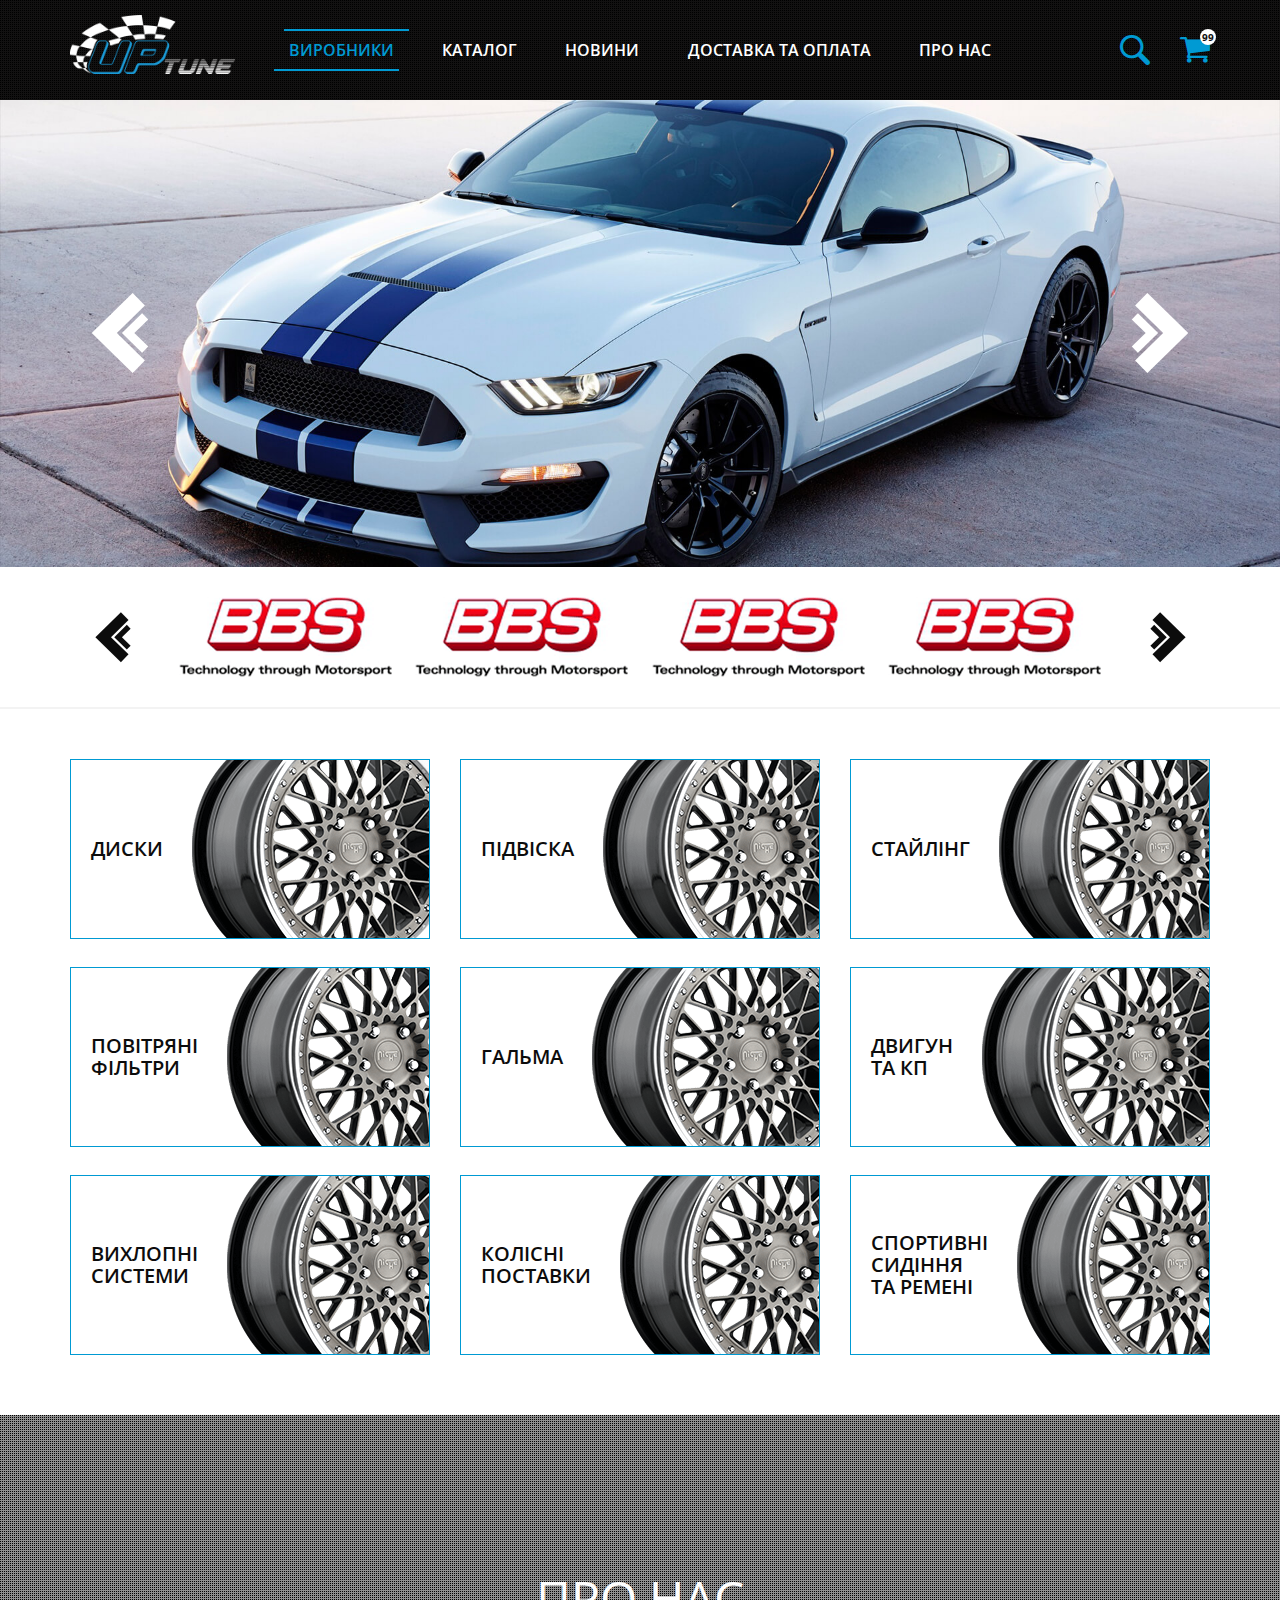
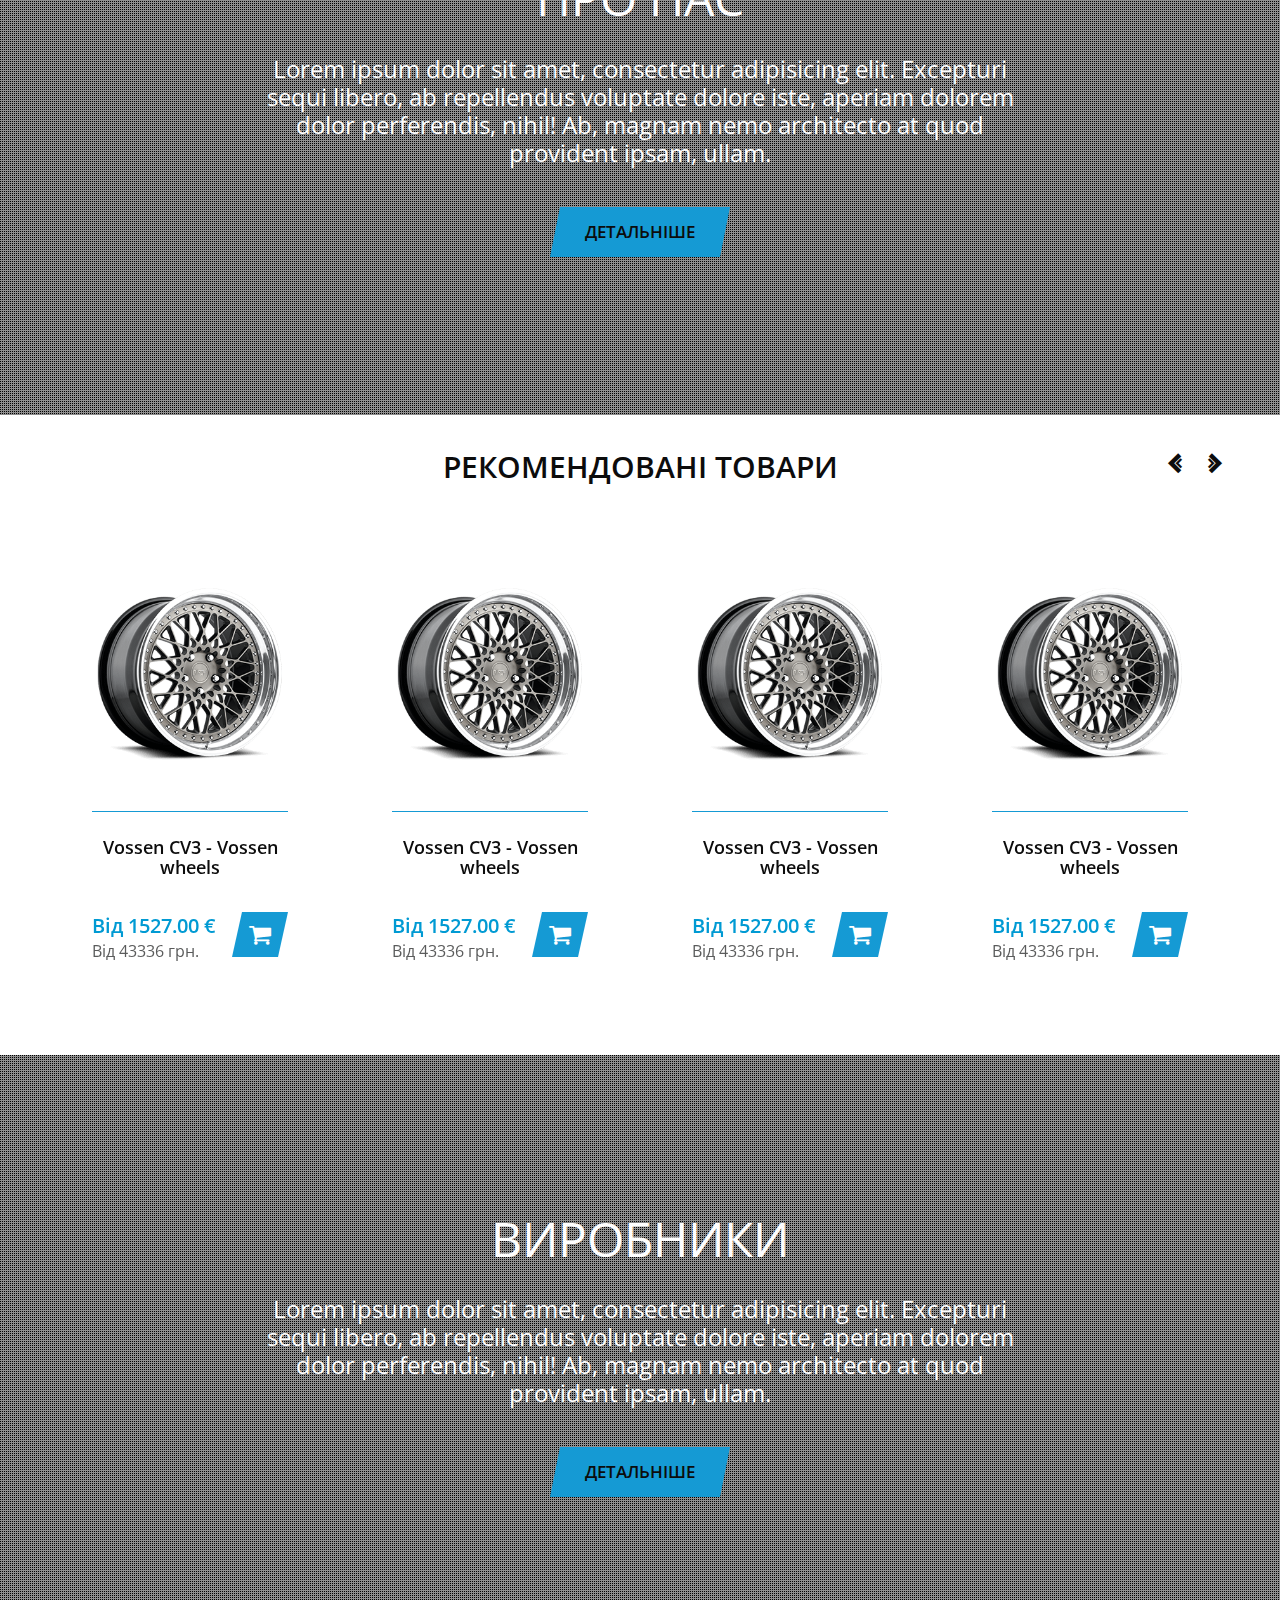
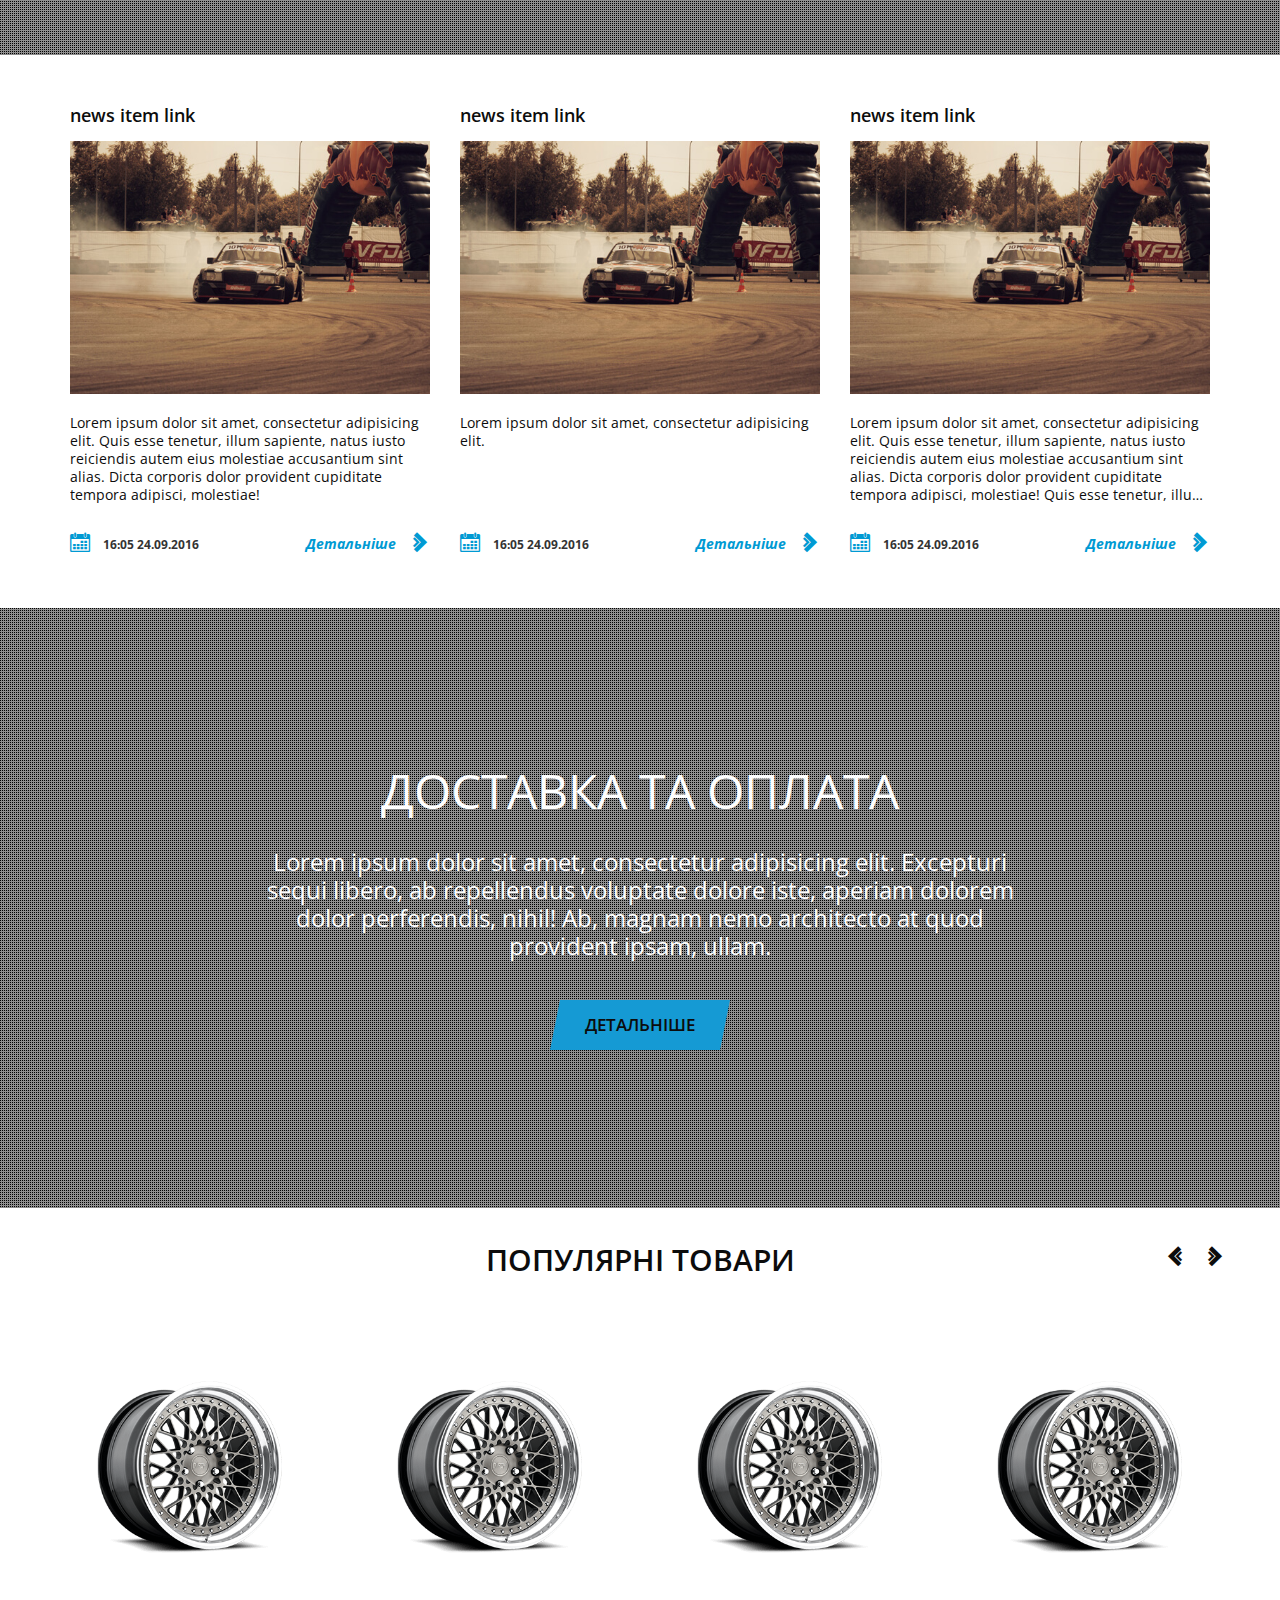
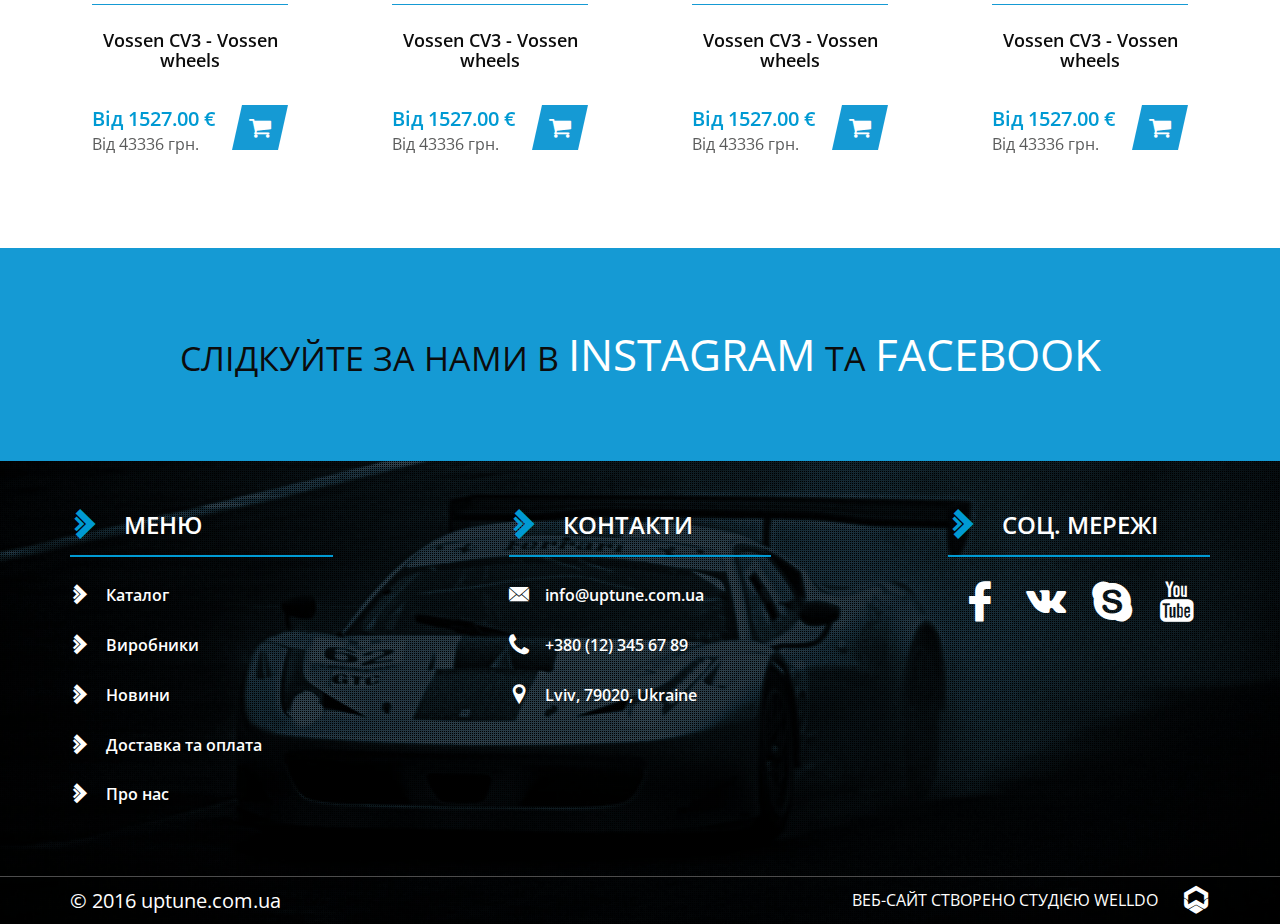
<file: index.html>
<!DOCTYPE html>
<html lang="en">
<head>
  <meta charset="UTF-8">
  <meta name="viewport" content="width=device-width, initial-scale=1.0">
  <title>Uptune</title>
  <link rel="shortcut icon" type="image/ico" href="favicon.png">
  <link href='https://fonts.googleapis.com/css?family=Open+Sans:400,600,700&subset=cyrillic' rel='stylesheet' type='text/css'>
  <link rel="stylesheet" href="css/application.css">
</head>
<body>

<!-- header -->
<header id="header">
  <div class="container">
    <div class="row">

      <!-- mobile menu btn -->
      <div class="col-xs-4 hidden-lg hidden-md">
        <div class="menu_switch">
          <span></span>
          <span></span>
          <span></span>
        </div>
      </div>

      <div class="col-xs-4 col-md-2">
        <a href="/" class="logo pull-left">
          <img src="img/logo.png" alt="logo" class="img-responsive">
        </a>
      </div>

      <!-- navigation -->
      <nav class="header_nav col-sm-8 visible-lg visible-md">
        <ul>
          <li><a href="javascript:void(0);" class="active">виробники</a></li>
          <li><a href="javascript:void(0);">каталог</a></li>
          <li><a href="javascript:void(0);">новини</a></li>
          <li><a href="javascript:void(0);">доставка та оплата</a></li>
          <li><a href="javascript:void(0);">про нас</a></li>
        </ul>
      </nav>

      <div class="col-xs-4 col-md-2">
        <span class="header_cart" data-toggle="modal" data-target="#cart">
          <span class="cart_item_counter">99</span>
          <i class="icon-shopping-cart-black-shape"></i>
        </span>
        <span class="header_search icon-magnifying-glass"></span>
      </div>
    </div>

    <!-- search -->
    <div id="search">
      <input type="text" class="form-control" placeholder="some item name">
      <span class="close_search">
        <i class="icon-delete-button"></i>
      </span>
    </div>

  </div>

  <!-- mobile menu -->
  <nav id="mobile_menu">
    <ul>
      <li><a href="javascript:void(0);">виробники</a></li>
      <li><a href="javascript:void(0);">каталог</a></li>
      <li><a href="javascript:void(0);">новини</a></li>
      <li><a href="javascript:void(0);">доставка та оплата</a></li>
      <li><a href="javascript:void(0);">про нас</a></li>
    </ul>
  </nav>
</header>

<!-- cart -->
<div class="modal fade" tabindex="-1" role="dialog" id="cart">
  <div class="container">
    <div class="col-md-8 col-md-offset-2 cart_wrapper" role="document">
      <span type="button" class="_button exit" data-dismiss="modal" aria-label="Close">
        <i aria-hidden="true" class="icon-delete-button"></i>
      </span>
      <h2 class="center h2_style">
        корзина
      </h2>
      <div class="col-md-10 col-md-offset-1 ">
        
        <!-- if empty -->
        <div class="empty_state center">
          <i class="icon-shopping-cart-black-shape"></i>
          Корзина порожня
        </div>

        <!-- else -->
        <form class="row">
          <!-- cart header -->
          <header class="cart_header visible-lg visible-md clearfix">
            <div class="col-md-6 col-md-offset-1">
              Товар  
            </div>
            <div class="col-md-3 center">
              Кількість 
            </div>
            <div class="col-md-2 align_right">
              Ціна
            </div>
          </header>
          
          <!-- cart item -->
          <div class="cart_item">
            <div class="col-md-1 col-xs-12">
              <span class="delete_cart_item icon-delete-button"></span>
            </div>
            <div class="col-md-2 col-xs-12">
              <img src="img/brand-test-img.png" alt="" class="img-responsive">
            </div>
            <div class="col-md-4 col-xs-12">
              <p class="cart_item_name">
                Амортизатор АГАТ задний Спорт (красный/синий/зелений/черный/белый)
              </p>
              <p class="cart_item_name_bonus">
                - free shipping
              </p>
              <p class="cart_item_name_bonus">
                - anti-циганная установка
              </p>  
            </div>
            <div class="col-md-3 col-xs-12">
              <div class="cart_counter_wrapper clearfix">
                <div class="cart_minus"></div>
                <input class="cart_item_counter" type="text" value='1'>
                <div class="cart_plus"></div>
              </div>
            </div>
            <div class="col-md-2 col-xs-12">
              <div class="cart_item_price_wrapper">
                <div class="cart_item_price">
                  99999 
                </div>
                <div class="cart_item_price_small">
                  99999
                </div>
                <div class="cart_item_price_small">
                  99999
                </div>
              </div>
            </div>
          </div>

          <!-- cart item -->
          <div class="cart_item">
            <div class="col-md-1 col-xs-12">
              <span class="delete_cart_item icon-delete-button"></span>
            </div>
            <div class="col-md-2 col-xs-12">
              <img src="img/brand-test-img.png" alt="" class="img-responsive">
            </div>
            <div class="col-md-4 col-xs-12">
              <p class="cart_item_name">
                Індивідуальне спортивне кермо Ford Focus ST mk3
              </p>
              <p class="cart_item_name_bonus">
                -sdsadasdasd
              </p>  
            </div>
            <div class="col-md-3 col-xs-12">
              <div class="cart_counter_wrapper clearfix">
                <div class="cart_minus"></div>
                <input class="cart_item_counter" type="text" value='1'>
                <div class="cart_plus"></div>
              </div>
            </div>
            <div class="col-md-2 col-xs-12">
              <div class="cart_item_price_wrapper">
                <div class="cart_item_price">
                  99999 
                </div>
                <div class="cart_item_price_small">
                  99999
                </div>
                <div class="cart_item_price_small">
                  99999
                </div>
              </div>
            </div>
          </div>

          <footer class="cart_footer clearfix">
            <div class="row">
              <div class="col-sm-7 center">
                <div class="_button text withInput">
                  <input type="submit" value="ОФОРМИТИ ЗАМОВЛЕННЯ">
                </div>
                <a href="javascript:void(0);" class="continue_shopping_button">продовжити покупки</a>
              </div>
              <div class="col-sm-5 cart_summ">
                Сума: 
                <span class="total_eu">1120 €</span>
                <br> 
                <span class="total_uah">30800 грн.</span>
              </div>
            </div>
          </footer>
        </form>

      </div>
    </div>
  </div>
</div>

<!-- main content wrapper-->
<section id="wrapper">
  
  <!-- mainpage slider big -->
  <div class="mainpage_slider_wrapper container-fluid hidden-xs">
    <div class="row">
      <div class="owl-carousel mainpage_slider">
        <div>
          <img src="img/slider_top-1.jpg" alt="img">
        </div>
        <div>
          <img src="img/slider_top-2.jpg" alt="img">
        </div>
        <div>
          <img src="img/slider_top-3.jpg" alt="img">
        </div>
      </div>
    </div> 
  </div>

  <!-- mainpage slider brands  -->
  <div class="brands_slider_wrapper">
    <div class="container ">
      <div class="row">
        <div class="col-md-10 col-md-offset-1">
          <div class="owl-carousel brands_slider">
            <div><a href="javascript:void(0);"><img src="img/brand.png" alt="brand_name"></a></div>
            <div><a href="javascript:void(0);"><img src="img/brand.png" alt="brand_name"></a></div>
            <div><a href="javascript:void(0);"><img src="img/brand.png" alt="brand_name"></a></div>
            <div><a href="javascript:void(0);"><img src="img/brand.png" alt="brand_name"></a></div>
            <div><a href="javascript:void(0);"><img src="img/brand.png" alt="brand_name"></a></div>
            <div><a href="javascript:void(0);"><img src="img/brand.png" alt="brand_name"></a></div>
            <div><a href="javascript:void(0);"><img src="img/brand.png" alt="brand_name"></a></div>
          </div>
        </div>
      </div>
    </div>
  </div>

  <!-- types -->
  <div class="container _types">
    <div class="row center">
      <div class="col-md-4 col-sm-6">
        <a href="javascript:void(0);" class="_types-item _types_brand">
          <h2>диски</h2>
          <img src="img/brand-test-img.png" alt="" class="img-responsive">
        </a>
      </div>
      <div class="col-md-4 col-sm-6">
        <a href="javascript:void(0);" class="_types-item _types_brand">
          <h2>підвіска</h2>
          <img src="img/brand-test-img.png" alt="" class="img-responsive">
        </a>
      </div>
      <div class="col-md-4 col-sm-6">
        <a href="javascript:void(0);" class="_types-item _types_brand">
          <h2>стайлінг</h2>
          <img src="img/brand-test-img.png" alt="" class="img-responsive">
        </a>
      </div>
      <div class="col-md-4 col-sm-6">
        <a href="javascript:void(0);" class="_types-item _types_brand">
          <h2>повітряні фільтри</h2>
          <img src="img/brand-test-img.png" alt="" class="img-responsive">
        </a>
      </div>
      <div class="col-md-4 col-sm-6">
        <a href="javascript:void(0);" class="_types-item _types_brand">
          <h2>гальма</h2>
          <img src="img/brand-test-img.png" alt="" class="img-responsive">
        </a>
      </div>
      <div class="col-md-4 col-sm-6">
        <a href="javascript:void(0);" class="_types-item _types_brand">
          <h2>двигун та кп</h2>
          <img src="img/brand-test-img.png" alt="" class="img-responsive">
        </a>
      </div>
      <div class="col-md-4 col-sm-6">
        <a href="javascript:void(0);" class="_types-item _types_brand">
          <h2>вихлопні системи</h2>
          <img src="img/brand-test-img.png" alt="" class="img-responsive">
        </a>
      </div>
      <div class="col-md-4 col-sm-6">
        <a href="javascript:void(0);" class="_types-item _types_brand">
          <h2>колісні поставки</h2>
          <img src="img/brand-test-img.png" alt="" class="img-responsive">
        </a>
      </div>
      <div class="col-md-4 col-sm-6">
        <a href="javascript:void(0);" class="_types-item _types_brand">
          <h2>спортивні сидіння та ремені</h2>
          <img src="img/brand-test-img.png" alt="" class="img-responsive">
        </a>
      </div>
    </div>
  </div>

  <!-- full about -->
  <div class="container-fluid mainpage_full mainpage_about">
    <div class="fake row">
      <div class="container center">
        <div class="row">
        <div class="col-md-8 col-md-offset-2">
          <h2 class="h1_style">про нас</h2>
          <div class="ck_editor">
            Lorem ipsum dolor sit amet, consectetur adipisicing elit. Excepturi sequi libero, ab repellendus voluptate dolore iste, aperiam dolorem dolor perferendis, nihil! Ab, magnam nemo architecto at quod provident ipsam, ullam.
          </div>
          <a href="javascript:void(0);" class="_button text">детальніше</a>
          </div>
        </div>
      </div>
    </div>
  </div>
  
  <!-- recommended products -->
  <div class="container">
    <div class="row mainpage_recommended">
      <h2 class="h2_style center">
        рекомендовані товари
      </h2>

      <div class="owl-carousel recommended_products">
        <div class="_product_item">
          <a href="javascript:void(0);" class="img">
            <img src="img/brand-test-img.png" alt="" class="img-responsive">
          </a>
          <div class="divider"></div>
          <a href="javascript:void(0);" class="name clearfix center">
            Vossen CV3 - Vossen wheels
          </a>
          <div class="clearfix">
            <div class="pull-left">
              <p class="from">Від 1527.00 €</p>
              <p class="to">Від 43336 грн.</p>
            </div>
            <a href="javascript:void(0);" class="_button cart pull-right">
              <i class="icon-shopping-cart-black-shape"></i>
            </a>
          </div>
        </div>
        <div class="_product_item">
          <a href="javascript:void(0);" class="img">
            <img src="img/brand-test-img.png" alt="" class="img-responsive">
          </a>
          <div class="divider"></div>
          <a href="javascript:void(0);" class="name clearfix center">
            Vossen CV3 - Vossen wheels
          </a>
          <div class="clearfix">
            <div class="pull-left">
              <p class="from">Від 1527.00 €</p>
              <p class="to">Від 43336 грн.</p>
            </div>
            <a href="javascript:void(0);" class="_button cart pull-right">
              <i class="icon-shopping-cart-black-shape"></i>
            </a>
          </div>
        </div>
        <div class="_product_item">
          <a href="javascript:void(0);" class="img">
            <img src="img/brand-test-img.png" alt="" class="img-responsive">
          </a>
          <div class="divider"></div>
          <a href="javascript:void(0);" class="name clearfix center">
            Vossen CV3 - Vossen wheels
          </a>
          <div class="clearfix">
            <div class="pull-left">
              <p class="from">Від 1527.00 €</p>
              <p class="to">Від 43336 грн.</p>
            </div>
            <a href="javascript:void(0);" class="_button cart pull-right">
              <i class="icon-shopping-cart-black-shape"></i>
            </a>
          </div>
        </div>
        <div class="_product_item">
          <a href="javascript:void(0);" class="img">
            <img src="img/brand-test-img.png" alt="" class="img-responsive">
          </a>
          <div class="divider"></div>
          <a href="javascript:void(0);" class="name clearfix center">
            Vossen CV3 - Vossen wheels
          </a>
          <div class="clearfix">
            <div class="pull-left">
              <p class="from">Від 1527.00 €</p>
              <p class="to">Від 43336 грн.</p>
            </div>
            <a href="javascript:void(0);" class="_button cart pull-right">
              <i class="icon-shopping-cart-black-shape"></i>
            </a>
          </div>
        </div>
      </div>
    </div>
  </div>

  <!-- full producers -->
  <div class="container-fluid mainpage_full mainpage_producers">
    <div class="fake row">
      <div class="container center">
        <div class="row">
        <div class="col-md-8 col-md-offset-2">
          <h2 class="h1_style">виробники</h2>
          <div class="ck_editor">
            Lorem ipsum dolor sit amet, consectetur adipisicing elit. Excepturi sequi libero, ab repellendus voluptate dolore iste, aperiam dolorem dolor perferendis, nihil! Ab, magnam nemo architecto at quod provident ipsam, ullam.
          </div>
          <a href="javascript:void(0);" class="_button text">детальніше</a>
          </div>
        </div>
      </div>
    </div>
  </div>
  
  <!-- news list -->
  <div class="container-fluid">
    <div class="container">
      <div class="row news_wrapper">
      
        <div class="col-sm-6 col-lg-4 col-xs-12 _news_item">
          <header>
            <h3>
              <a href="javascript:void(0);">news item link</a>
            </h3>
          </header>
          <img class="img-responsive" src="img/test_img.jpg" alt="">
          <p class="ck_editor">
            Lorem ipsum dolor sit amet, consectetur adipisicing elit. Quis esse tenetur, illum sapiente, natus iusto reiciendis autem eius molestiae accusantium sint alias. Dicta corporis dolor provident cupiditate tempora adipisci, molestiae!
          </p>
          <footer>
            <div class="pull-left date">
              <i class="icon-calendar"></i>
              16:05 24.09.2016
            </div>
            <a href="javascript:void(0);" class="pull-right detailed">
              Детальніше
              <i class="icon-right-arrow"></i>
            </a>
          </footer>
        </div>

        <div class="col-sm-6 col-lg-4 col-xs-12 _news_item">
          <header>
            <h3>
              <a href="javascript:void(0);">news item link</a>
            </h3>
          </header>
          <img class="img-responsive" src="img/test_img.jpg" alt="">
          <p class="ck_editor">
            Lorem ipsum dolor sit amet, consectetur adipisicing elit. 
          </p>
          <footer>
            <div class="pull-left date">
              <i class="icon-calendar"></i>
              16:05 24.09.2016
            </div>
            <a href="javascript:void(0);" class="pull-right detailed">
              Детальніше
              <i class="icon-right-arrow"></i>
            </a>
          </footer>
        </div>

        <div class="col-sm-6 col-lg-4 col-xs-12 _news_item">
          <header>
            <h3>
              <a href="javascript:void(0);">news item link</a>
            </h3>
          </header>
          <img class="img-responsive" src="img/test_img.jpg" alt="">
          <p class="ck_editor">
            Lorem ipsum dolor sit amet, consectetur adipisicing elit. Quis esse tenetur, illum sapiente, natus iusto reiciendis autem eius molestiae accusantium sint alias. Dicta corporis dolor provident cupiditate tempora adipisci, molestiae!
            Quis esse tenetur, illum sapiente, natus iusto reiciendis autem eius molestiae accusantium sint alias. Dicta corporis dolor provident cupiditate tempora adipisci, molestiae!
          </p>
          <footer>
            <div class="pull-left date">
              <i class="icon-calendar"></i>
              16:05 24.09.2016
            </div>
            <a href="javascript:void(0);" class="pull-right detailed">
              Детальніше
              <i class="icon-right-arrow"></i>
            </a>
          </footer>
        </div>

      </div>
    </div>
  </div>

  <!-- full payment&delivery -->
  <div class="container-fluid mainpage_full mainpage_payment">
    <div class="fake row">
      <div class="container center">
        <div class="row">
        <div class="col-md-8 col-md-offset-2">
          <h2 class="h1_style">доставка та оплата</h2>
          <div class="ck_editor">
            Lorem ipsum dolor sit amet, consectetur adipisicing elit. Excepturi sequi libero, ab repellendus voluptate dolore iste, aperiam dolorem dolor perferendis, nihil! Ab, magnam nemo architecto at quod provident ipsam, ullam.
          </div>
          <a href="javascript:void(0);" class="_button text">детальніше</a>
          </div>
        </div>
      </div>
    </div>
  </div>
  
  <!-- popular products -->
  <div class="container">
    <div class="row mainpage_recommended">
      <h2 class="h2_style center">
        популярні товари
      </h2>

      <div class="owl-carousel recommended_products">
        <div class="_product_item">
          <a href="javascript:void(0);" class="img">
            <img src="img/brand-test-img.png" alt="" class="img-responsive">
          </a>
          <div class="divider"></div>
          <a href="javascript:void(0);" class="name clearfix center">
            Vossen CV3 - Vossen wheels
          </a>
          <div class="clearfix">
            <div class="pull-left">
              <p class="from">Від 1527.00 €</p>
              <p class="to">Від 43336 грн.</p>
            </div>
            <a href="javascript:void(0);" class="_button cart pull-right">
              <i class="icon-shopping-cart-black-shape"></i>
            </a>
          </div>
        </div>
        <div class="_product_item">
          <a href="javascript:void(0);" class="img">
            <img src="img/brand-test-img.png" alt="" class="img-responsive">
          </a>
          <div class="divider"></div>
          <a href="javascript:void(0);" class="name clearfix center">
            Vossen CV3 - Vossen wheels
          </a>
          <div class="clearfix">
            <div class="pull-left">
              <p class="from">Від 1527.00 €</p>
              <p class="to">Від 43336 грн.</p>
            </div>
            <a href="javascript:void(0);" class="_button cart pull-right">
              <i class="icon-shopping-cart-black-shape"></i>
            </a>
          </div>
        </div>
        <div class="_product_item">
          <a href="javascript:void(0);" class="img">
            <img src="img/brand-test-img.png" alt="" class="img-responsive">
          </a>
          <div class="divider"></div>
          <a href="javascript:void(0);" class="name clearfix center">
            Vossen CV3 - Vossen wheels
          </a>
          <div class="clearfix">
            <div class="pull-left">
              <p class="from">Від 1527.00 €</p>
              <p class="to">Від 43336 грн.</p>
            </div>
            <a href="javascript:void(0);" class="_button cart pull-right">
              <i class="icon-shopping-cart-black-shape"></i>
            </a>
          </div>
        </div>
        <div class="_product_item">
          <a href="javascript:void(0);" class="img">
            <img src="img/brand-test-img.png" alt="" class="img-responsive">
          </a>
          <div class="divider"></div>
          <a href="javascript:void(0);" class="name clearfix center">
            Vossen CV3 - Vossen wheels
          </a>
          <div class="clearfix">
            <div class="pull-left">
              <p class="from">Від 1527.00 €</p>
              <p class="to">Від 43336 грн.</p>
            </div>
            <a href="javascript:void(0);" class="_button cart pull-right">
              <i class="icon-shopping-cart-black-shape"></i>
            </a>
          </div>
        </div>
      </div>
    </div>
  </div>

</section>

<!-- footer -->
<footer id="footer">
  <div class="top center">
    <div class="container">
      Слідкуйте за нами в 
      <a href="javascript:void(0);">instagram</a> 
      та 
      <a href="javascript:void(0);">FACEBOOK</a>
    </div>
  </div>
  <div class="footer_fake">
    <div class="fake">
      <div class="mid">
        <div class="container">
          <div class="row">
            <div class="col-md-3">
              <h3>
                <i class="icon-right-arrow"></i>
                меню
              </h3>
              <ul>
                <li>
                  <i class="icon-right-arrow"></i>
                  <a href="javascript:void(0);">Каталог</a>
                </li>
                <li>
                  <i class="icon-right-arrow"></i>
                  <a href="javascript:void(0);">Виробники</a>
                </li>
                <li>
                  <i class="icon-right-arrow"></i>
                  <a href="javascript:void(0);">Новини</a>
                </li>
                <li>
                  <i class="icon-right-arrow"></i>
                  <a href="javascript:void(0);">Доставка та оплата</a>
                </li>
                <li>
                  <i class="icon-right-arrow"></i>
                  <a href="javascript:void(0);">Про нас</a>
                </li>
              </ul>
            </div>
            <div class="col-md-3 footer_fake_margin">
              <h3>
               <i class="icon-right-arrow"></i>
               контакти
             </h3>
             <ul>
               <li>
                 <i class="icon-close-envelope"></i>
                 <a href="mailto:info@uptune.com.ua">info@uptune.com.ua</a>
               </li>
               <li>
                 <i class="icon-telephone-handle-silhouette"></i>
                 <span>+380 (12) 345 67 89</span>
               </li>
               <li>
                 <i class="icon-placeholder"></i>
                 <span>Lviv, 79020, Ukraine</span>
               </li>
              </ul>
            </div>
            <div class="col-md-3">
              <h3>
               <i class="icon-right-arrow"></i>
               СОЦ. МЕРЕЖІ
             </h3>
             <div class="footer_socials">
               <a href="javascript:void(0);" class="_icon_link icon-facebook-logo"></a>
               <a href="javascript:void(0);" class="_icon_link icon-vk"></a>
               <a href="javascript:void(0);" class="_icon_link icon-skype-logo"></a>
               <a href="javascript:void(0);" class="_icon_link icon-youtube-logo"></a>
             </div>
            </div>
          </div>
        </div>
      </div>
      <div class="bot">
        <div class="container">
          <div class="row">
            <div class="col-xs-12">
              <div class="pull-left">
                &copy; 2016 uptune.com.ua
              </div>
              <div class="pull-right">
                ВЕБ-САЙТ СТВОРЕНО СТУДІЄЮ WELLDO
                <a href="http://welldostudio.com/" target="_blank" class="_icon_link welldo icon-welldo"></a>
              </div>
            </div>
          </div>
        </div>
      </div>
    </div>
  </div>
</footer>

<!-- scripts -->
<script src="js/jquery-2.2.4.min.js"></script>
<script src="js/bootstrap.min.js"></script>
<script src="js/owl.carousel.js"></script>
<script src="js/application.js"></script>

<!-- custom mainpage onready -->
<script>
  // top big slider
  $(document).ready(function(){
    $(".mainpage_slider").owlCarousel({
      items: 1,
      nav: true,
      autoplay: true,
      loop: true,
      center: true,
      autoplayHoverPause: true,
      navClass: [ 'owl-prev icon-left-arrow', 'owl-next icon-right-arrow' ],
      navText: [ ' ', ' ' ]
    });
    $(".brands_slider").owlCarousel({
      nav: true,
      autoplay: true,
      loop: true,
      autoplayHoverPause: true,
      navClass: [ 'owl-prev icon-left-arrow', 'owl-next icon-right-arrow' ],
      navText: [ ' ', ' ' ],
      responsive:{
        0:{
          items:1,
        },
        600:{
          items:2,
        },
        768:{
          items:3,
        },
        1000:{
          items:4,
        }
      }
    });
    $(".recommended_products").owlCarousel({
      nav: true,
      autoplay: true,
      // loop: true,
      autoplayHoverPause: true,
      navClass: [ 'owl-prev icon-left-arrow', 'owl-next icon-right-arrow' ],
      navText: [ ' ', ' ' ],

      responsive:{
        0:{
          items:1,
          stagePadding: 15
        },
        600:{
          items:2,
        },
        768:{
          items:3,
        },
        1000:{
          items:4,
          margin: 30
        }
      }
    });
  });
</script>
</body>
</html>
</file>
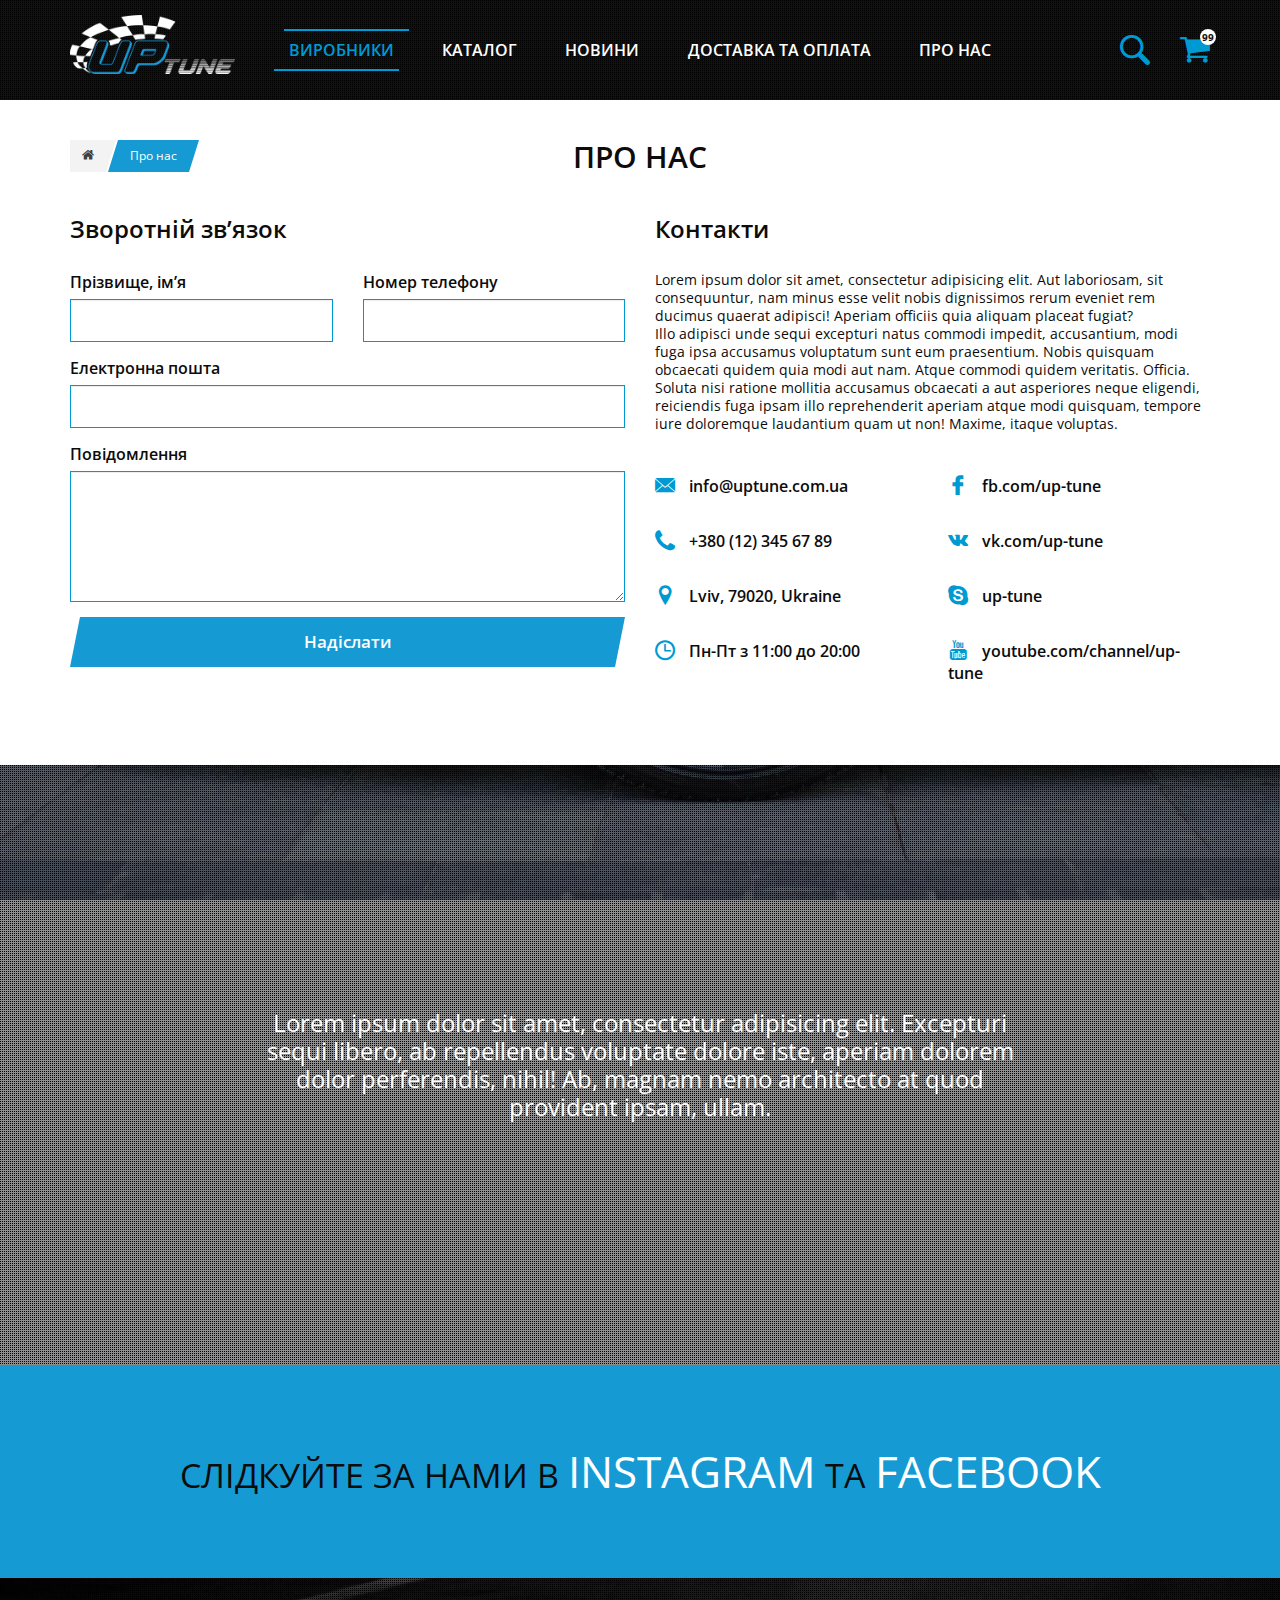
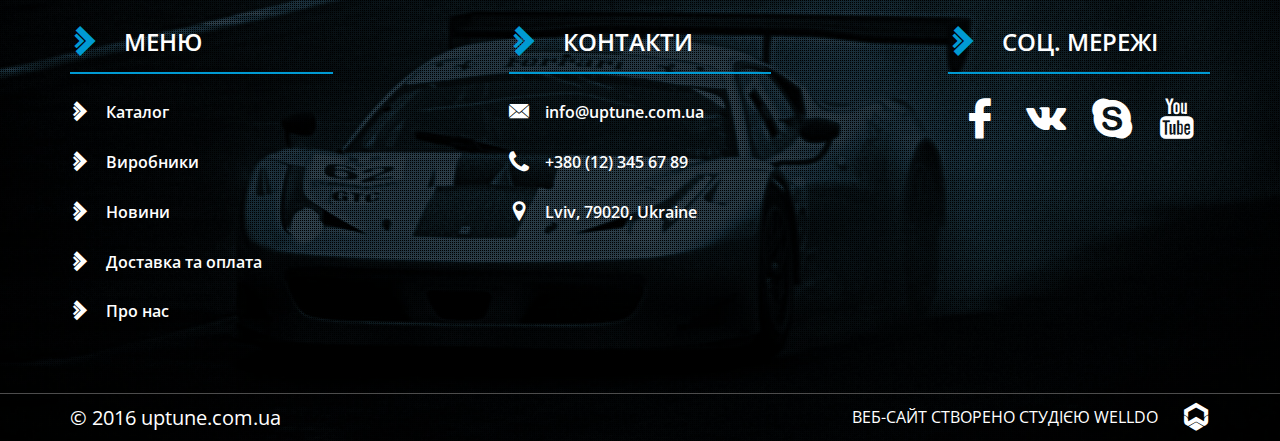
<file: about.html>
<!DOCTYPE html>
<html lang="en">
<head>
  <meta charset="UTF-8">
  <meta name="viewport" content="width=device-width, initial-scale=1.0">
  <title>Uptune</title>
  <link rel="shortcut icon" type="image/ico" href="favicon.png">
  <link href='https://fonts.googleapis.com/css?family=Open+Sans:400,600,700&subset=cyrillic' rel='stylesheet' type='text/css'>
  <link rel="stylesheet" href="css/application.css">
</head>
<body>

<!-- header -->
<header id="header">
  <div class="container">
    <div class="row">

      <div class="col-xs-4 col-md-2">
        <a href="/" class="logo pull-left">
          <img src="img/logo.png" alt="logo" class="img-responsive">
        </a>
      </div>

      <!-- navigation -->
      <nav class="header_nav col-sm-8 visible-lg visible-md">
        <ul>
          <li><a href="javascript:void(0);" class="active">виробники</a></li>
          <li><a href="javascript:void(0);">каталог</a></li>
          <li><a href="javascript:void(0);">новини</a></li>
          <li><a href="javascript:void(0);">доставка та оплата</a></li>
          <li><a href="javascript:void(0);">про нас</a></li>
        </ul>
      </nav>

      <div class="col-xs-4 col-md-2">
        <span class="header_cart" data-toggle="modal" data-target="#cart">
          <span class="cart_item_counter">99</span>
          <i class="icon-shopping-cart-black-shape"></i>
        </span>
        <span class="header_search icon-magnifying-glass"></span>
      </div>
    </div>

  </div>

</header>

<!-- cart -->
<div class="modal fade" tabindex="-1" role="dialog" id="cart">
  <div class="container">
    <div class="col-md-8 col-md-offset-2 cart_wrapper" role="document">
      <span type="button" class="_button exit" data-dismiss="modal" aria-label="Close">
        <i aria-hidden="true" class="icon-delete-button"></i>
      </span>
      <h2 class="center h2_style">
        корзина
      </h2>
      <div class="col-md-10 col-md-offset-1 ">
        
        <!-- if empty -->
        <div class="empty_state center">
          <i class="icon-shopping-cart-black-shape"></i>
          Корзина порожня
        </div>

        <!-- else -->
        <form class="row">
          <!-- cart header -->
          <header class="cart_header visible-lg visible-md clearfix">
            <div class="col-md-6 col-md-offset-1">
              Товар  
            </div>
            <div class="col-md-3 center">
              Кількість 
            </div>
            <div class="col-md-2 align_right">
              Ціна
            </div>
          </header>
          
          <!-- cart item -->
          <div class="cart_item">
            <div class="col-md-1 col-xs-12">
              <span class="delete_cart_item icon-delete-button"></span>
            </div>
            <div class="col-md-2 col-xs-12">
              <img src="img/brand-test-img.png" alt="" class="img-responsive">
            </div>
            <div class="col-md-4 col-xs-12">
              <p class="cart_item_name">
                Амортизатор АГАТ задний Спорт (красный/синий/зелений/черный/белый)
              </p>
              <p class="cart_item_name_bonus">
                - free shipping
              </p>
              <p class="cart_item_name_bonus">
                - anti-циганная установка
              </p>  
            </div>
            <div class="col-md-3 col-xs-12">
              <div class="cart_counter_wrapper clearfix">
                <div class="cart_minus"></div>
                <input class="cart_item_counter" type="text" value='1'>
                <div class="cart_plus"></div>
              </div>
            </div>
            <div class="col-md-2 col-xs-12">
              <div class="cart_item_price_wrapper">
                <div class="cart_item_price">
                  99999 
                </div>
                <div class="cart_item_price_small">
                  99999
                </div>
                <div class="cart_item_price_small">
                  99999
                </div>
              </div>
            </div>
          </div>

          <!-- cart item -->
          <div class="cart_item">
            <div class="col-md-1 col-xs-12">
              <span class="delete_cart_item icon-delete-button"></span>
            </div>
            <div class="col-md-2 col-xs-12">
              <img src="img/brand-test-img.png" alt="" class="img-responsive">
            </div>
            <div class="col-md-4 col-xs-12">
              <p class="cart_item_name">
                Індивідуальне спортивне кермо Ford Focus ST mk3
              </p>
              <p class="cart_item_name_bonus">
                -sdsadasdasd
              </p>  
            </div>
            <div class="col-md-3 col-xs-12">
              <div class="cart_counter_wrapper clearfix">
                <div class="cart_minus"></div>
                <input class="cart_item_counter" type="text" value='1'>
                <div class="cart_plus"></div>
              </div>
            </div>
            <div class="col-md-2 col-xs-12">
              <div class="cart_item_price_wrapper">
                <div class="cart_item_price">
                  99999 
                </div>
                <div class="cart_item_price_small">
                  99999
                </div>
                <div class="cart_item_price_small">
                  99999
                </div>
              </div>
            </div>
          </div>

          <footer class="cart_footer clearfix">
            <div class="row">
              <div class="col-sm-7 center">
                <div class="_button text withInput">
                  <input type="submit" value="ОФОРМИТИ ЗАМОВЛЕННЯ">
                </div>
                <a href="javascript:void(0);" class="continue_shopping_button">продовжити покупки</a>
              </div>
              <div class="col-sm-5 cart_summ">
                Сума: 
                <span class="total_eu">1120 €</span>
                <br> 
                <span class="total_uah">30800 грн.</span>
              </div>
            </div>
          </footer>
        </form>

      </div>
    </div>
  </div>
</div>

<!-- main content wrapper-->
<section id="wrapper">
  <div class="container">
    <div class="row page_top_navigation">
      <div class="col-sm-4">
        <ol class="breadcrumb visible-lg visible-md row">
          <li>
            <a class="_button home" href="#">
              <i class="icon-home"></i>
            </a>
          </li>
          <li>
            <span class="_button active">
              <span>
                Про нас
              </span>
            </span>
          </li>
        </ol>
      </div> 
      <h1 class="col-sm-4 h2_style center">
        про нас
      </h1>
    </div>
  </div>

  <div class="container contacts_page page_margin_bottom">
    <div class="row">
      <aside class="col-sm-6 left">
        <h3 class="h3_style">Зворотній зв’язок</h3>
        <form action="" class="row">
          <div class="form-group col-md-6">
            <label for="">Прізвище, ім’я</label>
            <input type="text" class="form-control">
          </div>
          <div class="form-group col-md-6">
            <label for="">Номер телефону</label>
            <input type="text" class="form-control">
          </div>
          <div class="form-group col-xs-12">
            <label for="">Електронна пошта</label>
            <input type="text" class="form-control">
          </div>
          <div class="form-group col-xs-12">
            <label for="">Повідомлення</label>
            <textarea rows="3" class="form-control"></textarea>
          </div>
          <div class="col-xs-12">
            <div class="_button text withInput">
              <input type="submit" value="Надіслати">
            </div>
          </div>
        </form>
      </aside>
      <aside class="col-sm-6 right">
        <h3 class="h3_style">Контакти</h3>
        <div class="ck_editor">
          <div>Lorem ipsum dolor sit amet, consectetur adipisicing elit. Aut laboriosam, sit consequuntur, nam minus esse velit nobis dignissimos rerum eveniet rem ducimus quaerat adipisci! Aperiam officiis quia aliquam placeat fugiat?</div>
          <div>Illo adipisci unde sequi excepturi natus commodi impedit, accusantium, modi fuga ipsa accusamus voluptatum sunt eum praesentium. Nobis quisquam obcaecati quidem quia modi aut nam. Atque commodi quidem veritatis. Officia.</div>
          <div>Soluta nisi ratione mollitia accusamus obcaecati a aut asperiores neque eligendi, reiciendis fuga ipsam illo reprehenderit aperiam atque modi quisquam, tempore iure doloremque laudantium quam ut non! Maxime, itaque voluptas.</div>
        </div>
        <div class="contacts_social row">
          <div class="col-md-6">
            <i class="icon-close-envelope"></i> 
            <a href="mailto:info@uptune.com.ua">info@uptune.com.ua</a>
          </div>
          <div class="col-md-6">
            <i class="icon-facebook-logo"></i> 
            <a href="javascript:void(0);">fb.com/up-tune</a>
          </div>
          <div class="col-md-6">
            <i class="icon-telephone-handle-silhouette"></i> 
            <span>+380 (12) 345 67 89</span>
          </div>
          <div class="col-md-6">
            <i class="icon-vk"></i> 
            <a href="javascript:void(0);">vk.com/up-tune</a>
          </div>
          <div class="col-md-6">
            <i class="icon-placeholder"></i> 
            <a href="javascript:void(0);">Lviv, 79020, Ukraine</a>
          </div>
          <div class="col-md-6">
            <i class="icon-skype-logo"></i> 
            <a href="javascript:void(0);">up-tune</a>
          </div>
          <div class="col-md-6">
            <i class="icon-clock-circular-outline"></i> 
            <span>Пн-Пт з 11:00 до 20:00</span>
          </div>
          <div class="col-md-6">
            
            <a href="javascript:void(0);">
              <i class="icon-youtube-logo"></i> 
              youtube.com/channel/up-tune
            </a>
          </div>          
        </div>
      </aside>
    </div>
  </div>
  
  <!-- full -->
  <div class="container-fluid mainpage_full mainpage_about">
    <div class="fake row">
      <div class="container center">
        <div class="row">
        <div class="col-md-8 col-md-offset-2">
          <div class="ck_editor">
            Lorem ipsum dolor sit amet, consectetur adipisicing elit. Excepturi sequi libero, ab repellendus voluptate dolore iste, aperiam dolorem dolor perferendis, nihil! Ab, magnam nemo architecto at quod provident ipsam, ullam.
          </div>
          </div>
        </div>
      </div>
    </div>
  </div>

</section>

<!-- footer -->
<footer id="footer">
  <div class="top center">
    <div class="container">
      Слідкуйте за нами в 
      <a href="javascript:void(0);">instagram</a> 
      та 
      <a href="javascript:void(0);">FACEBOOK</a>
    </div>
  </div>
  <div class="footer_fake">
    <div class="fake">
      <div class="mid">
        <div class="container">
          <div class="row">
            <div class="col-md-3">
              <h3>
                <i class="icon-right-arrow"></i>
                меню
              </h3>
              <ul>
                <li>
                  <i class="icon-right-arrow"></i>
                  <a href="javascript:void(0);">Каталог</a>
                </li>
                <li>
                  <i class="icon-right-arrow"></i>
                  <a href="javascript:void(0);">Виробники</a>
                </li>
                <li>
                  <i class="icon-right-arrow"></i>
                  <a href="javascript:void(0);">Новини</a>
                </li>
                <li>
                  <i class="icon-right-arrow"></i>
                  <a href="javascript:void(0);">Доставка та оплата</a>
                </li>
                <li>
                  <i class="icon-right-arrow"></i>
                  <a href="javascript:void(0);">Про нас</a>
                </li>
              </ul>
            </div>
            <div class="col-md-3 footer_fake_margin">
              <h3>
               <i class="icon-right-arrow"></i>
               контакти
             </h3>
             <ul>
               <li>
                 <i class="icon-close-envelope"></i>
                 <a href="mailto:info@uptune.com.ua">info@uptune.com.ua</a>
               </li>
               <li>
                 <i class="icon-telephone-handle-silhouette"></i>
                 <span>+380 (12) 345 67 89</span>
               </li>
               <li>
                 <i class="icon-placeholder"></i>
                 <span>Lviv, 79020, Ukraine</span>
               </li>
              </ul>
            </div>
            <div class="col-md-3">
              <h3>
               <i class="icon-right-arrow"></i>
               СОЦ. МЕРЕЖІ
             </h3>
             <div class="footer_socials">
               <a href="javascript:void(0);" class="_icon_link icon-facebook-logo"></a>
               <a href="javascript:void(0);" class="_icon_link icon-vk"></a>
               <a href="javascript:void(0);" class="_icon_link icon-skype-logo"></a>
               <a href="javascript:void(0);" class="_icon_link icon-youtube-logo"></a>
             </div>
            </div>
          </div>
        </div>
      </div>
      <div class="bot">
        <div class="container">
          <div class="row">
            <div class="col-xs-12">
              <div class="pull-left">
                &copy; 2016 uptune.com.ua
              </div>
              <div class="pull-right">
                ВЕБ-САЙТ СТВОРЕНО СТУДІЄЮ WELLDO
                <a href="http://welldostudio.com/" target="_blank" class="_icon_link welldo icon-welldo"></a>
              </div>
            </div>
          </div>
        </div>
      </div>
    </div>
  </div>
</footer>

<!-- scripts -->
<script src="js/jquery-2.2.4.min.js"></script>
<script src="js/bootstrap.min.js"></script>
<script src="js/owl.carousel.js"></script>
<script src="js/application.js"></script>

</body>
</html>
</file>
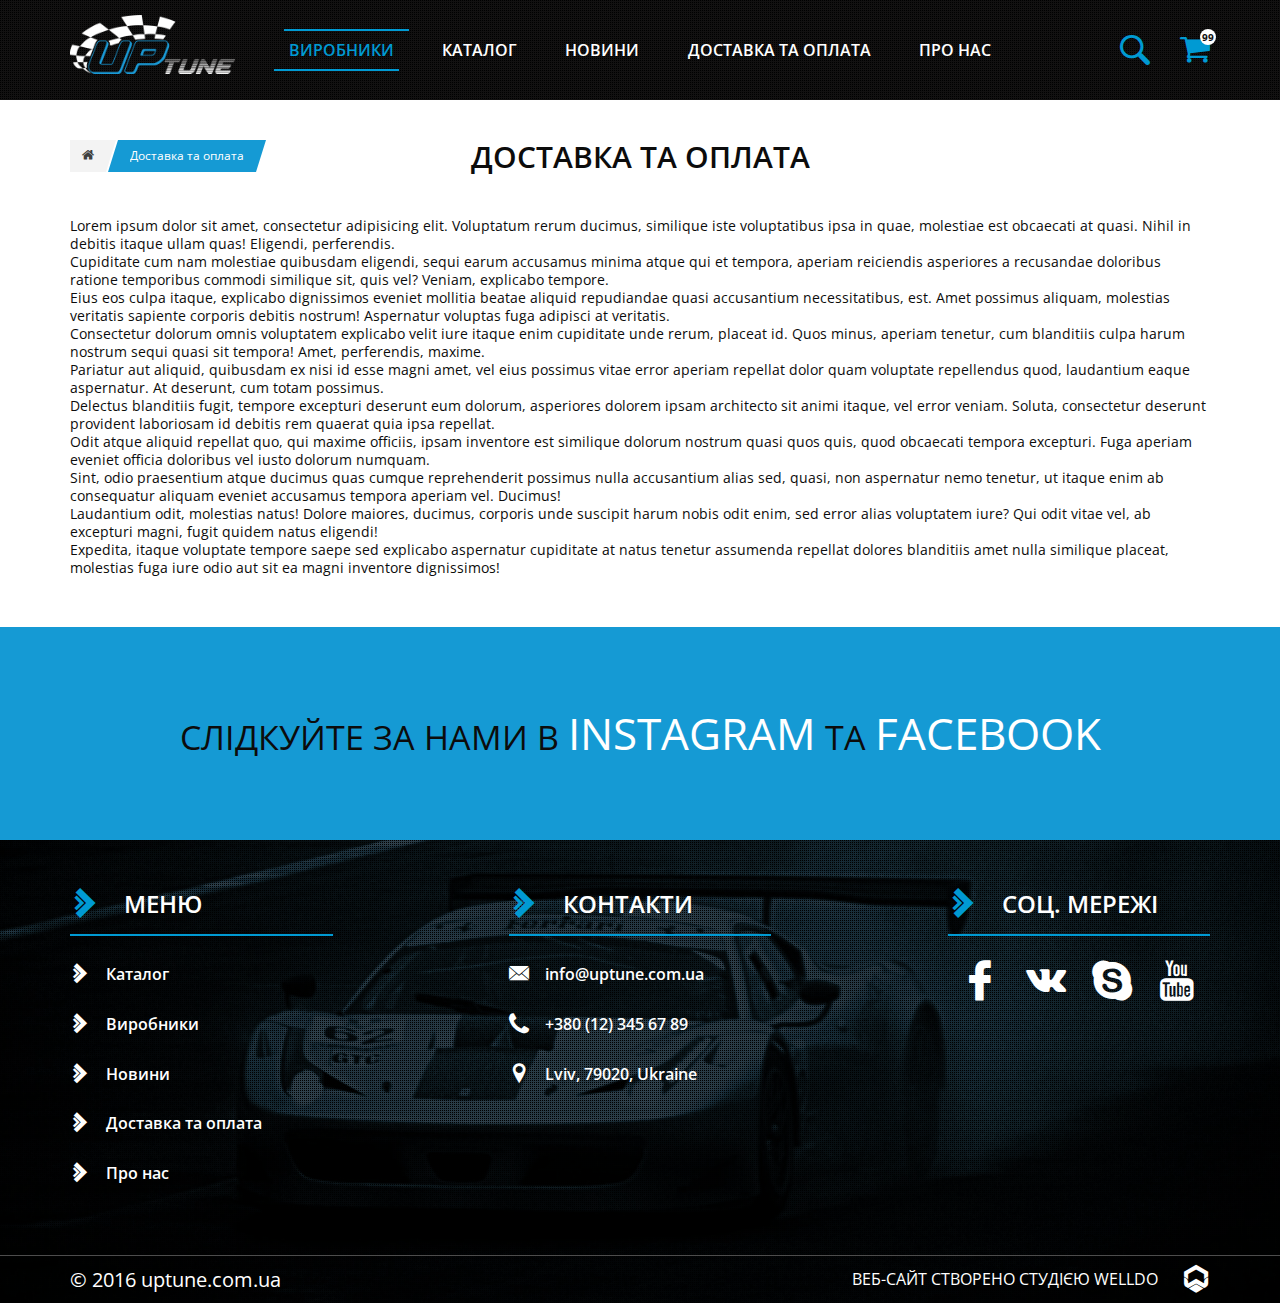
<file: delivery.html>
<!DOCTYPE html>
<html lang="en">
<head>
  <meta charset="UTF-8">
  <meta name="viewport" content="width=device-width, initial-scale=1.0">
  <title>Uptune</title>
  <link rel="shortcut icon" type="image/ico" href="favicon.png">
  <link href='https://fonts.googleapis.com/css?family=Open+Sans:400,600,700&subset=cyrillic' rel='stylesheet' type='text/css'>
  <link rel="stylesheet" href="css/application.css">
</head>
<body>

<!-- header -->
<header id="header">
  <div class="container">
    <div class="row">

      <!-- mobile menu btn -->
      <div class="col-xs-4 hidden-lg hidden-md">
        <div class="menu_switch">
          <span></span>
          <span></span>
          <span></span>
        </div>
      </div>

      <div class="col-xs-4 col-md-2">
        <a href="/" class="logo pull-left">
          <img src="img/logo.png" alt="logo" class="img-responsive">
        </a>
      </div>

      <!-- navigation -->
      <nav class="header_nav col-sm-8 visible-lg visible-md">
        <ul>
          <li><a href="javascript:void(0);" class="active">виробники</a></li>
          <li><a href="javascript:void(0);">каталог</a></li>
          <li><a href="javascript:void(0);">новини</a></li>
          <li><a href="javascript:void(0);">доставка та оплата</a></li>
          <li><a href="javascript:void(0);">про нас</a></li>
        </ul>
      </nav>

      <div class="col-xs-4 col-md-2">
        <span class="header_cart" data-toggle="modal" data-target="#cart">
          <span class="cart_item_counter">99</span>
          <i class="icon-shopping-cart-black-shape"></i>
        </span>
        <span class="header_search icon-magnifying-glass"></span>
      </div>
    </div>

    <!-- search -->
    <div id="search">
      <input type="text" placeholder="some item name">
      <span class="close_search">
        <i class="icon-delete-button"></i>
      </span>
    </div>

  </div>

  <!-- mobile menu -->
  <nav id="mobile_menu">
    <ul>
      <li><a href="javascript:void(0);">виробники</a></li>
      <li><a href="javascript:void(0);">каталог</a></li>
      <li><a href="javascript:void(0);">новини</a></li>
      <li><a href="javascript:void(0);">доставка та оплата</a></li>
      <li><a href="javascript:void(0);">про нас</a></li>
    </ul>
  </nav>
</header>

<!-- cart -->
<div class="modal fade" tabindex="-1" role="dialog" id="cart">
  <div class="container">
    <div class="col-md-8 col-md-offset-2 cart_wrapper" role="document">
      <span type="button" class="_button exit" data-dismiss="modal" aria-label="Close">
        <i aria-hidden="true" class="icon-delete-button"></i>
      </span>
      <h2 class="center h2_style">
        корзина
      </h2>
      <div class="col-md-10 col-md-offset-1 ">
        
        <!-- if empty -->
        <div class="empty_state center">
          <i class="icon-shopping-cart-black-shape"></i>
          Корзина порожня
        </div>

        <!-- else -->
        <form class="row">
          <!-- cart header -->
          <header class="cart_header visible-lg visible-md clearfix">
            <div class="col-md-6 col-md-offset-1">
              Товар  
            </div>
            <div class="col-md-3 center">
              Кількість 
            </div>
            <div class="col-md-2 align_right">
              Ціна
            </div>
          </header>
          
          <!-- cart item -->
          <div class="cart_item">
            <div class="col-md-1 col-xs-12">
              <span class="delete_cart_item icon-delete-button"></span>
            </div>
            <div class="col-md-2 col-xs-12">
              <img src="img/brand-test-img.png" alt="" class="img-responsive">
            </div>
            <div class="col-md-4 col-xs-12">
              <p class="cart_item_name">
                Амортизатор АГАТ задний Спорт (красный/синий/зелений/черный/белый)
              </p>
              <p class="cart_item_name_bonus">
                - free shipping
              </p>
              <p class="cart_item_name_bonus">
                - anti-циганная установка
              </p>  
            </div>
            <div class="col-md-3 col-xs-12">
              <div class="cart_counter_wrapper clearfix">
                <div class="cart_minus"></div>
                <input class="cart_item_counter" type="text" value='1'>
                <div class="cart_plus"></div>
              </div>
            </div>
            <div class="col-md-2 col-xs-12">
              <div class="cart_item_price_wrapper">
                <div class="cart_item_price">
                  99999 
                </div>
                <div class="cart_item_price_small">
                  99999
                </div>
                <div class="cart_item_price_small">
                  99999
                </div>
              </div>
            </div>
          </div>

          <!-- cart item -->
          <div class="cart_item">
            <div class="col-md-1 col-xs-12">
              <span class="delete_cart_item icon-delete-button"></span>
            </div>
            <div class="col-md-2 col-xs-12">
              <img src="img/brand-test-img.png" alt="" class="img-responsive">
            </div>
            <div class="col-md-4 col-xs-12">
              <p class="cart_item_name">
                Індивідуальне спортивне кермо Ford Focus ST mk3
              </p>
              <p class="cart_item_name_bonus">
                -sdsadasdasd
              </p>  
            </div>
            <div class="col-md-3 col-xs-12">
              <div class="cart_counter_wrapper clearfix">
                <div class="cart_minus"></div>
                <input class="cart_item_counter" type="text" value='1'>
                <div class="cart_plus"></div>
              </div>
            </div>
            <div class="col-md-2 col-xs-12">
              <div class="cart_item_price_wrapper">
                <div class="cart_item_price">
                  99999 
                </div>
                <div class="cart_item_price_small">
                  99999
                </div>
                <div class="cart_item_price_small">
                  99999
                </div>
              </div>
            </div>
          </div>

          <footer class="cart_footer clearfix">
            <div class="row">
              <div class="col-sm-7 center">
                <div class="_button text withInput">
                  <input type="submit" value="ОФОРМИТИ ЗАМОВЛЕННЯ">
                </div>
                <a href="javascript:void(0);" class="continue_shopping_button">продовжити покупки</a>
              </div>
              <div class="col-sm-5 cart_summ">
                Сума: 
                <span class="total_eu">1120 €</span>
                <br> 
                <span class="total_uah">30800 грн.</span>
              </div>
            </div>
          </footer>
        </form>

      </div>
    </div>
  </div>
</div>

<!-- main content wrapper-->
<section id="wrapper">
  <div class="container">
    <div class="row page_top_navigation">
      <div class="col-sm-4">
        <ol class="breadcrumb visible-lg visible-md row">
          <li>
            <a class="_button home" href="#">
              <i class="icon-home"></i>
            </a>
          </li>
          <li>
            <span class="_button active">
              <span>
                Доставка та оплата
              </span>
            </span>
          </li>
        </ol>
      </div> 
      <h1 class="col-sm-4 h2_style center">
        Доставка та оплата
      </h1>
    </div>
  </div>

  <div class="container delivery_page page_margin_bottom">
    <div class="ck_editor">
      <div>Lorem ipsum dolor sit amet, consectetur adipisicing elit. Voluptatum rerum ducimus, similique iste voluptatibus ipsa in quae, molestiae est obcaecati at quasi. Nihil in debitis itaque ullam quas! Eligendi, perferendis.</div>
      <div>Cupiditate cum nam molestiae quibusdam eligendi, sequi earum accusamus minima atque qui et tempora, aperiam reiciendis asperiores a recusandae doloribus ratione temporibus commodi similique sit, quis vel? Veniam, explicabo tempore.</div>
      <div>Eius eos culpa itaque, explicabo dignissimos eveniet mollitia beatae aliquid repudiandae quasi accusantium necessitatibus, est. Amet possimus aliquam, molestias veritatis sapiente corporis debitis nostrum! Aspernatur voluptas fuga adipisci at veritatis.</div>
      <div>Consectetur dolorum omnis voluptatem explicabo velit iure itaque enim cupiditate unde rerum, placeat id. Quos minus, aperiam tenetur, cum blanditiis culpa harum nostrum sequi quasi sit tempora! Amet, perferendis, maxime.</div>
      <div>Pariatur aut aliquid, quibusdam ex nisi id esse magni amet, vel eius possimus vitae error aperiam repellat dolor quam voluptate repellendus quod, laudantium eaque aspernatur. At deserunt, cum totam possimus.</div>
      <div>Delectus blanditiis fugit, tempore excepturi deserunt eum dolorum, asperiores dolorem ipsam architecto sit animi itaque, vel error veniam. Soluta, consectetur deserunt provident laboriosam id debitis rem quaerat quia ipsa repellat.</div>
      <div>Odit atque aliquid repellat quo, qui maxime officiis, ipsam inventore est similique dolorum nostrum quasi quos quis, quod obcaecati tempora excepturi. Fuga aperiam eveniet officia doloribus vel iusto dolorum numquam.</div>
      <div>Sint, odio praesentium atque ducimus quas cumque reprehenderit possimus nulla accusantium alias sed, quasi, non aspernatur nemo tenetur, ut itaque enim ab consequatur aliquam eveniet accusamus tempora aperiam vel. Ducimus!</div>
      <div>Laudantium odit, molestias natus! Dolore maiores, ducimus, corporis unde suscipit harum nobis odit enim, sed error alias voluptatem iure? Qui odit vitae vel, ab excepturi magni, fugit quidem natus eligendi!</div>
      <div>Expedita, itaque voluptate tempore saepe sed explicabo aspernatur cupiditate at natus tenetur assumenda repellat dolores blanditiis amet nulla similique placeat, molestias fuga iure odio aut sit ea magni inventore dignissimos!</div>
    </div>
  </div>


</section>

<!-- footer -->
<footer id="footer">
  <div class="top center">
    <div class="container">
      Слідкуйте за нами в 
      <a href="javascript:void(0);">instagram</a> 
      та 
      <a href="javascript:void(0);">FACEBOOK</a>
    </div>
  </div>
  <div class="footer_fake">
    <div class="fake">
      <div class="mid">
        <div class="container">
          <div class="row">
            <div class="col-md-3">
              <h3>
                <i class="icon-right-arrow"></i>
                меню
              </h3>
              <ul>
                <li>
                  <i class="icon-right-arrow"></i>
                  <a href="javascript:void(0);">Каталог</a>
                </li>
                <li>
                  <i class="icon-right-arrow"></i>
                  <a href="javascript:void(0);">Виробники</a>
                </li>
                <li>
                  <i class="icon-right-arrow"></i>
                  <a href="javascript:void(0);">Новини</a>
                </li>
                <li>
                  <i class="icon-right-arrow"></i>
                  <a href="javascript:void(0);">Доставка та оплата</a>
                </li>
                <li>
                  <i class="icon-right-arrow"></i>
                  <a href="javascript:void(0);">Про нас</a>
                </li>
              </ul>
            </div>
            <div class="col-md-3 footer_fake_margin">
              <h3>
               <i class="icon-right-arrow"></i>
               контакти
             </h3>
             <ul>
               <li>
                 <i class="icon-close-envelope"></i>
                 <a href="mailto:info@uptune.com.ua">info@uptune.com.ua</a>
               </li>
               <li>
                 <i class="icon-telephone-handle-silhouette"></i>
                 <span>+380 (12) 345 67 89</span>
               </li>
               <li>
                 <i class="icon-placeholder"></i>
                 <span>Lviv, 79020, Ukraine</span>
               </li>
              </ul>
            </div>
            <div class="col-md-3">
              <h3>
               <i class="icon-right-arrow"></i>
               СОЦ. МЕРЕЖІ
             </h3>
             <div class="footer_socials">
               <a href="javascript:void(0);" class="_icon_link icon-facebook-logo"></a>
               <a href="javascript:void(0);" class="_icon_link icon-vk"></a>
               <a href="javascript:void(0);" class="_icon_link icon-skype-logo"></a>
               <a href="javascript:void(0);" class="_icon_link icon-youtube-logo"></a>
             </div>
            </div>
          </div>
        </div>
      </div>
      <div class="bot">
        <div class="container">
          <div class="row">
            <div class="col-xs-12">
              <div class="pull-left">
                &copy; 2016 uptune.com.ua
              </div>
              <div class="pull-right">
                ВЕБ-САЙТ СТВОРЕНО СТУДІЄЮ WELLDO
                <a href="http://welldostudio.com/" target="_blank" class="_icon_link welldo icon-welldo"></a>
              </div>
            </div>
          </div>
        </div>
      </div>
    </div>
  </div>
</footer>

<!-- scripts -->
<script src="js/jquery-2.2.4.min.js"></script>
<script src="js/bootstrap.min.js"></script>
<script src="js/owl.carousel.js"></script>
<script src="js/application.js"></script>

</body>
</html>
</file>
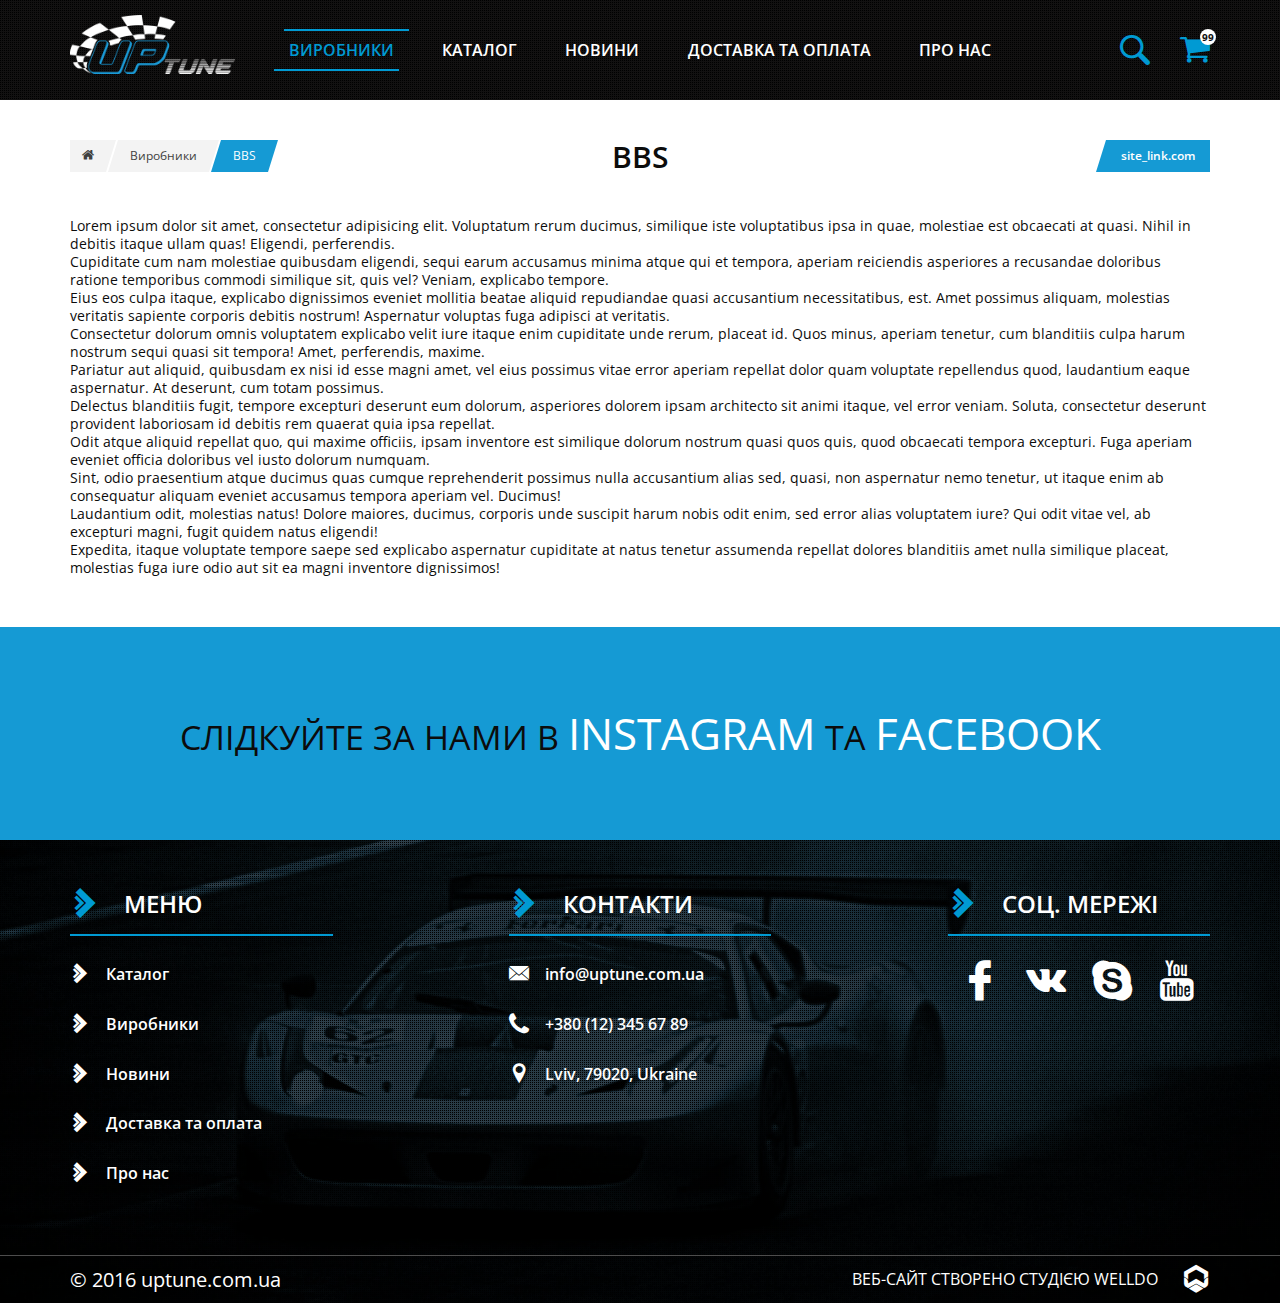
<file: maker.html>
<!DOCTYPE html>
<html lang="en">
<head>
  <meta charset="UTF-8">
  <meta name="viewport" content="width=device-width, initial-scale=1.0">
  <title>Uptune</title>
  <link rel="shortcut icon" type="image/ico" href="favicon.png">
  <link href='https://fonts.googleapis.com/css?family=Open+Sans:400,600,700&subset=cyrillic' rel='stylesheet' type='text/css'>
  <link rel="stylesheet" href="css/application.css">
</head>
<body>

<!-- header -->
<header id="header">
  <div class="container">
    <div class="row">

      <!-- mobile menu btn -->
      <div class="col-xs-4 hidden-lg hidden-md">
        <div class="menu_switch">
          <span></span>
          <span></span>
          <span></span>
        </div>
      </div>

      <div class="col-xs-4 col-md-2">
        <a href="/" class="logo pull-left">
          <img src="img/logo.png" alt="logo" class="img-responsive">
        </a>
      </div>

      <!-- navigation -->
      <nav class="header_nav col-sm-8 visible-lg visible-md">
        <ul>
          <li><a href="javascript:void(0);" class="active">виробники</a></li>
          <li><a href="javascript:void(0);">каталог</a></li>
          <li><a href="javascript:void(0);">новини</a></li>
          <li><a href="javascript:void(0);">доставка та оплата</a></li>
          <li><a href="javascript:void(0);">про нас</a></li>
        </ul>
      </nav>

      <div class="col-xs-4 col-md-2">
        <span class="header_cart" data-toggle="modal" data-target="#cart">
          <span class="cart_item_counter">99</span>
          <i class="icon-shopping-cart-black-shape"></i>
        </span>
        <span class="header_search icon-magnifying-glass"></span>
      </div>
    </div>

    <!-- search -->
    <div id="search">
      <input type="text" placeholder="some item name">
      <span class="close_search">
        <i class="icon-delete-button"></i>
      </span>
    </div>

  </div>

  <!-- mobile menu -->
  <nav id="mobile_menu">
    <ul>
      <li><a href="javascript:void(0);">виробники</a></li>
      <li><a href="javascript:void(0);">каталог</a></li>
      <li><a href="javascript:void(0);">новини</a></li>
      <li><a href="javascript:void(0);">доставка та оплата</a></li>
      <li><a href="javascript:void(0);">про нас</a></li>
    </ul>
  </nav>
</header>

<!-- cart -->
<div class="modal fade" tabindex="-1" role="dialog" id="cart">
  <div class="container">
    <div class="col-md-8 col-md-offset-2 cart_wrapper" role="document">
      <span type="button" class="_button exit" data-dismiss="modal" aria-label="Close">
        <i aria-hidden="true" class="icon-delete-button"></i>
      </span>
      <h2 class="center h2_style">
        корзина
      </h2>
      <div class="col-md-10 col-md-offset-1 ">
        
        <!-- if empty -->
        <div class="empty_state center">
          <i class="icon-shopping-cart-black-shape"></i>
          Корзина порожня
        </div>

        <!-- else -->
        <form class="row">
          <!-- cart header -->
          <header class="cart_header visible-lg visible-md clearfix">
            <div class="col-md-6 col-md-offset-1">
              Товар  
            </div>
            <div class="col-md-3 center">
              Кількість 
            </div>
            <div class="col-md-2 align_right">
              Ціна
            </div>
          </header>
          
          <!-- cart item -->
          <div class="cart_item">
            <div class="col-md-1 col-xs-12">
              <span class="delete_cart_item icon-delete-button"></span>
            </div>
            <div class="col-md-2 col-xs-12">
              <img src="img/brand-test-img.png" alt="" class="img-responsive">
            </div>
            <div class="col-md-4 col-xs-12">
              <p class="cart_item_name">
                Амортизатор АГАТ задний Спорт (красный/синий/зелений/черный/белый)
              </p>
              <p class="cart_item_name_bonus">
                - free shipping
              </p>
              <p class="cart_item_name_bonus">
                - anti-циганная установка
              </p>  
            </div>
            <div class="col-md-3 col-xs-12">
              <div class="cart_counter_wrapper clearfix">
                <div class="cart_minus"></div>
                <input class="cart_item_counter" type="text" value='1'>
                <div class="cart_plus"></div>
              </div>
            </div>
            <div class="col-md-2 col-xs-12">
              <div class="cart_item_price_wrapper">
                <div class="cart_item_price">
                  99999 
                </div>
                <div class="cart_item_price_small">
                  99999
                </div>
                <div class="cart_item_price_small">
                  99999
                </div>
              </div>
            </div>
          </div>

          <!-- cart item -->
          <div class="cart_item">
            <div class="col-md-1 col-xs-12">
              <span class="delete_cart_item icon-delete-button"></span>
            </div>
            <div class="col-md-2 col-xs-12">
              <img src="img/brand-test-img.png" alt="" class="img-responsive">
            </div>
            <div class="col-md-4 col-xs-12">
              <p class="cart_item_name">
                Індивідуальне спортивне кермо Ford Focus ST mk3
              </p>
              <p class="cart_item_name_bonus">
                -sdsadasdasd
              </p>  
            </div>
            <div class="col-md-3 col-xs-12">
              <div class="cart_counter_wrapper clearfix">
                <div class="cart_minus"></div>
                <input class="cart_item_counter" type="text" value='1'>
                <div class="cart_plus"></div>
              </div>
            </div>
            <div class="col-md-2 col-xs-12">
              <div class="cart_item_price_wrapper">
                <div class="cart_item_price">
                  99999 
                </div>
                <div class="cart_item_price_small">
                  99999
                </div>
                <div class="cart_item_price_small">
                  99999
                </div>
              </div>
            </div>
          </div>

          <footer class="cart_footer clearfix">
            <div class="row">
              <div class="col-sm-7 center">
                <div class="_button text withInput">
                  <input type="submit" value="ОФОРМИТИ ЗАМОВЛЕННЯ">
                </div>
                <a href="javascript:void(0);" class="continue_shopping_button">продовжити покупки</a>
              </div>
              <div class="col-sm-5 cart_summ">
                Сума: 
                <span class="total_eu">1120 €</span>
                <br> 
                <span class="total_uah">30800 грн.</span>
              </div>
            </div>
          </footer>
        </form>

      </div>
    </div>
  </div>
</div>

<!-- main content wrapper-->
<section id="wrapper">
  <div class="container">
    <div class="row page_top_navigation">
      <div class="col-sm-4">
        <ol class="breadcrumb visible-lg visible-md row">
          <li>
            <a class="_button home" href="#">
              <i class="icon-home"></i>
            </a>
          </li>
          <li><a class="_button" href="#">Виробники</a>
          </li>
          <li>
            <span class="_button active">
              <span>
                BBS
              </span>
            </span>
          </li>
        </ol>
      </div> 
      <h1 class="col-sm-4 h2_style center">
        BBS
      </h1>
      <div class="col-sm-4 maker_wrapper">
        <a href="#" class="_button maker_url">site_link.com</a>
      </div>
    </div>   
  </div>

  <div class="container maker_page page_margin_bottom">
    <div class="ck_editor">
      <div>Lorem ipsum dolor sit amet, consectetur adipisicing elit. Voluptatum rerum ducimus, similique iste voluptatibus ipsa in quae, molestiae est obcaecati at quasi. Nihil in debitis itaque ullam quas! Eligendi, perferendis.</div>
      <div>Cupiditate cum nam molestiae quibusdam eligendi, sequi earum accusamus minima atque qui et tempora, aperiam reiciendis asperiores a recusandae doloribus ratione temporibus commodi similique sit, quis vel? Veniam, explicabo tempore.</div>
      <div>Eius eos culpa itaque, explicabo dignissimos eveniet mollitia beatae aliquid repudiandae quasi accusantium necessitatibus, est. Amet possimus aliquam, molestias veritatis sapiente corporis debitis nostrum! Aspernatur voluptas fuga adipisci at veritatis.</div>
      <div>Consectetur dolorum omnis voluptatem explicabo velit iure itaque enim cupiditate unde rerum, placeat id. Quos minus, aperiam tenetur, cum blanditiis culpa harum nostrum sequi quasi sit tempora! Amet, perferendis, maxime.</div>
      <div>Pariatur aut aliquid, quibusdam ex nisi id esse magni amet, vel eius possimus vitae error aperiam repellat dolor quam voluptate repellendus quod, laudantium eaque aspernatur. At deserunt, cum totam possimus.</div>
      <div>Delectus blanditiis fugit, tempore excepturi deserunt eum dolorum, asperiores dolorem ipsam architecto sit animi itaque, vel error veniam. Soluta, consectetur deserunt provident laboriosam id debitis rem quaerat quia ipsa repellat.</div>
      <div>Odit atque aliquid repellat quo, qui maxime officiis, ipsam inventore est similique dolorum nostrum quasi quos quis, quod obcaecati tempora excepturi. Fuga aperiam eveniet officia doloribus vel iusto dolorum numquam.</div>
      <div>Sint, odio praesentium atque ducimus quas cumque reprehenderit possimus nulla accusantium alias sed, quasi, non aspernatur nemo tenetur, ut itaque enim ab consequatur aliquam eveniet accusamus tempora aperiam vel. Ducimus!</div>
      <div>Laudantium odit, molestias natus! Dolore maiores, ducimus, corporis unde suscipit harum nobis odit enim, sed error alias voluptatem iure? Qui odit vitae vel, ab excepturi magni, fugit quidem natus eligendi!</div>
      <div>Expedita, itaque voluptate tempore saepe sed explicabo aspernatur cupiditate at natus tenetur assumenda repellat dolores blanditiis amet nulla similique placeat, molestias fuga iure odio aut sit ea magni inventore dignissimos!</div>
    </div>
  </div>


</section>

<!-- footer -->
<footer id="footer">
  <div class="top center">
    <div class="container">
      Слідкуйте за нами в 
      <a href="javascript:void(0);">instagram</a> 
      та 
      <a href="javascript:void(0);">FACEBOOK</a>
    </div>
  </div>
  <div class="footer_fake">
    <div class="fake">
      <div class="mid">
        <div class="container">
          <div class="row">
            <div class="col-md-3">
              <h3>
                <i class="icon-right-arrow"></i>
                меню
              </h3>
              <ul>
                <li>
                  <i class="icon-right-arrow"></i>
                  <a href="javascript:void(0);">Каталог</a>
                </li>
                <li>
                  <i class="icon-right-arrow"></i>
                  <a href="javascript:void(0);">Виробники</a>
                </li>
                <li>
                  <i class="icon-right-arrow"></i>
                  <a href="javascript:void(0);">Новини</a>
                </li>
                <li>
                  <i class="icon-right-arrow"></i>
                  <a href="javascript:void(0);">Доставка та оплата</a>
                </li>
                <li>
                  <i class="icon-right-arrow"></i>
                  <a href="javascript:void(0);">Про нас</a>
                </li>
              </ul>
            </div>
            <div class="col-md-3 footer_fake_margin">
              <h3>
               <i class="icon-right-arrow"></i>
               контакти
             </h3>
             <ul>
               <li>
                 <i class="icon-close-envelope"></i>
                 <a href="mailto:info@uptune.com.ua">info@uptune.com.ua</a>
               </li>
               <li>
                 <i class="icon-telephone-handle-silhouette"></i>
                 <span>+380 (12) 345 67 89</span>
               </li>
               <li>
                 <i class="icon-placeholder"></i>
                 <span>Lviv, 79020, Ukraine</span>
               </li>
              </ul>
            </div>
            <div class="col-md-3">
              <h3>
               <i class="icon-right-arrow"></i>
               СОЦ. МЕРЕЖІ
             </h3>
             <div class="footer_socials">
               <a href="javascript:void(0);" class="_icon_link icon-facebook-logo"></a>
               <a href="javascript:void(0);" class="_icon_link icon-vk"></a>
               <a href="javascript:void(0);" class="_icon_link icon-skype-logo"></a>
               <a href="javascript:void(0);" class="_icon_link icon-youtube-logo"></a>
             </div>
            </div>
          </div>
        </div>
      </div>
      <div class="bot">
        <div class="container">
          <div class="row">
            <div class="col-xs-12">
              <div class="pull-left">
                &copy; 2016 uptune.com.ua
              </div>
              <div class="pull-right">
                ВЕБ-САЙТ СТВОРЕНО СТУДІЄЮ WELLDO
                <a href="http://welldostudio.com/" target="_blank" class="_icon_link welldo icon-welldo"></a>
              </div>
            </div>
          </div>
        </div>
      </div>
    </div>
  </div>
</footer>

<!-- scripts -->
<script src="js/jquery-2.2.4.min.js"></script>
<script src="js/bootstrap.min.js"></script>
<script src="js/owl.carousel.js"></script>
<script src="js/application.js"></script>

</body>
</html>
</file>
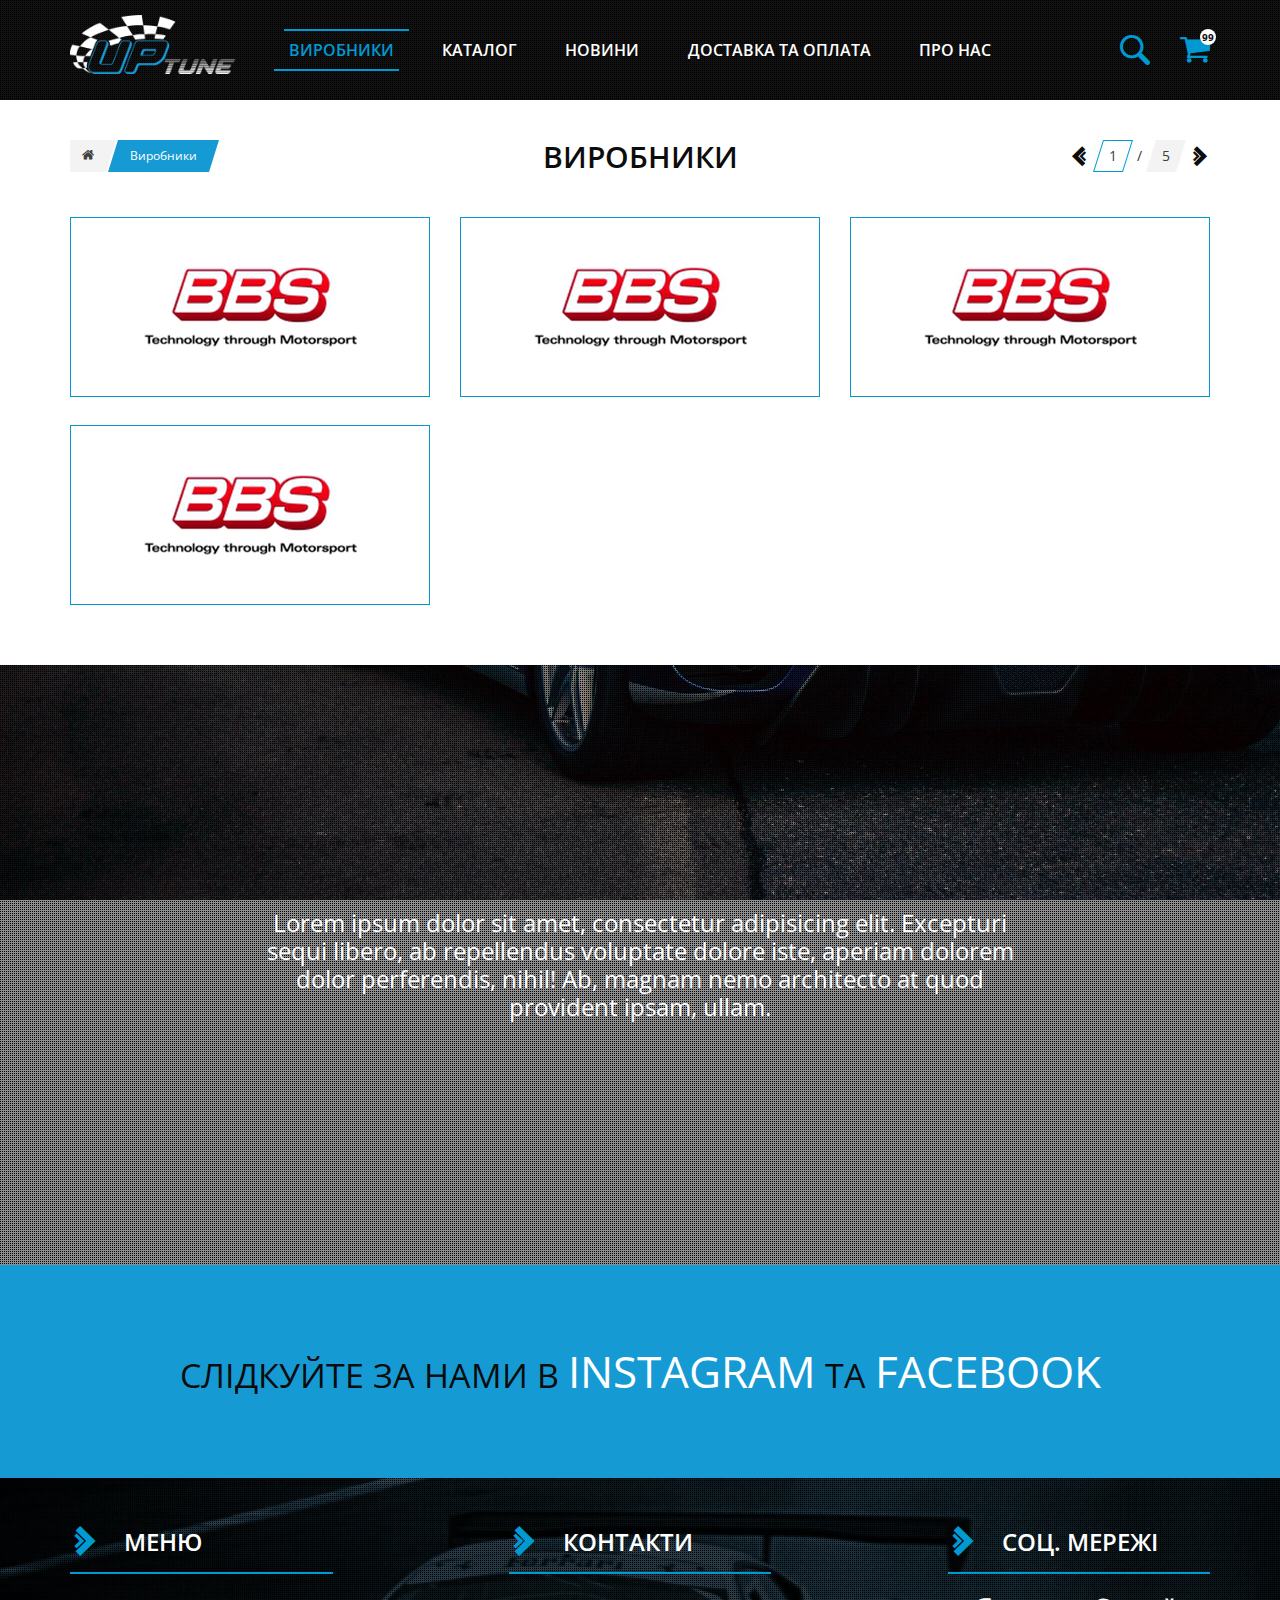
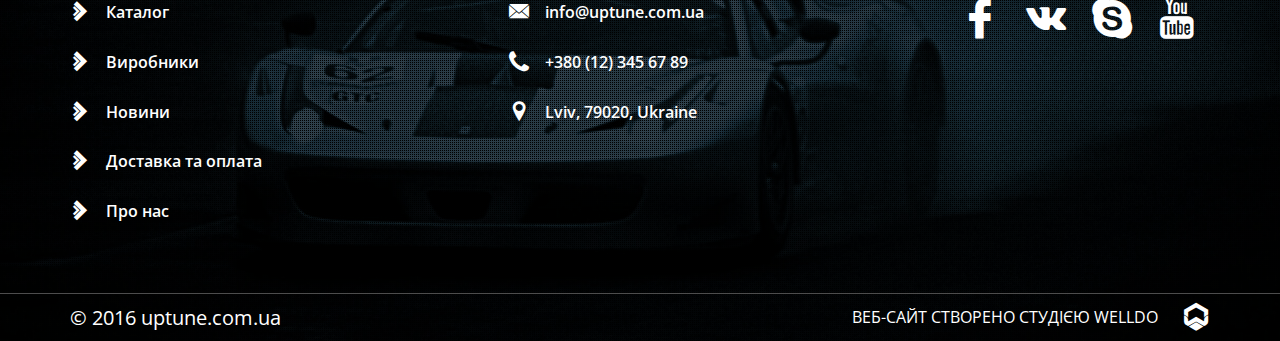
<file: makers.html>
<!DOCTYPE html>
<html lang="en">
<head>
  <meta charset="UTF-8">
  <meta name="viewport" content="width=device-width, initial-scale=1.0">
  <title>Uptune</title>
  <link rel="shortcut icon" type="image/ico" href="favicon.png">
  <link href='https://fonts.googleapis.com/css?family=Open+Sans:400,600,700&subset=cyrillic' rel='stylesheet' type='text/css'>
  <link rel="stylesheet" href="css/application.css">
</head>
<body>

<!-- header -->
<header id="header">
  <div class="container">
    <div class="row">

      <!-- mobile menu btn -->
      <div class="col-xs-4 hidden-lg hidden-md">
        <div class="menu_switch">
          <span></span>
          <span></span>
          <span></span>
        </div>
      </div>

      <div class="col-xs-4 col-md-2">
        <a href="/" class="logo pull-left">
          <img src="img/logo.png" alt="logo" class="img-responsive">
        </a>
      </div>

      <!-- navigation -->
      <nav class="header_nav col-sm-8 visible-lg visible-md">
        <ul>
          <li><a href="javascript:void(0);" class="active">виробники</a></li>
          <li><a href="javascript:void(0);">каталог</a></li>
          <li><a href="javascript:void(0);">новини</a></li>
          <li><a href="javascript:void(0);">доставка та оплата</a></li>
          <li><a href="javascript:void(0);">про нас</a></li>
        </ul>
      </nav>

      <div class="col-xs-4 col-md-2">
        <span class="header_cart" data-toggle="modal" data-target="#cart">
          <span class="cart_item_counter">99</span>
          <i class="icon-shopping-cart-black-shape"></i>
        </span>
        <span class="header_search icon-magnifying-glass"></span>
      </div>
    </div>

    <!-- search -->
    <div id="search">
      <input type="text" placeholder="some item name">
      <span class="close_search">
        <i class="icon-delete-button"></i>
      </span>
    </div>

  </div>

  <!-- mobile menu -->
  <nav id="mobile_menu">
    <ul>
      <li><a href="javascript:void(0);">виробники</a></li>
      <li><a href="javascript:void(0);">каталог</a></li>
      <li><a href="javascript:void(0);">новини</a></li>
      <li><a href="javascript:void(0);">доставка та оплата</a></li>
      <li><a href="javascript:void(0);">про нас</a></li>
    </ul>
  </nav>
</header>

<!-- cart -->
<div class="modal fade" tabindex="-1" role="dialog" id="cart">
  <div class="container">
    <div class="col-md-8 col-md-offset-2 cart_wrapper" role="document">
      <span type="button" class="_button exit" data-dismiss="modal" aria-label="Close">
        <i aria-hidden="true" class="icon-delete-button"></i>
      </span>
      <h2 class="center h2_style">
        корзина
      </h2>
      <div class="col-md-10 col-md-offset-1 ">
        
        <!-- if empty -->
        <div class="empty_state center">
          <i class="icon-shopping-cart-black-shape"></i>
          Корзина порожня
        </div>

        <!-- else -->
        <form class="row">
          <!-- cart header -->
          <header class="cart_header visible-lg visible-md clearfix">
            <div class="col-md-6 col-md-offset-1">
              Товар  
            </div>
            <div class="col-md-3 center">
              Кількість 
            </div>
            <div class="col-md-2 align_right">
              Ціна
            </div>
          </header>
          
          <!-- cart item -->
          <div class="cart_item">
            <div class="col-md-1 col-xs-12">
              <span class="delete_cart_item icon-delete-button"></span>
            </div>
            <div class="col-md-2 col-xs-12">
              <img src="img/brand-test-img.png" alt="" class="img-responsive">
            </div>
            <div class="col-md-4 col-xs-12">
              <p class="cart_item_name">
                Амортизатор АГАТ задний Спорт (красный/синий/зелений/черный/белый)
              </p>
              <p class="cart_item_name_bonus">
                - free shipping
              </p>
              <p class="cart_item_name_bonus">
                - anti-циганная установка
              </p>  
            </div>
            <div class="col-md-3 col-xs-12">
              <div class="cart_counter_wrapper clearfix">
                <div class="cart_minus"></div>
                <input class="cart_item_counter" type="text" value='1'>
                <div class="cart_plus"></div>
              </div>
            </div>
            <div class="col-md-2 col-xs-12">
              <div class="cart_item_price_wrapper">
                <div class="cart_item_price">
                  99999 
                </div>
                <div class="cart_item_price_small">
                  99999
                </div>
                <div class="cart_item_price_small">
                  99999
                </div>
              </div>
            </div>
          </div>

          <!-- cart item -->
          <div class="cart_item">
            <div class="col-md-1 col-xs-12">
              <span class="delete_cart_item icon-delete-button"></span>
            </div>
            <div class="col-md-2 col-xs-12">
              <img src="img/brand-test-img.png" alt="" class="img-responsive">
            </div>
            <div class="col-md-4 col-xs-12">
              <p class="cart_item_name">
                Індивідуальне спортивне кермо Ford Focus ST mk3
              </p>
              <p class="cart_item_name_bonus">
                -sdsadasdasd
              </p>  
            </div>
            <div class="col-md-3 col-xs-12">
              <div class="cart_counter_wrapper clearfix">
                <div class="cart_minus"></div>
                <input class="cart_item_counter" type="text" value='1'>
                <div class="cart_plus"></div>
              </div>
            </div>
            <div class="col-md-2 col-xs-12">
              <div class="cart_item_price_wrapper">
                <div class="cart_item_price">
                  99999 
                </div>
                <div class="cart_item_price_small">
                  99999
                </div>
                <div class="cart_item_price_small">
                  99999
                </div>
              </div>
            </div>
          </div>

          <footer class="cart_footer clearfix">
            <div class="row">
              <div class="col-sm-7 center">
                <div class="_button text withInput">
                  <input type="submit" value="ОФОРМИТИ ЗАМОВЛЕННЯ">
                </div>
                <a href="javascript:void(0);" class="continue_shopping_button">продовжити покупки</a>
              </div>
              <div class="col-sm-5 cart_summ">
                Сума: 
                <span class="total_eu">1120 €</span>
                <br> 
                <span class="total_uah">30800 грн.</span>
              </div>
            </div>
          </footer>
        </form>

      </div>
    </div>
  </div>
</div>

<!-- main content wrapper-->
<section id="wrapper">
  <div class="container">
    <div class="row page_top_navigation">
      <div class="col-sm-4">
        <ol class="breadcrumb visible-lg visible-md row">
          <li>
            <a class="_button home" href="#">
              <i class="icon-home"></i>
            </a>
          </li>
          <li>
            <span class="_button active">
              <span>
                Виробники
              </span>
            </span>
          </li>
        </ol>
      </div> 
      <h1 class="col-sm-4 h2_style center">
        Виробники
      </h1>
      <div class="col-sm-4">
        <div class="page_nav">
          <i class="icon-left-arrow"></i>
          <span class="current">1</span>
          /
          <span class="max">5</span>
          <i class="icon-right-arrow"></i>
        </div>
      </div>
    </div>   
  </div>

  <!-- types -->
  <div class="container _types">
    <div class="row center">
      <div class="col-md-4 col-sm-6">
        <a href="javascript:void(0);" class="_types-item">
          <img src="img/brand.png" alt="" class="img-responsive">
        </a>
      </div>
      <div class="col-md-4 col-sm-6">
        <a href="javascript:void(0);" class="_types-item">
          <img src="img/brand.png" alt="" class="img-responsive">
        </a>
      </div>
      <div class="col-md-4 col-sm-6">
        <a href="javascript:void(0);" class="_types-item">
          <img src="img/brand.png" alt="" class="img-responsive">
        </a>
      </div>
      <div class="col-md-4 col-sm-6">
        <a href="javascript:void(0);" class="_types-item">
          <img src="img/brand.png" alt="" class="img-responsive">
        </a>
      </div>
    </div>
  </div>
  
  <!-- this page_nav is visible on mobile -->
  <div class="container visible-xs">
    <div class="row page_top_navigation">
      <div class="col-sm-12">
        <div class="page_nav">
          <i class="icon-left-arrow"></i>
          <span class="current">1</span>
          /
          <span class="max">5</span>
          <i class="icon-right-arrow"></i>
        </div>
      </div>
    </div>
  </div>

  <!-- full -->
  <div class="container-fluid mainpage_full mainpage_producers">
    <div class="fake row">
      <div class="container center">
        <div class="row">
        <div class="col-md-8 col-md-offset-2">
          <div class="ck_editor">
            Lorem ipsum dolor sit amet, consectetur adipisicing elit. Excepturi sequi libero, ab repellendus voluptate dolore iste, aperiam dolorem dolor perferendis, nihil! Ab, magnam nemo architecto at quod provident ipsam, ullam.
          </div>
          </div>
        </div>
      </div>
    </div>
  </div>

</section>

<!-- footer -->
<footer id="footer">
  <div class="top center">
    <div class="container">
      Слідкуйте за нами в 
      <a href="javascript:void(0);">instagram</a> 
      та 
      <a href="javascript:void(0);">FACEBOOK</a>
    </div>
  </div>
  <div class="footer_fake">
    <div class="fake">
      <div class="mid">
        <div class="container">
          <div class="row">
            <div class="col-md-3">
              <h3>
                <i class="icon-right-arrow"></i>
                меню
              </h3>
              <ul>
                <li>
                  <i class="icon-right-arrow"></i>
                  <a href="javascript:void(0);">Каталог</a>
                </li>
                <li>
                  <i class="icon-right-arrow"></i>
                  <a href="javascript:void(0);">Виробники</a>
                </li>
                <li>
                  <i class="icon-right-arrow"></i>
                  <a href="javascript:void(0);">Новини</a>
                </li>
                <li>
                  <i class="icon-right-arrow"></i>
                  <a href="javascript:void(0);">Доставка та оплата</a>
                </li>
                <li>
                  <i class="icon-right-arrow"></i>
                  <a href="javascript:void(0);">Про нас</a>
                </li>
              </ul>
            </div>
            <div class="col-md-3 footer_fake_margin">
              <h3>
               <i class="icon-right-arrow"></i>
               контакти
             </h3>
             <ul>
               <li>
                 <i class="icon-close-envelope"></i>
                 <a href="mailto:info@uptune.com.ua">info@uptune.com.ua</a>
               </li>
               <li>
                 <i class="icon-telephone-handle-silhouette"></i>
                 <span>+380 (12) 345 67 89</span>
               </li>
               <li>
                 <i class="icon-placeholder"></i>
                 <span>Lviv, 79020, Ukraine</span>
               </li>
              </ul>
            </div>
            <div class="col-md-3">
              <h3>
               <i class="icon-right-arrow"></i>
               СОЦ. МЕРЕЖІ
             </h3>
             <div class="footer_socials">
               <a href="javascript:void(0);" class="_icon_link icon-facebook-logo"></a>
               <a href="javascript:void(0);" class="_icon_link icon-vk"></a>
               <a href="javascript:void(0);" class="_icon_link icon-skype-logo"></a>
               <a href="javascript:void(0);" class="_icon_link icon-youtube-logo"></a>
             </div>
            </div>
          </div>
        </div>
      </div>
      <div class="bot">
        <div class="container">
          <div class="row">
            <div class="col-xs-12">
              <div class="pull-left">
                &copy; 2016 uptune.com.ua
              </div>
              <div class="pull-right">
                ВЕБ-САЙТ СТВОРЕНО СТУДІЄЮ WELLDO
                <a href="http://welldostudio.com/" target="_blank" class="_icon_link welldo icon-welldo"></a>
              </div>
            </div>
          </div>
        </div>
      </div>
    </div>
  </div>
</footer>

<!-- scripts -->
<script src="js/jquery-2.2.4.min.js"></script>
<script src="js/bootstrap.min.js"></script>
<script src="js/owl.carousel.js"></script>
<script src="js/application.js"></script>

</body>
</html>
</file>
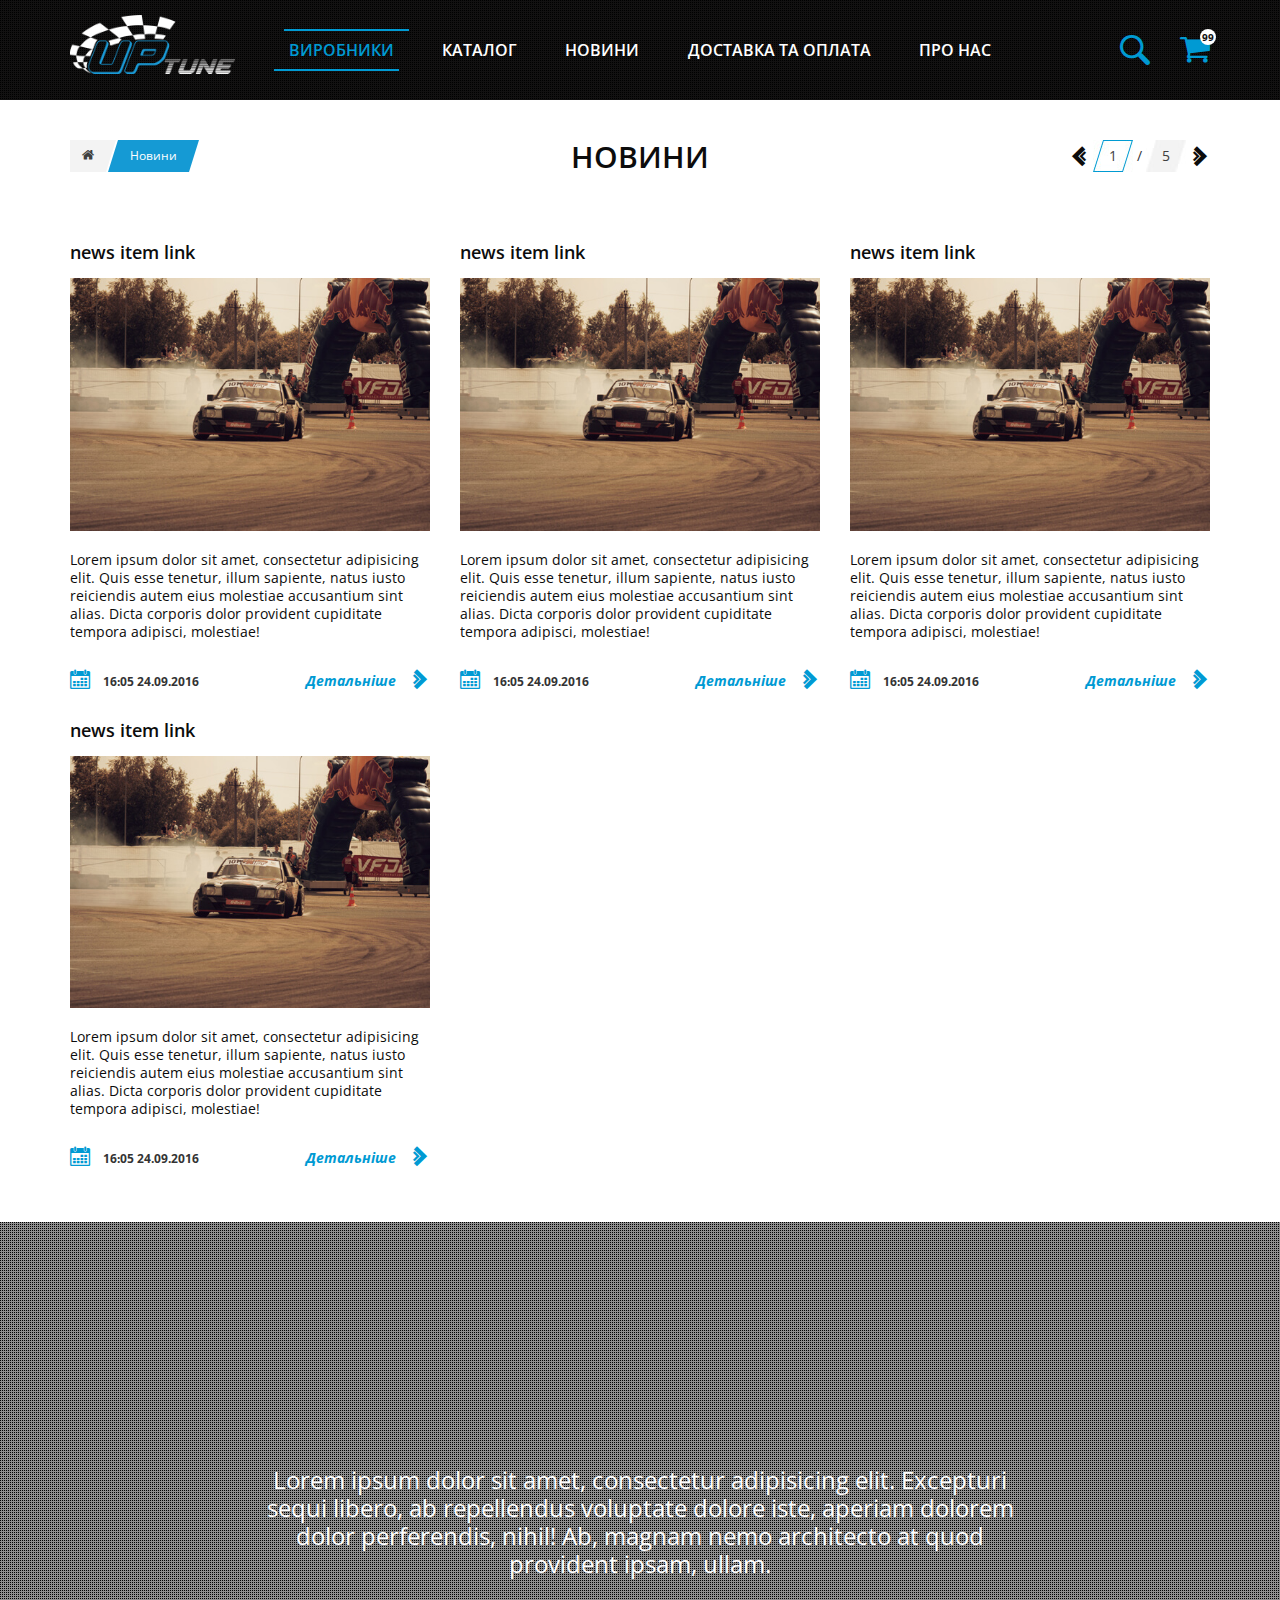
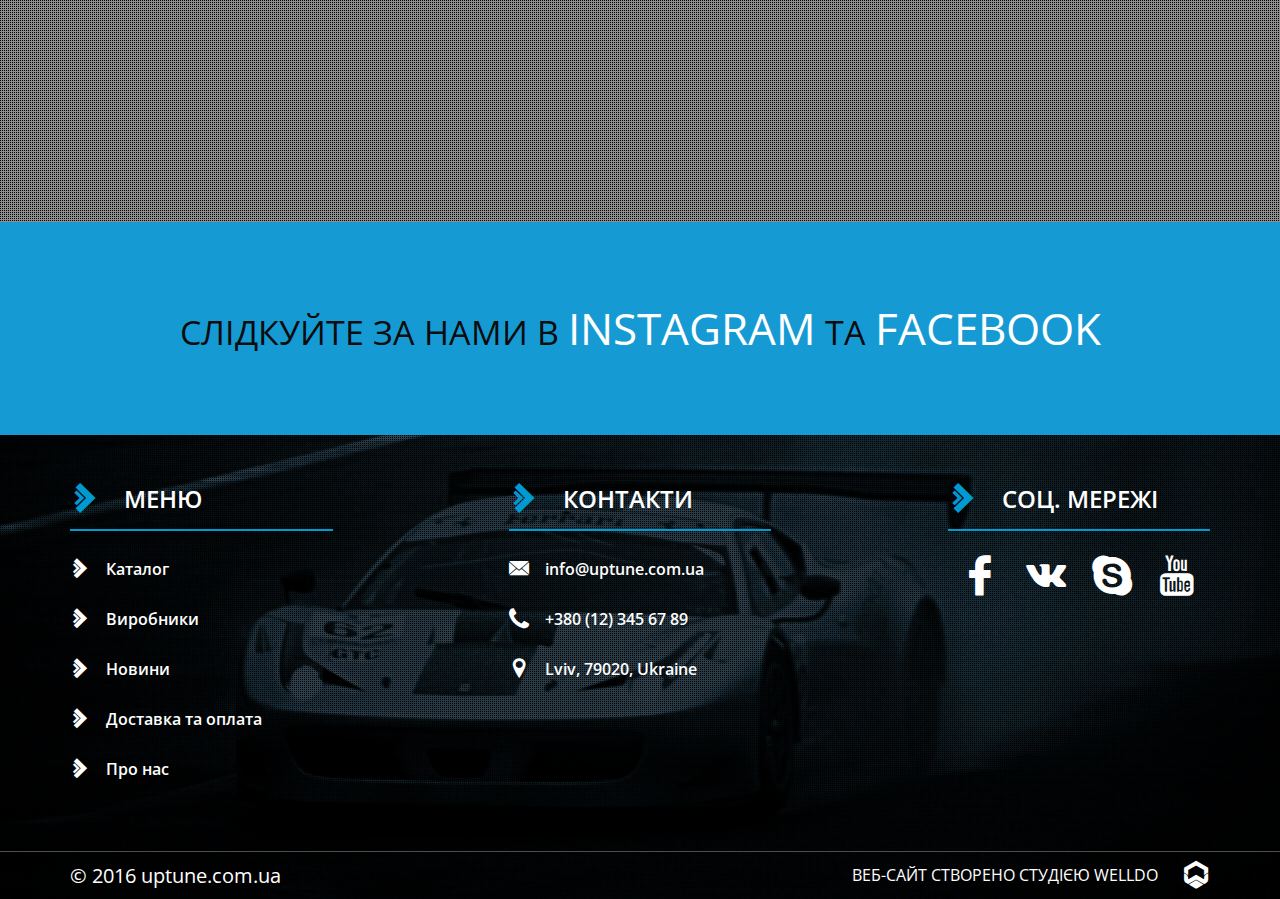
<file: news.html>
<!DOCTYPE html>
<html lang="en">
<head>
  <meta charset="UTF-8">
  <meta name="viewport" content="width=device-width, initial-scale=1.0">
  <title>Uptune</title>
  <link rel="shortcut icon" type="image/ico" href="favicon.png">
  <link href='https://fonts.googleapis.com/css?family=Open+Sans:400,600,700&subset=cyrillic' rel='stylesheet' type='text/css'>
  <link rel="stylesheet" href="css/application.css">
</head>
<body>

<!-- header -->
<header id="header">
  <div class="container">
    <div class="row">

      <!-- mobile menu btn -->
      <div class="col-xs-4 hidden-lg hidden-md">
        <div class="menu_switch">
          <span></span>
          <span></span>
          <span></span>
        </div>
      </div>

      <div class="col-xs-4 col-md-2">
        <a href="/" class="logo pull-left">
          <img src="img/logo.png" alt="logo" class="img-responsive">
        </a>
      </div>

      <!-- navigation -->
      <nav class="header_nav col-sm-8 visible-lg visible-md">
        <ul>
          <li><a href="javascript:void(0);" class="active">виробники</a></li>
          <li><a href="javascript:void(0);">каталог</a></li>
          <li><a href="javascript:void(0);">новини</a></li>
          <li><a href="javascript:void(0);">доставка та оплата</a></li>
          <li><a href="javascript:void(0);">про нас</a></li>
        </ul>
      </nav>

      <div class="col-xs-4 col-md-2">
        <span class="header_cart" data-toggle="modal" data-target="#cart">
          <span class="cart_item_counter">99</span>
          <i class="icon-shopping-cart-black-shape"></i>
        </span>
        <span class="header_search icon-magnifying-glass"></span>
      </div>
    </div>

    <!-- search -->
    <div id="search">
      <input type="text" placeholder="some item name">
      <span class="close_search">
        <i class="icon-delete-button"></i>
      </span>
    </div>

  </div>

  <!-- mobile menu -->
  <nav id="mobile_menu">
    <ul>
      <li><a href="javascript:void(0);">виробники</a></li>
      <li><a href="javascript:void(0);">каталог</a></li>
      <li><a href="javascript:void(0);">новини</a></li>
      <li><a href="javascript:void(0);">доставка та оплата</a></li>
      <li><a href="javascript:void(0);">про нас</a></li>
    </ul>
  </nav>
</header>

<!-- cart -->
<div class="modal fade" tabindex="-1" role="dialog" id="cart">
  <div class="container">
    <div class="col-md-8 col-md-offset-2 cart_wrapper" role="document">
      <span type="button" class="_button exit" data-dismiss="modal" aria-label="Close">
        <i aria-hidden="true" class="icon-delete-button"></i>
      </span>
      <h2 class="center h2_style">
        корзина
      </h2>
      <div class="col-md-10 col-md-offset-1 ">
        
        <!-- if empty -->
        <div class="empty_state center">
          <i class="icon-shopping-cart-black-shape"></i>
          Корзина порожня
        </div>

        <!-- else -->
        <form class="row">
          <!-- cart header -->
          <header class="cart_header visible-lg visible-md clearfix">
            <div class="col-md-6 col-md-offset-1">
              Товар  
            </div>
            <div class="col-md-3 center">
              Кількість 
            </div>
            <div class="col-md-2 align_right">
              Ціна
            </div>
          </header>
          
          <!-- cart item -->
          <div class="cart_item">
            <div class="col-md-1 col-xs-12">
              <span class="delete_cart_item icon-delete-button"></span>
            </div>
            <div class="col-md-2 col-xs-12">
              <img src="img/brand-test-img.png" alt="" class="img-responsive">
            </div>
            <div class="col-md-4 col-xs-12">
              <p class="cart_item_name">
                Амортизатор АГАТ задний Спорт (красный/синий/зелений/черный/белый)
              </p>
              <p class="cart_item_name_bonus">
                - free shipping
              </p>
              <p class="cart_item_name_bonus">
                - anti-циганная установка
              </p>  
            </div>
            <div class="col-md-3 col-xs-12">
              <div class="cart_counter_wrapper clearfix">
                <div class="cart_minus"></div>
                <input class="cart_item_counter" type="text" value='1'>
                <div class="cart_plus"></div>
              </div>
            </div>
            <div class="col-md-2 col-xs-12">
              <div class="cart_item_price_wrapper">
                <div class="cart_item_price">
                  99999 
                </div>
                <div class="cart_item_price_small">
                  99999
                </div>
                <div class="cart_item_price_small">
                  99999
                </div>
              </div>
            </div>
          </div>

          <!-- cart item -->
          <div class="cart_item">
            <div class="col-md-1 col-xs-12">
              <span class="delete_cart_item icon-delete-button"></span>
            </div>
            <div class="col-md-2 col-xs-12">
              <img src="img/brand-test-img.png" alt="" class="img-responsive">
            </div>
            <div class="col-md-4 col-xs-12">
              <p class="cart_item_name">
                Індивідуальне спортивне кермо Ford Focus ST mk3
              </p>
              <p class="cart_item_name_bonus">
                -sdsadasdasd
              </p>  
            </div>
            <div class="col-md-3 col-xs-12">
              <div class="cart_counter_wrapper clearfix">
                <div class="cart_minus"></div>
                <input class="cart_item_counter" type="text" value='1'>
                <div class="cart_plus"></div>
              </div>
            </div>
            <div class="col-md-2 col-xs-12">
              <div class="cart_item_price_wrapper">
                <div class="cart_item_price">
                  99999 
                </div>
                <div class="cart_item_price_small">
                  99999
                </div>
                <div class="cart_item_price_small">
                  99999
                </div>
              </div>
            </div>
          </div>

          <footer class="cart_footer clearfix">
            <div class="row">
              <div class="col-sm-7 center">
                <div class="_button text withInput">
                  <input type="submit" value="ОФОРМИТИ ЗАМОВЛЕННЯ">
                </div>
                <a href="javascript:void(0);" class="continue_shopping_button">продовжити покупки</a>
              </div>
              <div class="col-sm-5 cart_summ">
                Сума: 
                <span class="total_eu">1120 €</span>
                <br> 
                <span class="total_uah">30800 грн.</span>
              </div>
            </div>
          </footer>
        </form>

      </div>
    </div>
  </div>
</div>

<!-- main content wrapper-->
<section id="wrapper">
  <div class="container">
    <div class="row page_top_navigation">
      <div class="col-sm-4">
        <ol class="breadcrumb visible-lg visible-md row">
          <li>
            <a class="_button home" href="#">
              <i class="icon-home"></i>
            </a>
          </li>
          <li>
            <span class="_button active">
              <span>
                Новини
              </span>
            </span>
          </li>
        </ol>
      </div> 
      <h1 class="col-sm-4 h2_style center">
        Новини
      </h1>
      <div class="col-sm-4">
        <div class="page_nav">
          <i class="icon-left-arrow"></i>
          <span class="current">1</span>
          /
          <span class="max">5</span>
          <i class="icon-right-arrow"></i>
        </div>
      </div>
    </div>   
  </div>

  <!-- types -->
  <div class="container news_page page_margin_bottom">
    <div class="row">
      <div class="col-sm-6 col-lg-4 col-xs-12 _news_item">
        <header>
          <h3>
            <a href="javascript:void(0);">news item link</a>
          </h3>
        </header>
        <img class="img-responsive" src="img/test_img.jpg" alt="">
        <p class="ck_editor">
          Lorem ipsum dolor sit amet, consectetur adipisicing elit. Quis esse tenetur, illum sapiente, natus iusto reiciendis autem eius molestiae accusantium sint alias. Dicta corporis dolor provident cupiditate tempora adipisci, molestiae!
        </p>
        <footer>
          <div class="pull-left date">
            <i class="icon-calendar"></i>
            16:05 24.09.2016
          </div>
          <a href="javascript:void(0);" class="pull-right detailed">
            Детальніше
            <i class="icon-right-arrow"></i>
          </a>
        </footer>
      </div>
      <div class="col-sm-6 col-lg-4 col-xs-12 _news_item">
        <header>
          <h3>
            <a href="javascript:void(0);">news item link</a>
          </h3>
        </header>
        <img class="img-responsive" src="img/test_img.jpg" alt="">
        <p class="ck_editor">
          Lorem ipsum dolor sit amet, consectetur adipisicing elit. Quis esse tenetur, illum sapiente, natus iusto reiciendis autem eius molestiae accusantium sint alias. Dicta corporis dolor provident cupiditate tempora adipisci, molestiae!
        </p>
        <footer>
          <div class="pull-left date">
            <i class="icon-calendar"></i>
            16:05 24.09.2016
          </div>
          <a href="javascript:void(0);" class="pull-right detailed">
            Детальніше
            <i class="icon-right-arrow"></i>
          </a>
        </footer>
      </div>
      <div class="col-sm-6 col-lg-4 col-xs-12 _news_item">
        <header>
          <h3>
            <a href="javascript:void(0);">news item link</a>
          </h3>
        </header>
        <img class="img-responsive" src="img/test_img.jpg" alt="">
        <p class="ck_editor">
          Lorem ipsum dolor sit amet, consectetur adipisicing elit. Quis esse tenetur, illum sapiente, natus iusto reiciendis autem eius molestiae accusantium sint alias. Dicta corporis dolor provident cupiditate tempora adipisci, molestiae!
        </p>
        <footer>
          <div class="pull-left date">
            <i class="icon-calendar"></i>
            16:05 24.09.2016
          </div>
          <a href="javascript:void(0);" class="pull-right detailed">
            Детальніше
            <i class="icon-right-arrow"></i>
          </a>
        </footer>
      </div>
      <div class="col-sm-6 col-lg-4 col-xs-12 _news_item">
        <header>
          <h3>
            <a href="javascript:void(0);">news item link</a>
          </h3>
        </header>
        <img class="img-responsive" src="img/test_img.jpg" alt="">
        <p class="ck_editor">
          Lorem ipsum dolor sit amet, consectetur adipisicing elit. Quis esse tenetur, illum sapiente, natus iusto reiciendis autem eius molestiae accusantium sint alias. Dicta corporis dolor provident cupiditate tempora adipisci, molestiae!
        </p>
        <footer>
          <div class="pull-left date">
            <i class="icon-calendar"></i>
            16:05 24.09.2016
          </div>
          <a href="javascript:void(0);" class="pull-right detailed">
            Детальніше
            <i class="icon-right-arrow"></i>
          </a>
        </footer>
      </div>
    </div>
    
    <!-- this page_nav is visible on mobile -->
    <div class="row visible-xs">
      <div class="page_nav">
        <i class="icon-left-arrow"></i>
        <span class="current">1</span>
        /
        <span class="max">5</span>
        <i class="icon-right-arrow"></i>
      </div>
    </div>
  </div>
  
  
  
  <!-- full -->
  <div class="container-fluid mainpage_full news_fullwidth">
    <div class="fake row">
      <div class="container center">
        <div class="row">
        <div class="col-md-8 col-md-offset-2">
          <div class="ck_editor">
            Lorem ipsum dolor sit amet, consectetur adipisicing elit. Excepturi sequi libero, ab repellendus voluptate dolore iste, aperiam dolorem dolor perferendis, nihil! Ab, magnam nemo architecto at quod provident ipsam, ullam.
          </div>
          </div>
        </div>
      </div>
    </div>
  </div>

</section>

<!-- footer -->
<footer id="footer">
  <div class="top center">
    <div class="container">
      Слідкуйте за нами в 
      <a href="javascript:void(0);">instagram</a> 
      та 
      <a href="javascript:void(0);">FACEBOOK</a>
    </div>
  </div>
  <div class="footer_fake">
    <div class="fake">
      <div class="mid">
        <div class="container">
          <div class="row">
            <div class="col-md-3">
              <h3>
                <i class="icon-right-arrow"></i>
                меню
              </h3>
              <ul>
                <li>
                  <i class="icon-right-arrow"></i>
                  <a href="javascript:void(0);">Каталог</a>
                </li>
                <li>
                  <i class="icon-right-arrow"></i>
                  <a href="javascript:void(0);">Виробники</a>
                </li>
                <li>
                  <i class="icon-right-arrow"></i>
                  <a href="javascript:void(0);">Новини</a>
                </li>
                <li>
                  <i class="icon-right-arrow"></i>
                  <a href="javascript:void(0);">Доставка та оплата</a>
                </li>
                <li>
                  <i class="icon-right-arrow"></i>
                  <a href="javascript:void(0);">Про нас</a>
                </li>
              </ul>
            </div>
            <div class="col-md-3 footer_fake_margin">
              <h3>
               <i class="icon-right-arrow"></i>
               контакти
             </h3>
             <ul>
               <li>
                 <i class="icon-close-envelope"></i>
                 <a href="mailto:info@uptune.com.ua">info@uptune.com.ua</a>
               </li>
               <li>
                 <i class="icon-telephone-handle-silhouette"></i>
                 <span>+380 (12) 345 67 89</span>
               </li>
               <li>
                 <i class="icon-placeholder"></i>
                 <span>Lviv, 79020, Ukraine</span>
               </li>
              </ul>
            </div>
            <div class="col-md-3">
              <h3>
               <i class="icon-right-arrow"></i>
               СОЦ. МЕРЕЖІ
             </h3>
             <div class="footer_socials">
               <a href="javascript:void(0);" class="_icon_link icon-facebook-logo"></a>
               <a href="javascript:void(0);" class="_icon_link icon-vk"></a>
               <a href="javascript:void(0);" class="_icon_link icon-skype-logo"></a>
               <a href="javascript:void(0);" class="_icon_link icon-youtube-logo"></a>
             </div>
            </div>
          </div>
        </div>
      </div>
      <div class="bot">
        <div class="container">
          <div class="row">
            <div class="col-xs-12">
              <div class="pull-left">
                &copy; 2016 uptune.com.ua
              </div>
              <div class="pull-right">
                ВЕБ-САЙТ СТВОРЕНО СТУДІЄЮ WELLDO
                <a href="http://welldostudio.com/" target="_blank" class="_icon_link welldo icon-welldo"></a>
              </div>
            </div>
          </div>
        </div>
      </div>
    </div>
  </div>
</footer>

<!-- scripts -->
<script src="js/jquery-2.2.4.min.js"></script>
<script src="js/bootstrap.min.js"></script>
<script src="js/owl.carousel.js"></script>
<script src="js/application.js"></script>

</body>
</html>
</file>
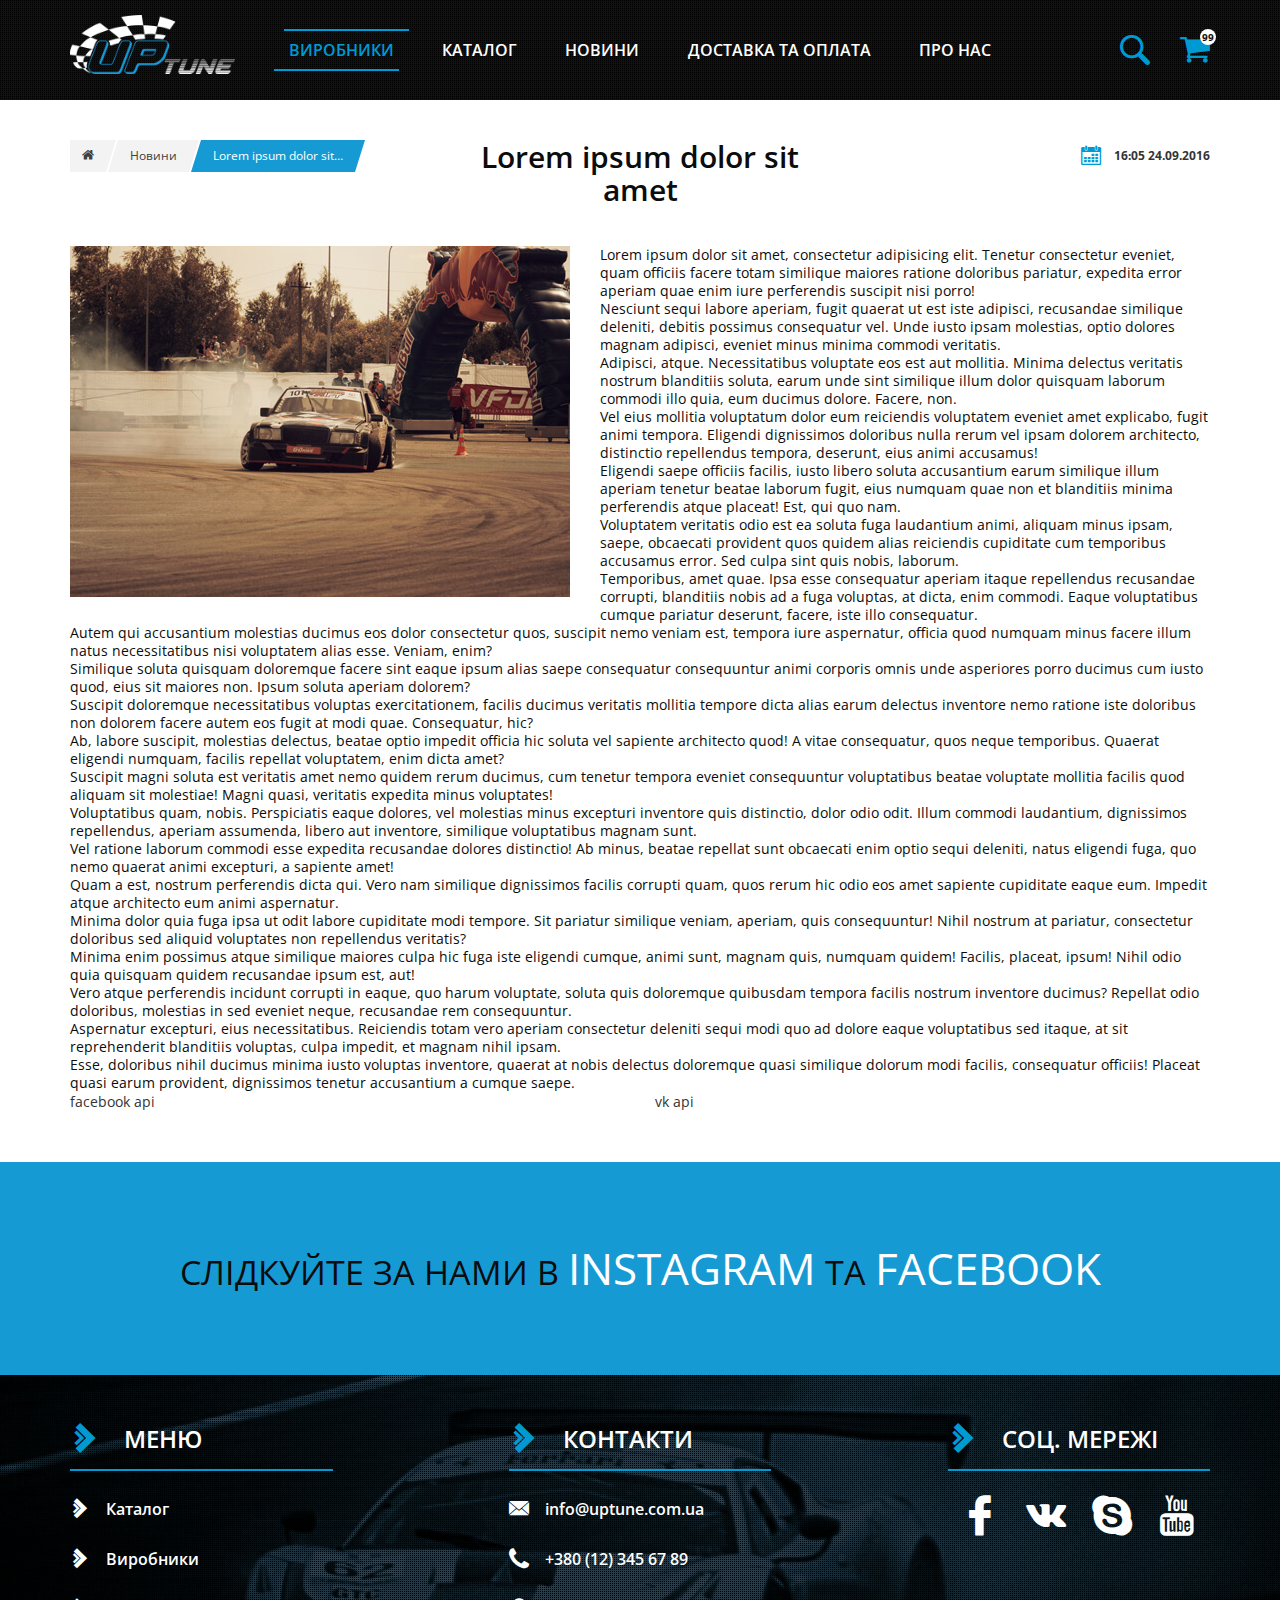
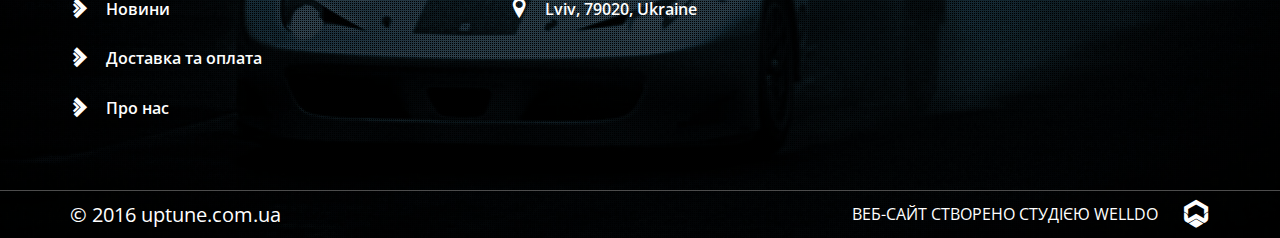
<file: news_item.html>
<!DOCTYPE html>
<html lang="en">
<head>
  <meta charset="UTF-8">
  <meta name="viewport" content="width=device-width, initial-scale=1.0">
  <title>Uptune</title>
  <link rel="shortcut icon" type="image/ico" href="favicon.png">
  <link href='https://fonts.googleapis.com/css?family=Open+Sans:400,600,700&subset=cyrillic' rel='stylesheet' type='text/css'>
  <link rel="stylesheet" href="css/application.css">
</head>
<body>

<!-- header -->
<header id="header">
  <div class="container">
    <div class="row">

      <!-- mobile menu btn -->
      <div class="col-xs-4 hidden-lg hidden-md">
        <div class="menu_switch">
          <span></span>
          <span></span>
          <span></span>
        </div>
      </div>

      <div class="col-xs-4 col-md-2">
        <a href="/" class="logo pull-left">
          <img src="img/logo.png" alt="logo" class="img-responsive">
        </a>
      </div>

      <!-- navigation -->
      <nav class="header_nav col-sm-8 visible-lg visible-md">
        <ul>
          <li><a href="javascript:void(0);" class="active">виробники</a></li>
          <li><a href="javascript:void(0);">каталог</a></li>
          <li><a href="javascript:void(0);">новини</a></li>
          <li><a href="javascript:void(0);">доставка та оплата</a></li>
          <li><a href="javascript:void(0);">про нас</a></li>
        </ul>
      </nav>

      <div class="col-xs-4 col-md-2">
        <span class="header_cart" data-toggle="modal" data-target="#cart">
          <span class="cart_item_counter">99</span>
          <i class="icon-shopping-cart-black-shape"></i>
        </span>
        <span class="header_search icon-magnifying-glass"></span>
      </div>
    </div>

    <!-- search -->
    <div id="search">
      <input type="text" placeholder="some item name">
      <span class="close_search">
        <i class="icon-delete-button"></i>
      </span>
    </div>

  </div>

  <!-- mobile menu -->
  <nav id="mobile_menu">
    <ul>
      <li><a href="javascript:void(0);">виробники</a></li>
      <li><a href="javascript:void(0);">каталог</a></li>
      <li><a href="javascript:void(0);">новини</a></li>
      <li><a href="javascript:void(0);">доставка та оплата</a></li>
      <li><a href="javascript:void(0);">про нас</a></li>
    </ul>
  </nav>
</header>

<!-- cart -->
<div class="modal fade" tabindex="-1" role="dialog" id="cart">
  <div class="container">
    <div class="col-md-8 col-md-offset-2 cart_wrapper" role="document">
      <span type="button" class="_button exit" data-dismiss="modal" aria-label="Close">
        <i aria-hidden="true" class="icon-delete-button"></i>
      </span>
      <h2 class="center h2_style">
        корзина
      </h2>
      <div class="col-md-10 col-md-offset-1 ">
        
        <!-- if empty -->
        <div class="empty_state center">
          <i class="icon-shopping-cart-black-shape"></i>
          Корзина порожня
        </div>

        <!-- else -->
        <form class="row">
          <!-- cart header -->
          <header class="cart_header visible-lg visible-md clearfix">
            <div class="col-md-6 col-md-offset-1">
              Товар  
            </div>
            <div class="col-md-3 center">
              Кількість 
            </div>
            <div class="col-md-2 align_right">
              Ціна
            </div>
          </header>
          
          <!-- cart item -->
          <div class="cart_item">
            <div class="col-md-1 col-xs-12">
              <span class="delete_cart_item icon-delete-button"></span>
            </div>
            <div class="col-md-2 col-xs-12">
              <img src="img/brand-test-img.png" alt="" class="img-responsive">
            </div>
            <div class="col-md-4 col-xs-12">
              <p class="cart_item_name">
                Амортизатор АГАТ задний Спорт (красный/синий/зелений/черный/белый)
              </p>
              <p class="cart_item_name_bonus">
                - free shipping
              </p>
              <p class="cart_item_name_bonus">
                - anti-циганная установка
              </p>  
            </div>
            <div class="col-md-3 col-xs-12">
              <div class="cart_counter_wrapper clearfix">
                <div class="cart_minus"></div>
                <input class="cart_item_counter" type="text" value='1'>
                <div class="cart_plus"></div>
              </div>
            </div>
            <div class="col-md-2 col-xs-12">
              <div class="cart_item_price_wrapper">
                <div class="cart_item_price">
                  99999 
                </div>
                <div class="cart_item_price_small">
                  99999
                </div>
                <div class="cart_item_price_small">
                  99999
                </div>
              </div>
            </div>
          </div>

          <!-- cart item -->
          <div class="cart_item">
            <div class="col-md-1 col-xs-12">
              <span class="delete_cart_item icon-delete-button"></span>
            </div>
            <div class="col-md-2 col-xs-12">
              <img src="img/brand-test-img.png" alt="" class="img-responsive">
            </div>
            <div class="col-md-4 col-xs-12">
              <p class="cart_item_name">
                Індивідуальне спортивне кермо Ford Focus ST mk3
              </p>
              <p class="cart_item_name_bonus">
                -sdsadasdasd
              </p>  
            </div>
            <div class="col-md-3 col-xs-12">
              <div class="cart_counter_wrapper clearfix">
                <div class="cart_minus"></div>
                <input class="cart_item_counter" type="text" value='1'>
                <div class="cart_plus"></div>
              </div>
            </div>
            <div class="col-md-2 col-xs-12">
              <div class="cart_item_price_wrapper">
                <div class="cart_item_price">
                  99999 
                </div>
                <div class="cart_item_price_small">
                  99999
                </div>
                <div class="cart_item_price_small">
                  99999
                </div>
              </div>
            </div>
          </div>

          <footer class="cart_footer clearfix">
            <div class="row">
              <div class="col-sm-7 center">
                <div class="_button text withInput">
                  <input type="submit" value="ОФОРМИТИ ЗАМОВЛЕННЯ">
                </div>
                <a href="javascript:void(0);" class="continue_shopping_button">продовжити покупки</a>
              </div>
              <div class="col-sm-5 cart_summ">
                Сума: 
                <span class="total_eu">1120 €</span>
                <br> 
                <span class="total_uah">30800 грн.</span>
              </div>
            </div>
          </footer>
        </form>

      </div>
    </div>
  </div>
</div>

<!-- main content wrapper-->
<section id="wrapper">
  <div class="container">
    <div class="row page_top_navigation">
      <div class="col-sm-4">
        <ol class="breadcrumb visible-lg visible-md row">
          <li>
            <a class="_button home" href="#">
              <i class="icon-home"></i>
            </a>
          </li>
          <li>
            <a class="_button" href="#">Новини</a>
          </li>
          <li>
            <span class="_button active">
              <span>
                Lorem ipsum dolor sit amet
              </span>
            </span>
          </li>
        </ol>
      </div> 
      <h1 class="col-sm-4 h2_style h2_style_news center">
        Lorem ipsum dolor sit amet
      </h1>
      <div class="col-sm-4">
        <div class="date">
          <i class="icon-calendar"></i>
          16:05 24.09.2016
        </div>  
      </div>
    </div>   
  </div>

  <!-- types -->
  <div class="container news_item_page page_margin_bottom">
    <div class="row">
      <div class="ck_editor col-xs-12 clearfix">
        <img src="img/test_img.jpg" alt="" class="ck_editor_news_image">
        <div>Lorem ipsum dolor sit amet, consectetur adipisicing elit. Tenetur consectetur eveniet, quam officiis facere totam similique maiores ratione doloribus pariatur, expedita error aperiam quae enim iure perferendis suscipit nisi porro!</div>
        <div>Nesciunt sequi labore aperiam, fugit quaerat ut est iste adipisci, recusandae similique deleniti, debitis possimus consequatur vel. Unde iusto ipsam molestias, optio dolores magnam adipisci, eveniet minus minima commodi veritatis.</div>
        <div>Adipisci, atque. Necessitatibus voluptate eos est aut mollitia. Minima delectus veritatis nostrum blanditiis soluta, earum unde sint similique illum dolor quisquam laborum commodi illo quia, eum ducimus dolore. Facere, non.</div>
        <div>Vel eius mollitia voluptatum dolor eum reiciendis voluptatem eveniet amet explicabo, fugit animi tempora. Eligendi dignissimos doloribus nulla rerum vel ipsam dolorem architecto, distinctio repellendus tempora, deserunt, eius animi accusamus!</div>
        <div>Eligendi saepe officiis facilis, iusto libero soluta accusantium earum similique illum aperiam tenetur beatae laborum fugit, eius numquam quae non et blanditiis minima perferendis atque placeat! Est, qui quo nam.</div>
        <div>Voluptatem veritatis odio est ea soluta fuga laudantium animi, aliquam minus ipsam, saepe, obcaecati provident quos quidem alias reiciendis cupiditate cum temporibus accusamus error. Sed culpa sint quis nobis, laborum.</div>
        <div>Temporibus, amet quae. Ipsa esse consequatur aperiam itaque repellendus recusandae corrupti, blanditiis nobis ad a fuga voluptas, at dicta, enim commodi. Eaque voluptatibus cumque pariatur deserunt, facere, iste illo consequatur.</div>
        <div>Autem qui accusantium molestias ducimus eos dolor consectetur quos, suscipit nemo veniam est, tempora iure aspernatur, officia quod numquam minus facere illum natus necessitatibus nisi voluptatem alias esse. Veniam, enim?</div>
        <div>Similique soluta quisquam doloremque facere sint eaque ipsum alias saepe consequatur consequuntur animi corporis omnis unde asperiores porro ducimus cum iusto quod, eius sit maiores non. Ipsum soluta aperiam dolorem?</div>
        <div>Suscipit doloremque necessitatibus voluptas exercitationem, facilis ducimus veritatis mollitia tempore dicta alias earum delectus inventore nemo ratione iste doloribus non dolorem facere autem eos fugit at modi quae. Consequatur, hic?</div>
        <div>Ab, labore suscipit, molestias delectus, beatae optio impedit officia hic soluta vel sapiente architecto quod! A vitae consequatur, quos neque temporibus. Quaerat eligendi numquam, facilis repellat voluptatem, enim dicta amet?</div>
        <div>Suscipit magni soluta est veritatis amet nemo quidem rerum ducimus, cum tenetur tempora eveniet consequuntur voluptatibus beatae voluptate mollitia facilis quod aliquam sit molestiae! Magni quasi, veritatis expedita minus voluptates!</div>
        <div>Voluptatibus quam, nobis. Perspiciatis eaque dolores, vel molestias minus excepturi inventore quis distinctio, dolor odio odit. Illum commodi laudantium, dignissimos repellendus, aperiam assumenda, libero aut inventore, similique voluptatibus magnam sunt.</div>
        <div>Vel ratione laborum commodi esse expedita recusandae dolores distinctio! Ab minus, beatae repellat sunt obcaecati enim optio sequi deleniti, natus eligendi fuga, quo nemo quaerat animi excepturi, a sapiente amet!</div>
        <div>Quam a est, nostrum perferendis dicta qui. Vero nam similique dignissimos facilis corrupti quam, quos rerum hic odio eos amet sapiente cupiditate eaque eum. Impedit atque architecto eum animi aspernatur.</div>
        <div>Minima dolor quia fuga ipsa ut odit labore cupiditate modi tempore. Sit pariatur similique veniam, aperiam, quis consequuntur! Nihil nostrum at pariatur, consectetur doloribus sed aliquid voluptates non repellendus veritatis?</div>
        <div>Minima enim possimus atque similique maiores culpa hic fuga iste eligendi cumque, animi sunt, magnam quis, numquam quidem! Facilis, placeat, ipsum! Nihil odio quia quisquam quidem recusandae ipsum est, aut!</div>
        <div>Vero atque perferendis incidunt corrupti in eaque, quo harum voluptate, soluta quis doloremque quibusdam tempora facilis nostrum inventore ducimus? Repellat odio doloribus, molestias in sed eveniet neque, recusandae rem consequuntur.</div>
        <div>Aspernatur excepturi, eius necessitatibus. Reiciendis totam vero aperiam consectetur deleniti sequi modi quo ad dolore eaque voluptatibus sed itaque, at sit reprehenderit blanditiis voluptas, culpa impedit, et magnam nihil ipsam.</div>
        <div>Esse, doloribus nihil ducimus minima iusto voluptas inventore, quaerat at nobis delectus doloremque quasi similique dolorum modi facilis, consequatur officiis! Placeat quasi earum provident, dignissimos tenetur accusantium a cumque saepe.</div>
      </div>
    </div>
    <div class="row">
      <!-- socials chat's -->
      <div class="col-md-6">facebook api</div>
      <div class="col-md-6">vk api</div>
    </div>
  </div>

</section>

<!-- footer -->
<footer id="footer">
  <div class="top center">
    <div class="container">
      Слідкуйте за нами в 
      <a href="javascript:void(0);">instagram</a> 
      та 
      <a href="javascript:void(0);">FACEBOOK</a>
    </div>
  </div>
  <div class="footer_fake">
    <div class="fake">
      <div class="mid">
        <div class="container">
          <div class="row">
            <div class="col-md-3">
              <h3>
                <i class="icon-right-arrow"></i>
                меню
              </h3>
              <ul>
                <li>
                  <i class="icon-right-arrow"></i>
                  <a href="javascript:void(0);">Каталог</a>
                </li>
                <li>
                  <i class="icon-right-arrow"></i>
                  <a href="javascript:void(0);">Виробники</a>
                </li>
                <li>
                  <i class="icon-right-arrow"></i>
                  <a href="javascript:void(0);">Новини</a>
                </li>
                <li>
                  <i class="icon-right-arrow"></i>
                  <a href="javascript:void(0);">Доставка та оплата</a>
                </li>
                <li>
                  <i class="icon-right-arrow"></i>
                  <a href="javascript:void(0);">Про нас</a>
                </li>
              </ul>
            </div>
            <div class="col-md-3 footer_fake_margin">
              <h3>
               <i class="icon-right-arrow"></i>
               контакти
             </h3>
             <ul>
               <li>
                 <i class="icon-close-envelope"></i>
                 <a href="mailto:info@uptune.com.ua">info@uptune.com.ua</a>
               </li>
               <li>
                 <i class="icon-telephone-handle-silhouette"></i>
                 <span>+380 (12) 345 67 89</span>
               </li>
               <li>
                 <i class="icon-placeholder"></i>
                 <span>Lviv, 79020, Ukraine</span>
               </li>
              </ul>
            </div>
            <div class="col-md-3">
              <h3>
               <i class="icon-right-arrow"></i>
               СОЦ. МЕРЕЖІ
             </h3>
             <div class="footer_socials">
               <a href="javascript:void(0);" class="_icon_link icon-facebook-logo"></a>
               <a href="javascript:void(0);" class="_icon_link icon-vk"></a>
               <a href="javascript:void(0);" class="_icon_link icon-skype-logo"></a>
               <a href="javascript:void(0);" class="_icon_link icon-youtube-logo"></a>
             </div>
            </div>
          </div>
        </div>
      </div>
      <div class="bot">
        <div class="container">
          <div class="row">
            <div class="col-xs-12">
              <div class="pull-left">
                &copy; 2016 uptune.com.ua
              </div>
              <div class="pull-right">
                ВЕБ-САЙТ СТВОРЕНО СТУДІЄЮ WELLDO
                <a href="http://welldostudio.com/" target="_blank" class="_icon_link welldo icon-welldo"></a>
              </div>
            </div>
          </div>
        </div>
      </div>
    </div>
  </div>
</footer>

<!-- scripts -->
<script src="js/jquery-2.2.4.min.js"></script>
<script src="js/bootstrap.min.js"></script>
<script src="js/owl.carousel.js"></script>
<script src="js/application.js"></script>

</body>
</html>
</file>
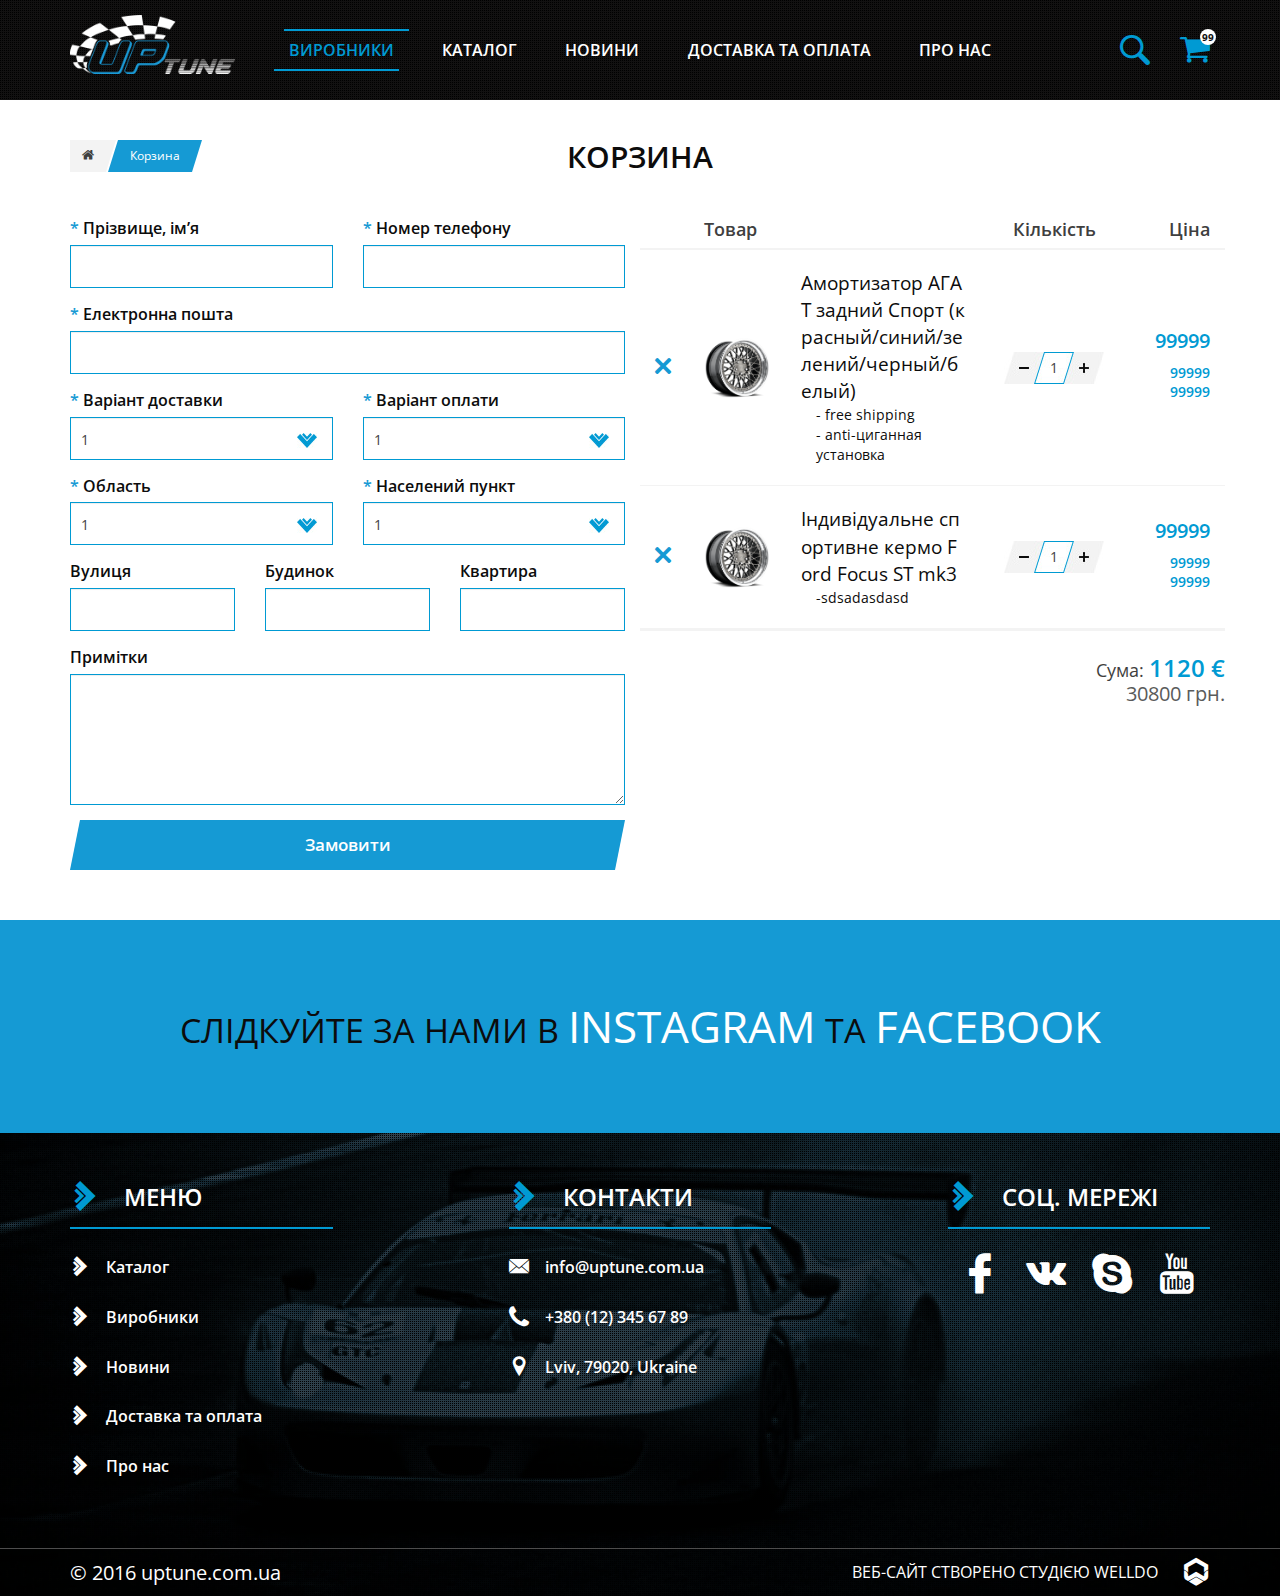
<file: order.html>
<!DOCTYPE html>
<html lang="en">
<head>
  <meta charset="UTF-8">
  <meta name="viewport" content="width=device-width, initial-scale=1.0">
  <title>Uptune</title>
  <link rel="shortcut icon" type="image/ico" href="favicon.png">
  <link href='https://fonts.googleapis.com/css?family=Open+Sans:400,600,700&subset=cyrillic' rel='stylesheet' type='text/css'>
  <link rel="stylesheet" href="css/application.css">
</head>
<body>

<!-- header -->
<header id="header">
  <div class="container">
    <div class="row">

      <div class="col-xs-4 col-md-2">
        <a href="/" class="logo pull-left">
          <img src="img/logo.png" alt="logo" class="img-responsive">
        </a>
      </div>

      <!-- navigation -->
      <nav class="header_nav col-sm-8 visible-lg visible-md">
        <ul>
          <li><a href="javascript:void(0);" class="active">виробники</a></li>
          <li><a href="javascript:void(0);">каталог</a></li>
          <li><a href="javascript:void(0);">новини</a></li>
          <li><a href="javascript:void(0);">доставка та оплата</a></li>
          <li><a href="javascript:void(0);">про нас</a></li>
        </ul>
      </nav>

      <div class="col-xs-4 col-md-2">
        <span class="header_cart" data-toggle="modal" data-target="#cart">
          <span class="cart_item_counter">99</span>
          <i class="icon-shopping-cart-black-shape"></i>
        </span>
        <span class="header_search icon-magnifying-glass"></span>
      </div>
    </div>
  </div>

</header>



<!-- main content wrapper-->
<section id="wrapper">
  <div class="container">
    <div class="row page_top_navigation">
      <div class="col-sm-4">
        <ol class="breadcrumb visible-lg visible-md row">
          <li>
            <a class="_button home" href="#">
              <i class="icon-home"></i>
            </a>
          </li>
          <li>
            <span class="_button active">
              <span>
                Корзина
              </span>
            </span>
          </li>
        </ol>
      </div> 
      <h1 class="col-sm-4 h2_style center">
        Корзина
      </h1>
    </div>
  </div>

  <div class="container order_page page_margin_bottom">
    <div class="row">
      <!-- left -->
      <aside class="col-md-6 left">
        <form action="" class="row">
          <div class="form-group col-md-6">
            <label for="">
              <span>* </span>
              Прізвище, ім’я
            </label>
            <input type="text" class="form-control">
          </div>
          <div class="form-group col-md-6">
            <label for="">
              <span>* </span>
              Номер телефону
            </label>
            <input type="text" class="form-control">
          </div>
          <div class="form-group col-xs-12">
            <label for="">
              <span>* </span>
              Електронна пошта
            </label>
            <input type="text" class="form-control">
          </div>
          <div class="form-group col-md-6">
            <label for="">
              <span>* </span>
              Варіант доставки
            </label>
            <select class="form-control">
              <option value="">1</option>
              <option value="">1</option>
            </select>
          </div>
          <div class="form-group col-md-6">
            <label for="">
              <span>* </span>
              Варіант оплати
            </label>
            <select class="form-control">
              <option value="">1</option>
              <option value="">1</option>
            </select>
          </div>
          <div class="form-group col-md-6">
            <label for="">
              <span>* </span>
              Область
            </label>
            <select class="form-control">
              <option value="">1</option>
              <option value="">1</option>
            </select>
          </div>
          <div class="form-group col-md-6">
            <label for="">
              <span>* </span>
              Населений пункт
            </label>
            <select class="form-control">
              <option value="">1</option>
              <option value="">1</option>
            </select>
          </div>

          <div class="form-group col-md-4">
            <label for="">
              Вулиця
            </label>
            <input type="text" class="form-control">
          </div>
          <div class="form-group col-md-4">
            <label for="">
              Будинок
            </label>
            <input type="text" class="form-control">
          </div>
          <div class="form-group col-md-4">
            <label for="">
              Квартира
            </label>
            <input type="text" class="form-control">
          </div>

          <div class="form-group col-xs-12">
            <label for="">Примітки</label>
            <textarea rows="3" class="form-control"></textarea>
          </div>
          <div class="col-xs-12">
            <div class="_button text withInput">
              <input type="submit" value="Замовити">
            </div>
          </div>

        </form>
      </aside>
      
      <!-- right -->
      <aside class="col-md-6 right">
        <form class="row">
          <!-- cart header -->
          <header class="cart_header visible-lg visible-md clearfix">
            <div class="col-md-6 col-md-offset-1">
              Товар  
            </div>
            <div class="col-md-3 center">
              Кількість 
            </div>
            <div class="col-md-2 align_right">
              Ціна
            </div>
          </header>
          
          <!-- cart item -->
          <div class="cart_item">
            <div class="col-md-1 col-xs-12">
              <span class="delete_cart_item icon-delete-button"></span>
            </div>
            <div class="col-md-2 col-xs-12">
              <img src="img/brand-test-img.png" alt="" class="img-responsive">
            </div>
            <div class="col-md-4 col-xs-12">
              <p class="cart_item_name">
                Амортизатор АГАТ задний Спорт (красный/синий/зелений/черный/белый)
              </p>
              <p class="cart_item_name_bonus">
                - free shipping
              </p>
              <p class="cart_item_name_bonus">
                - anti-циганная установка
              </p>  
            </div>
            <div class="col-md-3 col-xs-12">
              <div class="cart_counter_wrapper clearfix">
                <div class="cart_minus"></div>
                <input class="cart_item_counter" type="text" value='1'>
                <div class="cart_plus"></div>
              </div>
            </div>
            <div class="col-md-2 col-xs-12">
              <div class="cart_item_price_wrapper">
                <div class="cart_item_price">
                  99999 
                </div>
                <div class="cart_item_price_small">
                  99999
                </div>
                <div class="cart_item_price_small">
                  99999
                </div>
              </div>
            </div>
          </div>

          <!-- cart item -->
          <div class="cart_item">
            <div class="col-md-1 col-xs-12">
              <span class="delete_cart_item icon-delete-button"></span>
            </div>
            <div class="col-md-2 col-xs-12">
              <img src="img/brand-test-img.png" alt="" class="img-responsive">
            </div>
            <div class="col-md-4 col-xs-12">
              <p class="cart_item_name">
                Індивідуальне спортивне кермо Ford Focus ST mk3
              </p>
              <p class="cart_item_name_bonus">
                -sdsadasdasd
              </p>  
            </div>
            <div class="col-md-3 col-xs-12">
              <div class="cart_counter_wrapper clearfix">
                <div class="cart_minus"></div>
                <input class="cart_item_counter" type="text" value='1'>
                <div class="cart_plus"></div>
              </div>
            </div>
            <div class="col-md-2 col-xs-12">
              <div class="cart_item_price_wrapper">
                <div class="cart_item_price">
                  99999 
                </div>
                <div class="cart_item_price_small">
                  99999
                </div>
                <div class="cart_item_price_small">
                  99999
                </div>
              </div>
            </div>
          </div>

          <footer class="cart_footer clearfix">
            <div class="row">
              <div class="col-sm-12 cart_summ">
                Сума: 
                <span class="total_eu">1120 €</span>
                <br> 
                <span class="total_uah">30800 грн.</span>
              </div>
            </div>
          </footer>
        </form>
      </aside>
    </div>
  </div>

</section>

<!-- footer -->
<footer id="footer">
  <div class="top center">
    <div class="container">
      Слідкуйте за нами в 
      <a href="javascript:void(0);">instagram</a> 
      та 
      <a href="javascript:void(0);">FACEBOOK</a>
    </div>
  </div>
  <div class="footer_fake">
    <div class="fake">
      <div class="mid">
        <div class="container">
          <div class="row">
            <div class="col-md-3">
              <h3>
                <i class="icon-right-arrow"></i>
                меню
              </h3>
              <ul>
                <li>
                  <i class="icon-right-arrow"></i>
                  <a href="javascript:void(0);">Каталог</a>
                </li>
                <li>
                  <i class="icon-right-arrow"></i>
                  <a href="javascript:void(0);">Виробники</a>
                </li>
                <li>
                  <i class="icon-right-arrow"></i>
                  <a href="javascript:void(0);">Новини</a>
                </li>
                <li>
                  <i class="icon-right-arrow"></i>
                  <a href="javascript:void(0);">Доставка та оплата</a>
                </li>
                <li>
                  <i class="icon-right-arrow"></i>
                  <a href="javascript:void(0);">Про нас</a>
                </li>
              </ul>
            </div>
            <div class="col-md-3 footer_fake_margin">
              <h3>
               <i class="icon-right-arrow"></i>
               контакти
             </h3>
             <ul>
               <li>
                 <i class="icon-close-envelope"></i>
                 <a href="mailto:info@uptune.com.ua">info@uptune.com.ua</a>
               </li>
               <li>
                 <i class="icon-telephone-handle-silhouette"></i>
                 <span>+380 (12) 345 67 89</span>
               </li>
               <li>
                 <i class="icon-placeholder"></i>
                 <span>Lviv, 79020, Ukraine</span>
               </li>
              </ul>
            </div>
            <div class="col-md-3">
              <h3>
               <i class="icon-right-arrow"></i>
               СОЦ. МЕРЕЖІ
             </h3>
             <div class="footer_socials">
               <a href="javascript:void(0);" class="_icon_link icon-facebook-logo"></a>
               <a href="javascript:void(0);" class="_icon_link icon-vk"></a>
               <a href="javascript:void(0);" class="_icon_link icon-skype-logo"></a>
               <a href="javascript:void(0);" class="_icon_link icon-youtube-logo"></a>
             </div>
            </div>
          </div>
        </div>
      </div>
      <div class="bot">
        <div class="container">
          <div class="row">
            <div class="col-xs-12">
              <div class="pull-left">
                &copy; 2016 uptune.com.ua
              </div>
              <div class="pull-right">
                ВЕБ-САЙТ СТВОРЕНО СТУДІЄЮ WELLDO
                <a href="http://welldostudio.com/" target="_blank" class="_icon_link welldo icon-welldo"></a>
              </div>
            </div>
          </div>
        </div>
      </div>
    </div>
  </div>
</footer>

<!-- scripts -->
<script src="js/jquery-2.2.4.min.js"></script>
<script src="js/bootstrap.min.js"></script>
<script src="js/owl.carousel.js"></script>
<script src="js/application.js"></script>

</body>
</html>
</file>
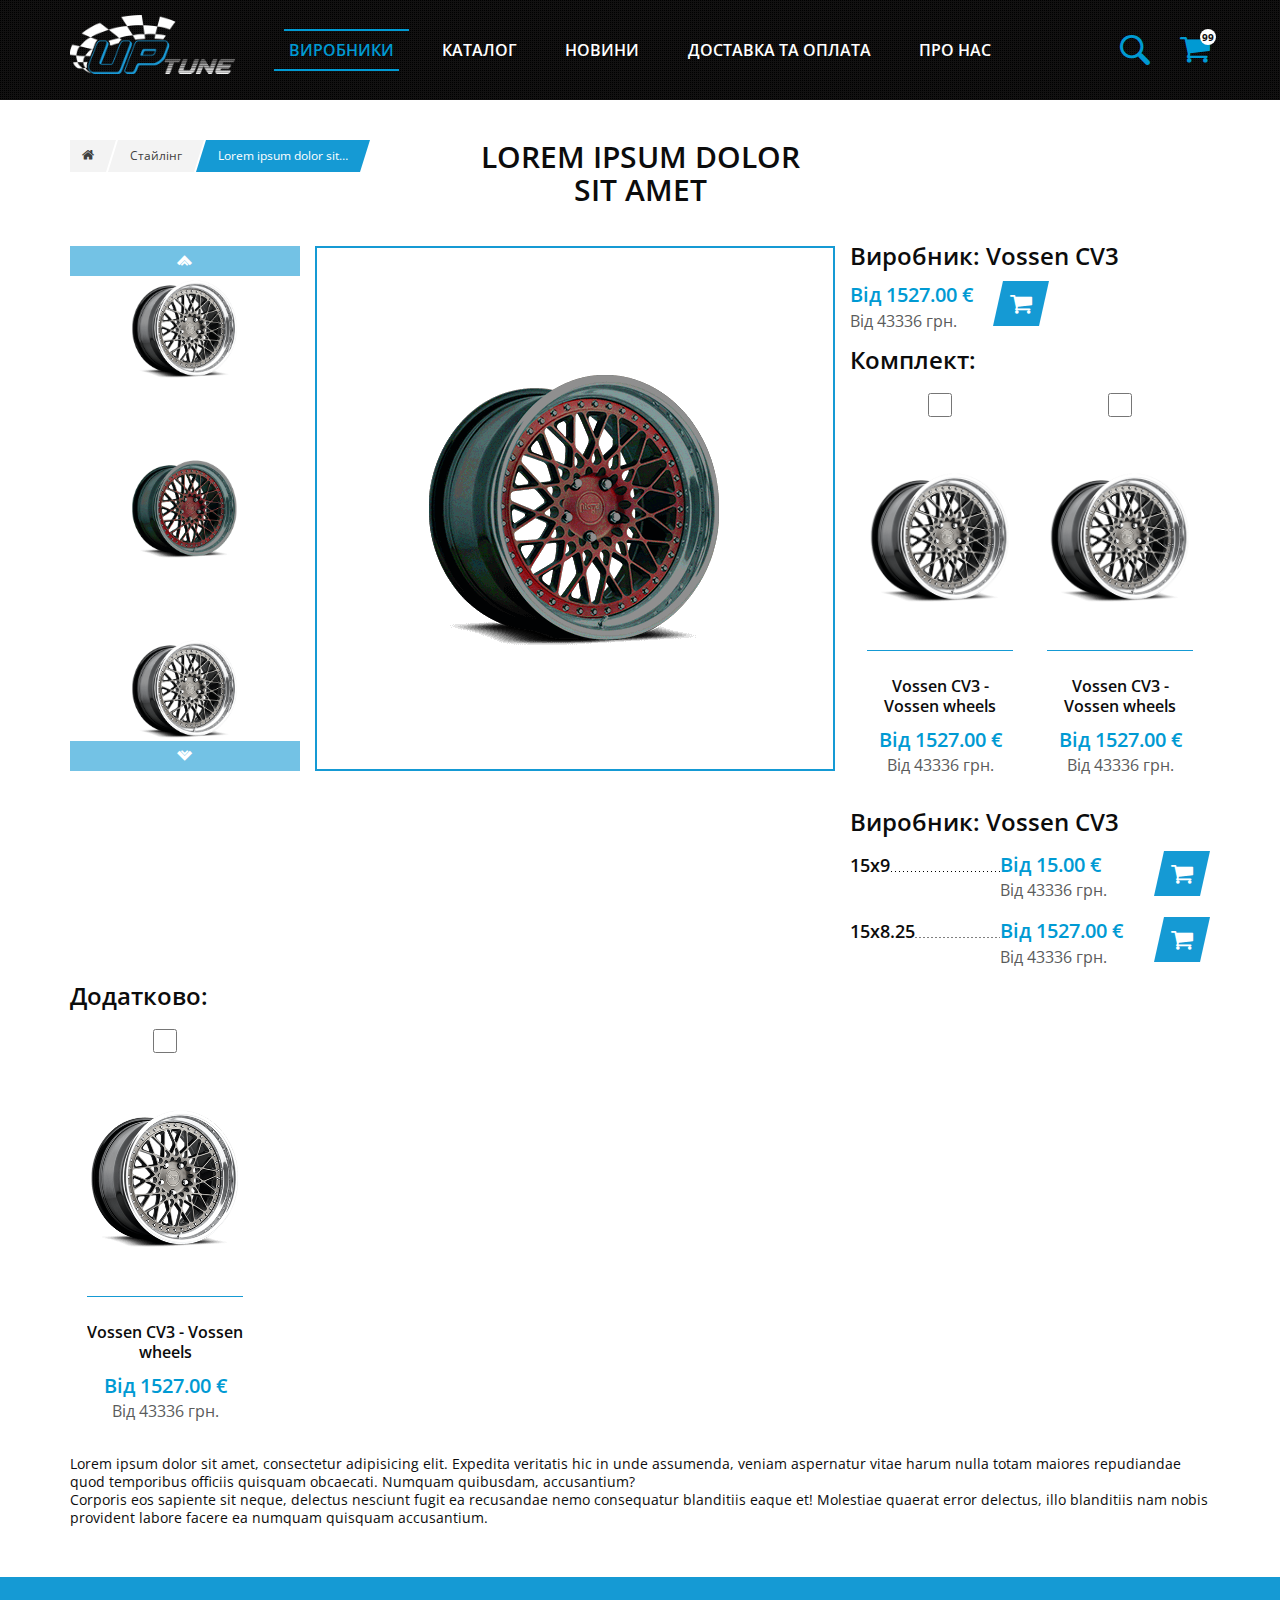
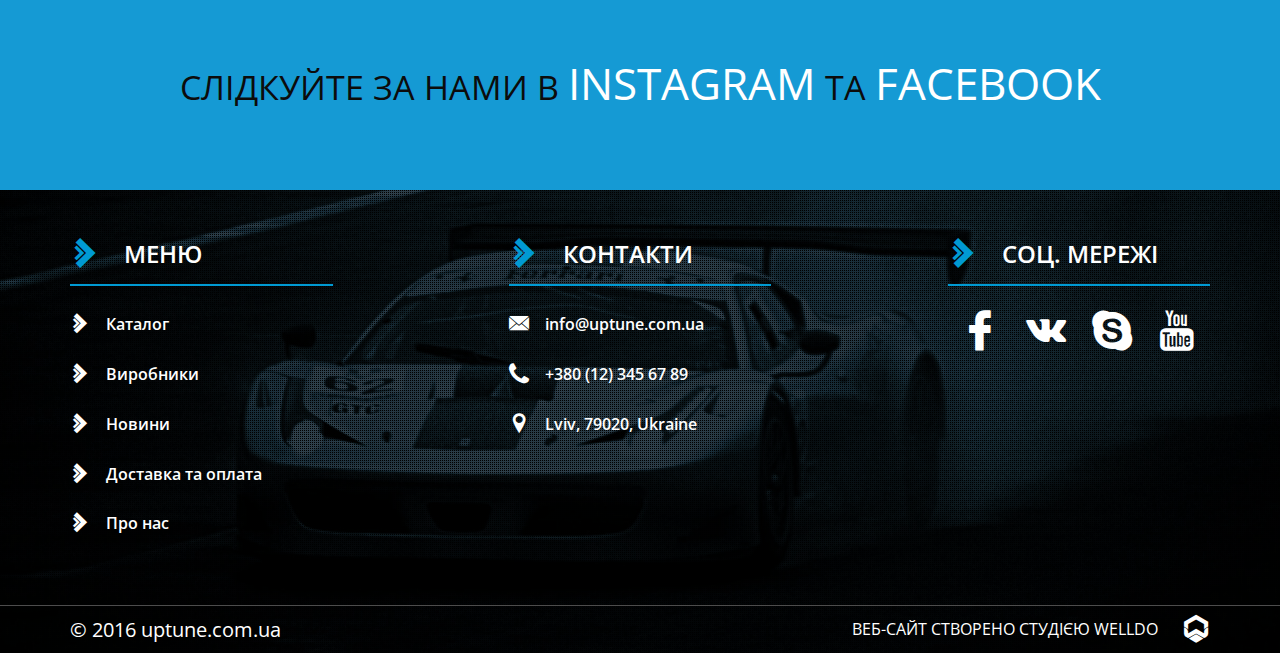
<file: product.html>
<!DOCTYPE html>
<html lang="en">
<head>
  <meta charset="UTF-8">
  <meta name="viewport" content="width=device-width, initial-scale=1.0">
  <title>Uptune</title>
  <link rel="shortcut icon" type="image/ico" href="favicon.png">
  <link href='https://fonts.googleapis.com/css?family=Open+Sans:400,600,700&subset=cyrillic' rel='stylesheet' type='text/css'>
  <link rel="stylesheet" href="css/application.css">
</head>
<body>

<!-- header -->
<header id="header">
  <div class="container">
    <div class="row">

      <div class="col-xs-4 col-md-2">
        <a href="/" class="logo pull-left">
          <img src="img/logo.png" alt="logo" class="img-responsive">
        </a>
      </div>

      <!-- navigation -->
      <nav class="header_nav col-sm-8 visible-lg visible-md">
        <ul>
          <li><a href="javascript:void(0);" class="active">виробники</a></li>
          <li><a href="javascript:void(0);">каталог</a></li>
          <li><a href="javascript:void(0);">новини</a></li>
          <li><a href="javascript:void(0);">доставка та оплата</a></li>
          <li><a href="javascript:void(0);">про нас</a></li>
        </ul>
      </nav>

      <div class="col-xs-4 col-md-2">
        <span class="header_cart" data-toggle="modal" data-target="#cart">
          <span class="cart_item_counter">99</span>
          <i class="icon-shopping-cart-black-shape"></i>
        </span>
        <span class="header_search icon-magnifying-glass"></span>
      </div>
    </div>
  </div>

</header>

<!-- main content wrapper-->
<section id="wrapper">
  <div class="container">
    <div class="row page_top_navigation">
      <div class="col-sm-4">
        <ol class="breadcrumb visible-lg visible-md row">
          <li>
            <a class="_button home" href="#">
              <i class="icon-home"></i>
            </a>
          </li>
          <li>
            <a class="_button" href="#">Стайлінг</a>
          </li>
          <li>
            <span class="_button active">
              <span>
                Lorem ipsum dolor sit amet
              </span>
            </span>
          </li>
        </ol>
      </div> 
      <h1 class="col-sm-4 h2_style center">
        Lorem ipsum dolor sit amet
      </h1>
    </div>
  </div>

  <div class="container product_page page_margin_bottom">
    <div class="row">
      <!-- slider -->
      <div class="col-sm-8">
        <div class="row slider_wrapper ">
          <div class="col-xs-12 col-md-4">
            <ul class="bxslider">
              <li><img src="img/brand-test-img-1.png" /></li>
              <li><img src="img/brand-test-img.png" /></li>
              <li><img src="img/brand-test-img-1.png" /></li>
              <li><img src="img/brand-test-img.png" /></li>
            </ul>
          </div>
          <div class="col-sm-8 visible-md visible-lg" id="current_product_image">
            
          </div>
        </div>
      </div>

      <div class="col-sm-4">
        <!-- add class cutted -->
        <div class="_product_item cutted">
          <p class="name clearfix">
            Виробник: Vossen CV3 
          </p>
          <div class="clearfix">
            <div class="pull-left">
              <p class="from">Від 1527.00 €</p>
              <p class="to">Від 43336 грн.</p>
            </div>
            <a href="javascript:void(0);" class="_button cart pull-left">
              <i class="icon-shopping-cart-black-shape"></i>
            </a>
          </div>
        </div>
        <h3 class="h3_product">
          Комплект:
        </h3>

        <!-- type item 1 -->
        <div class="center product_media_wrapper">
          <div class="col-xs-6 col-sm-12 col-lg-6">
            <input type="checkbox">
            <!-- add class reduced -->
            <div class="_product_item reduced">
              <a href="javascript:void(0);" class="img">
                <img src="img/brand-test-img.png" alt="" class="img-responsive">
              </a>
              <div class="divider"></div>
              <a href="javascript:void(0);" class="name clearfix center">
                Vossen CV3 - Vossen wheels
              </a>
              <div class="clearfix">
                <div class="center">
                  <p class="from">Від 1527.00 €</p>
                  <p class="to">Від 43336 грн.</p>
                </div>
              </div>
            </div>
          </div>
          <div class="col-xs-6 col-sm-12 col-lg-6">
            <input type="checkbox">
            <div class="_product_item reduced">
              <a href="javascript:void(0);" class="img">
                <img src="img/brand-test-img.png" alt="" class="img-responsive">
              </a>
              <div class="divider"></div>
              <a href="javascript:void(0);" class="name clearfix center">
                Vossen CV3 - Vossen wheels
              </a>
              <div class="clearfix">
                <div class="center">
                  <p class="from">Від 1527.00 €</p>
                  <p class="to">Від 43336 грн.</p>
                </div>
              </div>
            </div>
          </div>
        </div>

        <!-- type item 2 -->
        <div class="product_media_wrapper">
          <h3 class="h3_product">
            Виробник: Vossen CV3 
          </h3>
          <!-- add class cutted_horizontal -->
          <div class="_product_item cutted_horizontal clearfix">
            <div class="name col-xs-12 col-sm-5">
              15x9
              <span class="dots"></span>
            </div>
            <div class="col-xs-12 col-sm-7">
              <div class="pull-left">
                <p class="from">Від 15.00 €</p>
                <p class="to">Від 43336 грн.</p>
              </div>
              <a href="javascript:void(0);" class="_button cart pull-right">
                <i class="icon-shopping-cart-black-shape"></i>
              </a>
            </div>
          </div>
          <div class="_product_item cutted_horizontal clearfix">
            <div class="name col-xs-12 col-sm-5">
              15x8.25
              <span class="dots"></span>
            </div>
            <div class="col-xs-12 col-sm-7">
              <div class="pull-left">
                <p class="from">Від 1527.00 €</p>
                <p class="to">Від 43336 грн.</p>
              </div>
              <a href="javascript:void(0);" class="_button cart pull-right">
                <i class="icon-shopping-cart-black-shape"></i>
              </a>
            </div>
          </div>        
        </div>
      </div>
    </div>
    <div class="row">
      <div class="col-md-12">
        <div class="clearfix">
          <h3 class="h3_product">
            Додатково:
          </h3>
          <div class="col-xs-6 col-sm-3 col-md-2 center">
            <input type="checkbox">
            <div class="_product_item reduced">
              <a href="javascript:void(0);" class="img">
                <img src="img/brand-test-img.png" alt="" class="img-responsive">
              </a>
              <div class="divider"></div>
              <a href="javascript:void(0);" class="name clearfix center">
                Vossen CV3 - Vossen wheels
              </a>
              <div class="clearfix">
                <div class="center">
                  <p class="from">Від 1527.00 €</p>
                  <p class="to">Від 43336 грн.</p>
                </div>
              </div>
            </div>
          </div>
        </div>
      </div>

      <div class="ck_editor col-md-12">
        <div>Lorem ipsum dolor sit amet, consectetur adipisicing elit. Expedita veritatis hic in unde assumenda, veniam aspernatur vitae harum nulla totam maiores repudiandae quod temporibus officiis quisquam obcaecati. Numquam quibusdam, accusantium?</div>
        <div>Corporis eos sapiente sit neque, delectus nesciunt fugit ea recusandae nemo consequatur blanditiis eaque et! Molestiae quaerat error delectus, illo blanditiis nam nobis provident labore facere ea numquam quisquam accusantium.</div>
      </div>
    

    </div>
  </div>
</section>

<!-- footer -->
<footer id="footer">
  <div class="top center">
    <div class="container">
      Слідкуйте за нами в 
      <a href="javascript:void(0);">instagram</a> 
      та 
      <a href="javascript:void(0);">FACEBOOK</a>
    </div>
  </div>
  <div class="footer_fake">
    <div class="fake">
      <div class="mid">
        <div class="container">
          <div class="row">
            <div class="col-md-3">
              <h3>
                <i class="icon-right-arrow"></i>
                меню
              </h3>
              <ul>
                <li>
                  <i class="icon-right-arrow"></i>
                  <a href="javascript:void(0);">Каталог</a>
                </li>
                <li>
                  <i class="icon-right-arrow"></i>
                  <a href="javascript:void(0);">Виробники</a>
                </li>
                <li>
                  <i class="icon-right-arrow"></i>
                  <a href="javascript:void(0);">Новини</a>
                </li>
                <li>
                  <i class="icon-right-arrow"></i>
                  <a href="javascript:void(0);">Доставка та оплата</a>
                </li>
                <li>
                  <i class="icon-right-arrow"></i>
                  <a href="javascript:void(0);">Про нас</a>
                </li>
              </ul>
            </div>
            <div class="col-md-3 footer_fake_margin">
              <h3>
               <i class="icon-right-arrow"></i>
               контакти
             </h3>
             <ul>
               <li>
                 <i class="icon-close-envelope"></i>
                 <a href="mailto:info@uptune.com.ua">info@uptune.com.ua</a>
               </li>
               <li>
                 <i class="icon-telephone-handle-silhouette"></i>
                 <span>+380 (12) 345 67 89</span>
               </li>
               <li>
                 <i class="icon-placeholder"></i>
                 <span>Lviv, 79020, Ukraine</span>
               </li>
              </ul>
            </div>
            <div class="col-md-3">
              <h3>
               <i class="icon-right-arrow"></i>
               СОЦ. МЕРЕЖІ
             </h3>
             <div class="footer_socials">
               <a href="javascript:void(0);" class="_icon_link icon-facebook-logo"></a>
               <a href="javascript:void(0);" class="_icon_link icon-vk"></a>
               <a href="javascript:void(0);" class="_icon_link icon-skype-logo"></a>
               <a href="javascript:void(0);" class="_icon_link icon-youtube-logo"></a>
             </div>
            </div>
          </div>
        </div>
      </div>
      <div class="bot">
        <div class="container">
          <div class="row">
            <div class="col-xs-12">
              <div class="pull-left">
                &copy; 2016 uptune.com.ua
              </div>
              <div class="pull-right">
                ВЕБ-САЙТ СТВОРЕНО СТУДІЄЮ WELLDO
                <a href="http://welldostudio.com/" target="_blank" class="_icon_link welldo icon-welldo"></a>
              </div>
            </div>
          </div>
        </div>
      </div>
    </div>
  </div>
</footer>

<!-- scripts -->
<script src="js/jquery-2.2.4.min.js"></script>
<script src="js/bootstrap.min.js"></script>
<script src="js/owl.carousel.js"></script>
<script src="js/bxslider.js"></script>
<script src="js/application.js"></script>

<script>
  // http://bxslider.com/options
  $(window).on('resize', function(el) {
  
    slider = $('.bxslider').bxSlider({
      mode: "vertical",
      pager: false,
      minSlides: ($(window).width() <= 991) ? 1 : 3,
      moveSlides: 1,
      slideMargin: 15,
      onSliderLoad: function () {
        var current = $('.bxslider>li:not(.bx-clone)').eq(0).addClass('active-slide').clone();
        $('#current_product_image').append( current.children('img').addClass('img-responsive') );
      }
    });
  }).trigger('resize');
</script>

</body>
</html>
</file>
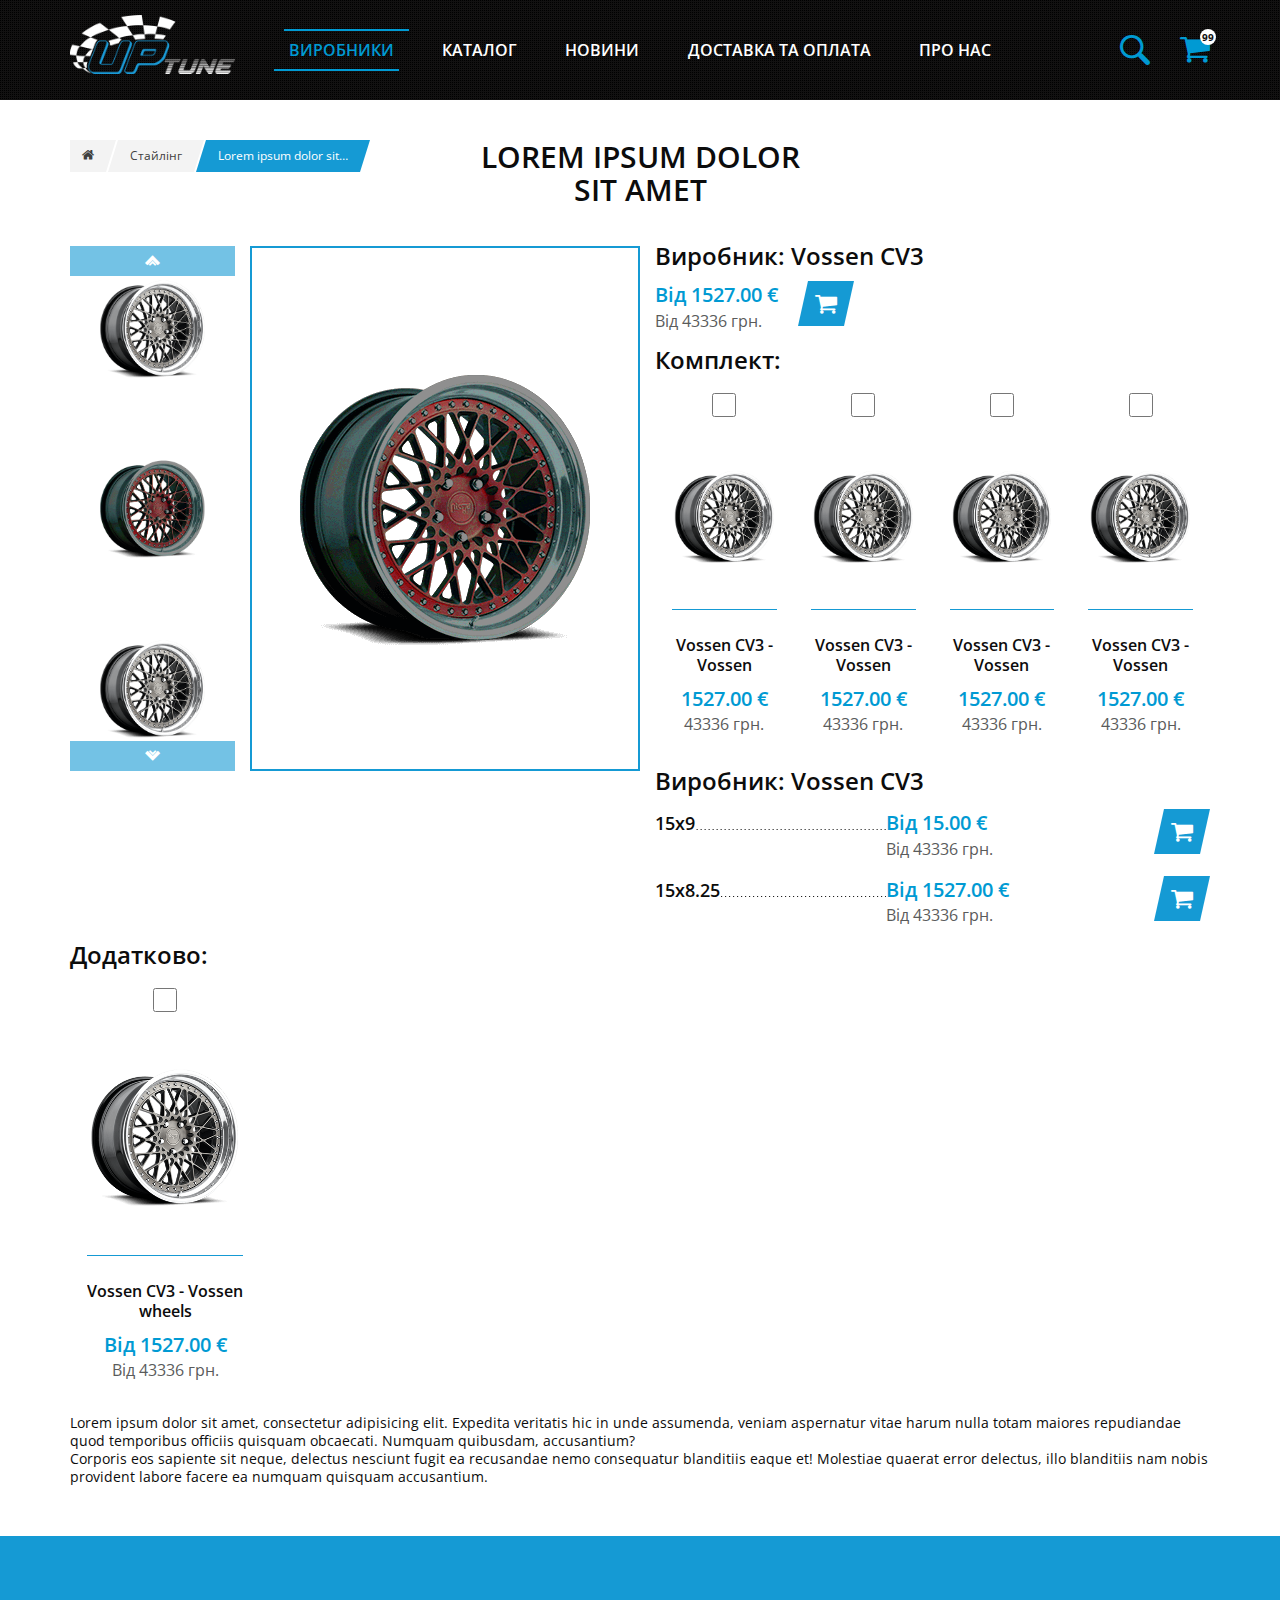
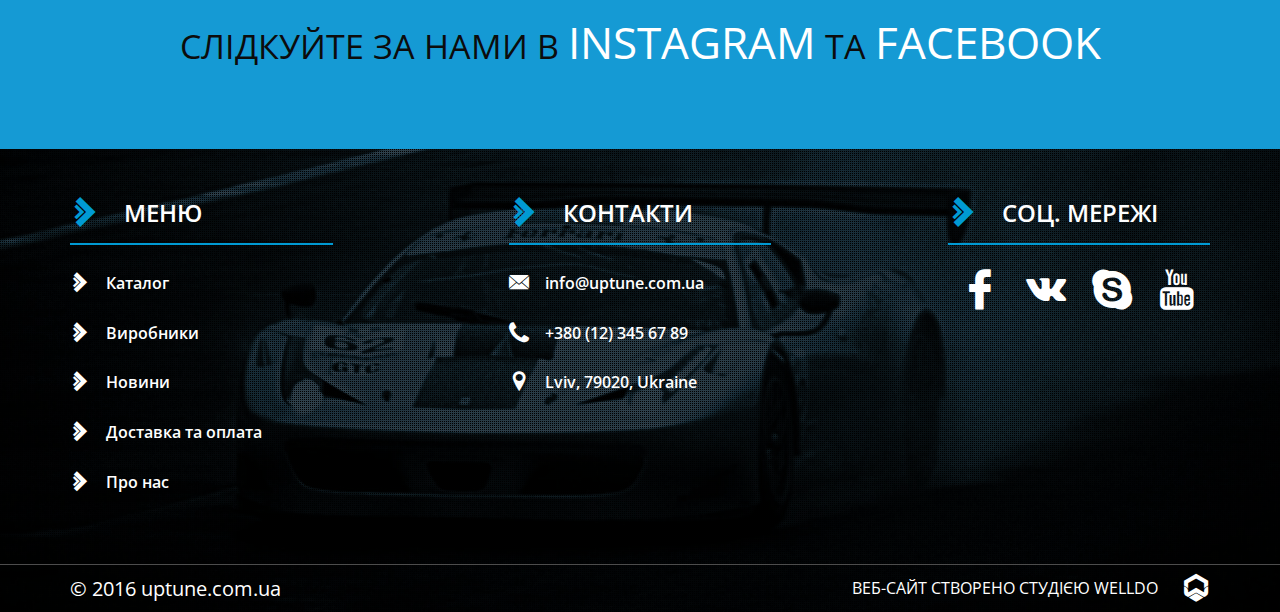
<file: product_v1-1.html>
<!DOCTYPE html>
<html lang="en">
<head>
  <meta charset="UTF-8">
  <meta name="viewport" content="width=device-width, initial-scale=1.0">
  <title>Uptune</title>
  <link rel="shortcut icon" type="image/ico" href="favicon.png">
  <link href='https://fonts.googleapis.com/css?family=Open+Sans:400,600,700&subset=cyrillic' rel='stylesheet' type='text/css'>
  <link rel="stylesheet" href="css/application.css">
</head>
<body>

<!-- header -->
<header id="header">
  <div class="container">
    <div class="row">

      <div class="col-xs-4 col-md-2">
        <a href="/" class="logo pull-left">
          <img src="img/logo.png" alt="logo" class="img-responsive">
        </a>
      </div>

      <!-- navigation -->
      <nav class="header_nav col-sm-8 visible-lg visible-md">
        <ul>
          <li><a href="javascript:void(0);" class="active">виробники</a></li>
          <li><a href="javascript:void(0);">каталог</a></li>
          <li><a href="javascript:void(0);">новини</a></li>
          <li><a href="javascript:void(0);">доставка та оплата</a></li>
          <li><a href="javascript:void(0);">про нас</a></li>
        </ul>
      </nav>

      <div class="col-xs-4 col-md-2">
        <span class="header_cart" data-toggle="modal" data-target="#cart">
          <span class="cart_item_counter">99</span>
          <i class="icon-shopping-cart-black-shape"></i>
        </span>
        <span class="header_search icon-magnifying-glass"></span>
      </div>
    </div>
  </div>

</header>

<!-- main content wrapper-->
<section id="wrapper">
  <div class="container">
    <div class="row page_top_navigation">
      <div class="col-sm-4">
        <ol class="breadcrumb visible-lg visible-md row">
          <li>
            <a class="_button home" href="#">
              <i class="icon-home"></i>
            </a>
          </li>
          <li>
            <a class="_button" href="#">Стайлінг</a>
          </li>
          <li>
            <span class="_button active">
              <span>
                Lorem ipsum dolor sit amet
              </span>
            </span>
          </li>
        </ol>
      </div> 
      <h1 class="col-sm-4 h2_style center">
        Lorem ipsum dolor sit amet
      </h1>
    </div>
  </div>

  <div class="container product_page page_margin_bottom">
    <div class="row">
      <!-- slider -->
      <div class="col-sm-6">
        <div class="row slider_wrapper ">
          <div class="col-xs-12 col-md-4">
            <ul class="bxslider">
              <li><img src="img/brand-test-img-1.png" /></li>
              <li><img src="img/brand-test-img.png" /></li>
              <li><img src="img/brand-test-img-1.png" /></li>
              <li><img src="img/brand-test-img.png" /></li>
            </ul>
          </div>
          <div class="col-sm-8 visible-md visible-lg" id="current_product_image">
            
          </div>
        </div>
      </div>

      <div class="col-sm-6">
        <!-- add class cutted -->
        <div class="_product_item cutted">
          <p class="name clearfix">
            Виробник: Vossen CV3 
          </p>
          <div class="clearfix">
            <div class="pull-left">
              <p class="from">Від 1527.00 €</p>
              <p class="to">Від 43336 грн.</p>
            </div>
            <a href="javascript:void(0);" class="_button cart pull-left">
              <i class="icon-shopping-cart-black-shape"></i>
            </a>
          </div>
        </div>
        <h3 class="h3_product">
          Комплект:
        </h3>

        <!-- type item 1 -->
        <div class="center product_media_wrapper clearfix">
          <div class="col-xs-6 col-sm-6 col-md-4 col-lg-3">
            <input type="checkbox">
            <!-- add class reduced -->
            <div class="_product_item reduced">
              <a href="javascript:void(0);" class="img">
                <img src="img/brand-test-img.png" alt="" class="img-responsive">
              </a>
              <div class="divider"></div>
              <a href="javascript:void(0);" class="name clearfix center">
                Vossen CV3 - Vossen wheels
              </a>
              <div class="clearfix">
                <div class="center">
                  <p class="from">1527.00 €</p>
                  <p class="to">43336 грн.</p>
                </div>
              </div>
            </div>
          </div>
          <div class="col-xs-6 col-sm-6 col-md-4 col-lg-3">
            <input type="checkbox">
            <!-- add class reduced -->
            <div class="_product_item reduced">
              <a href="javascript:void(0);" class="img">
                <img src="img/brand-test-img.png" alt="" class="img-responsive">
              </a>
              <div class="divider"></div>
              <a href="javascript:void(0);" class="name clearfix center">
                Vossen CV3 - Vossen wheels
              </a>
              <div class="clearfix">
                <div class="center">
                  <p class="from">1527.00 €</p>
                  <p class="to">43336 грн.</p>
                </div>
              </div>
            </div>
          </div>
          <div class="col-xs-6 col-sm-6 col-md-4 col-lg-3">
            <input type="checkbox">
            <!-- add class reduced -->
            <div class="_product_item reduced">
              <a href="javascript:void(0);" class="img">
                <img src="img/brand-test-img.png" alt="" class="img-responsive">
              </a>
              <div class="divider"></div>
              <a href="javascript:void(0);" class="name clearfix center">
                Vossen CV3 - Vossen wheels
              </a>
              <div class="clearfix">
                <div class="center">
                  <p class="from">1527.00 €</p>
                  <p class="to">43336 грн.</p>
                </div>
              </div>
            </div>
          </div>
          <div class="col-xs-6 col-sm-6 col-md-4 col-lg-3">
            <input type="checkbox">
            <!-- add class reduced -->
            <div class="_product_item reduced">
              <a href="javascript:void(0);" class="img">
                <img src="img/brand-test-img.png" alt="" class="img-responsive">
              </a>
              <div class="divider"></div>
              <a href="javascript:void(0);" class="name clearfix center">
                Vossen CV3 - Vossen wheels
              </a>
              <div class="clearfix">
                <div class="center">
                  <p class="from">1527.00 €</p>
                  <p class="to">43336 грн.</p>
                </div>
              </div>
            </div>
          </div>
        </div>

        <!-- type item 2 -->
        <div class="product_media_wrapper">
          <h3 class="h3_product">
            Виробник: Vossen CV3 
          </h3>
          <!-- add class cutted_horizontal -->
          <div class="_product_item cutted_horizontal clearfix">
            <div class="name col-xs-12 col-sm-5">
              15x9
              <span class="dots"></span>
            </div>
            <div class="col-xs-12 col-sm-7">
              <div class="pull-left">
                <p class="from">Від 15.00 €</p>
                <p class="to">Від 43336 грн.</p>
              </div>
              <a href="javascript:void(0);" class="_button cart pull-right">
                <i class="icon-shopping-cart-black-shape"></i>
              </a>
            </div>
          </div>
          <div class="_product_item cutted_horizontal clearfix">
            <div class="name col-xs-12 col-sm-5">
              15x8.25
              <span class="dots"></span>
            </div>
            <div class="col-xs-12 col-sm-7">
              <div class="pull-left">
                <p class="from">Від 1527.00 €</p>
                <p class="to">Від 43336 грн.</p>
              </div>
              <a href="javascript:void(0);" class="_button cart pull-right">
                <i class="icon-shopping-cart-black-shape"></i>
              </a>
            </div>
          </div>        
        </div>
      </div>
    </div>
    <div class="row">
      <div class="col-md-12">
        <div class="clearfix">
          <h3 class="h3_product">
            Додатково:
          </h3>
          <div class="col-xs-6 col-sm-3 col-md-2 center">
            <input type="checkbox">
            <div class="_product_item reduced">
              <a href="javascript:void(0);" class="img">
                <img src="img/brand-test-img.png" alt="" class="img-responsive">
              </a>
              <div class="divider"></div>
              <a href="javascript:void(0);" class="name clearfix center">
                Vossen CV3 - Vossen wheels
              </a>
              <div class="clearfix">
                <div class="center">
                  <p class="from">Від 1527.00 €</p>
                  <p class="to">Від 43336 грн.</p>
                </div>
              </div>
            </div>
          </div>
        </div>
      </div>

      <div class="ck_editor col-md-12">
        <div>Lorem ipsum dolor sit amet, consectetur adipisicing elit. Expedita veritatis hic in unde assumenda, veniam aspernatur vitae harum nulla totam maiores repudiandae quod temporibus officiis quisquam obcaecati. Numquam quibusdam, accusantium?</div>
        <div>Corporis eos sapiente sit neque, delectus nesciunt fugit ea recusandae nemo consequatur blanditiis eaque et! Molestiae quaerat error delectus, illo blanditiis nam nobis provident labore facere ea numquam quisquam accusantium.</div>
      </div>
    

    </div>
  </div>
</section>

<!-- footer -->
<footer id="footer">
  <div class="top center">
    <div class="container">
      Слідкуйте за нами в 
      <a href="javascript:void(0);">instagram</a> 
      та 
      <a href="javascript:void(0);">FACEBOOK</a>
    </div>
  </div>
  <div class="footer_fake">
    <div class="fake">
      <div class="mid">
        <div class="container">
          <div class="row">
            <div class="col-md-3">
              <h3>
                <i class="icon-right-arrow"></i>
                меню
              </h3>
              <ul>
                <li>
                  <i class="icon-right-arrow"></i>
                  <a href="javascript:void(0);">Каталог</a>
                </li>
                <li>
                  <i class="icon-right-arrow"></i>
                  <a href="javascript:void(0);">Виробники</a>
                </li>
                <li>
                  <i class="icon-right-arrow"></i>
                  <a href="javascript:void(0);">Новини</a>
                </li>
                <li>
                  <i class="icon-right-arrow"></i>
                  <a href="javascript:void(0);">Доставка та оплата</a>
                </li>
                <li>
                  <i class="icon-right-arrow"></i>
                  <a href="javascript:void(0);">Про нас</a>
                </li>
              </ul>
            </div>
            <div class="col-md-3 footer_fake_margin">
              <h3>
               <i class="icon-right-arrow"></i>
               контакти
             </h3>
             <ul>
               <li>
                 <i class="icon-close-envelope"></i>
                 <a href="mailto:info@uptune.com.ua">info@uptune.com.ua</a>
               </li>
               <li>
                 <i class="icon-telephone-handle-silhouette"></i>
                 <span>+380 (12) 345 67 89</span>
               </li>
               <li>
                 <i class="icon-placeholder"></i>
                 <span>Lviv, 79020, Ukraine</span>
               </li>
              </ul>
            </div>
            <div class="col-md-3">
              <h3>
               <i class="icon-right-arrow"></i>
               СОЦ. МЕРЕЖІ
             </h3>
             <div class="footer_socials">
               <a href="javascript:void(0);" class="_icon_link icon-facebook-logo"></a>
               <a href="javascript:void(0);" class="_icon_link icon-vk"></a>
               <a href="javascript:void(0);" class="_icon_link icon-skype-logo"></a>
               <a href="javascript:void(0);" class="_icon_link icon-youtube-logo"></a>
             </div>
            </div>
          </div>
        </div>
      </div>
      <div class="bot">
        <div class="container">
          <div class="row">
            <div class="col-xs-12">
              <div class="pull-left">
                &copy; 2016 uptune.com.ua
              </div>
              <div class="pull-right">
                ВЕБ-САЙТ СТВОРЕНО СТУДІЄЮ WELLDO
                <a href="http://welldostudio.com/" target="_blank" class="_icon_link welldo icon-welldo"></a>
              </div>
            </div>
          </div>
        </div>
      </div>
    </div>
  </div>
</footer>

<!-- scripts -->
<script src="js/jquery-2.2.4.min.js"></script>
<script src="js/bootstrap.min.js"></script>
<script src="js/owl.carousel.js"></script>
<script src="js/bxslider.js"></script>
<script src="js/application.js"></script>

<script>
  // http://bxslider.com/options
  $(window).on('resize', function(el) {
  
    slider = $('.bxslider').bxSlider({
      mode: "vertical",
      pager: false,
      minSlides: ($(window).width() <= 991) ? 1 : 3,
      moveSlides: 1,
      slideMargin: 15,
      onSliderLoad: function () {
        var current = $('.bxslider>li:not(.bx-clone)').eq(0).addClass('active-slide').clone();
        $('#current_product_image').append( current.children('img').addClass('img-responsive') );
      }
    });
  }).trigger('resize');
</script>

</body>
</html>
</file>
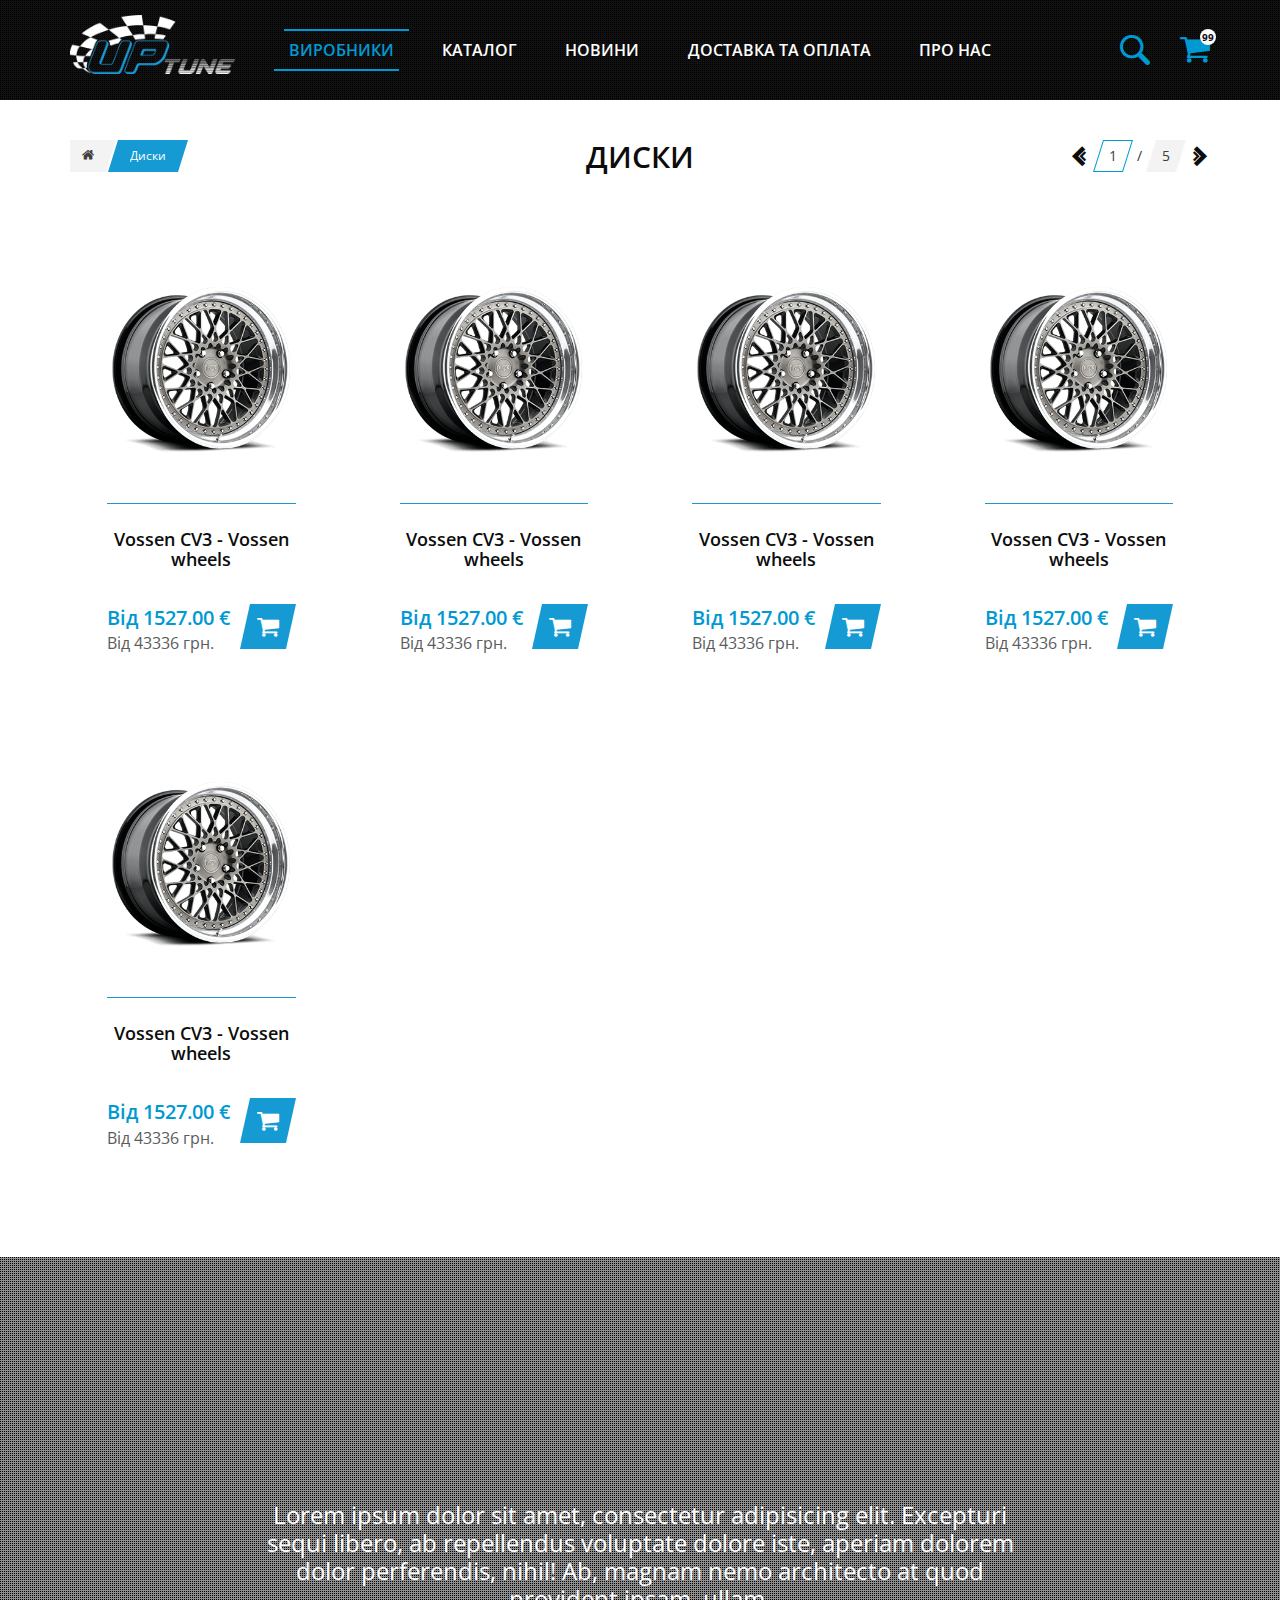
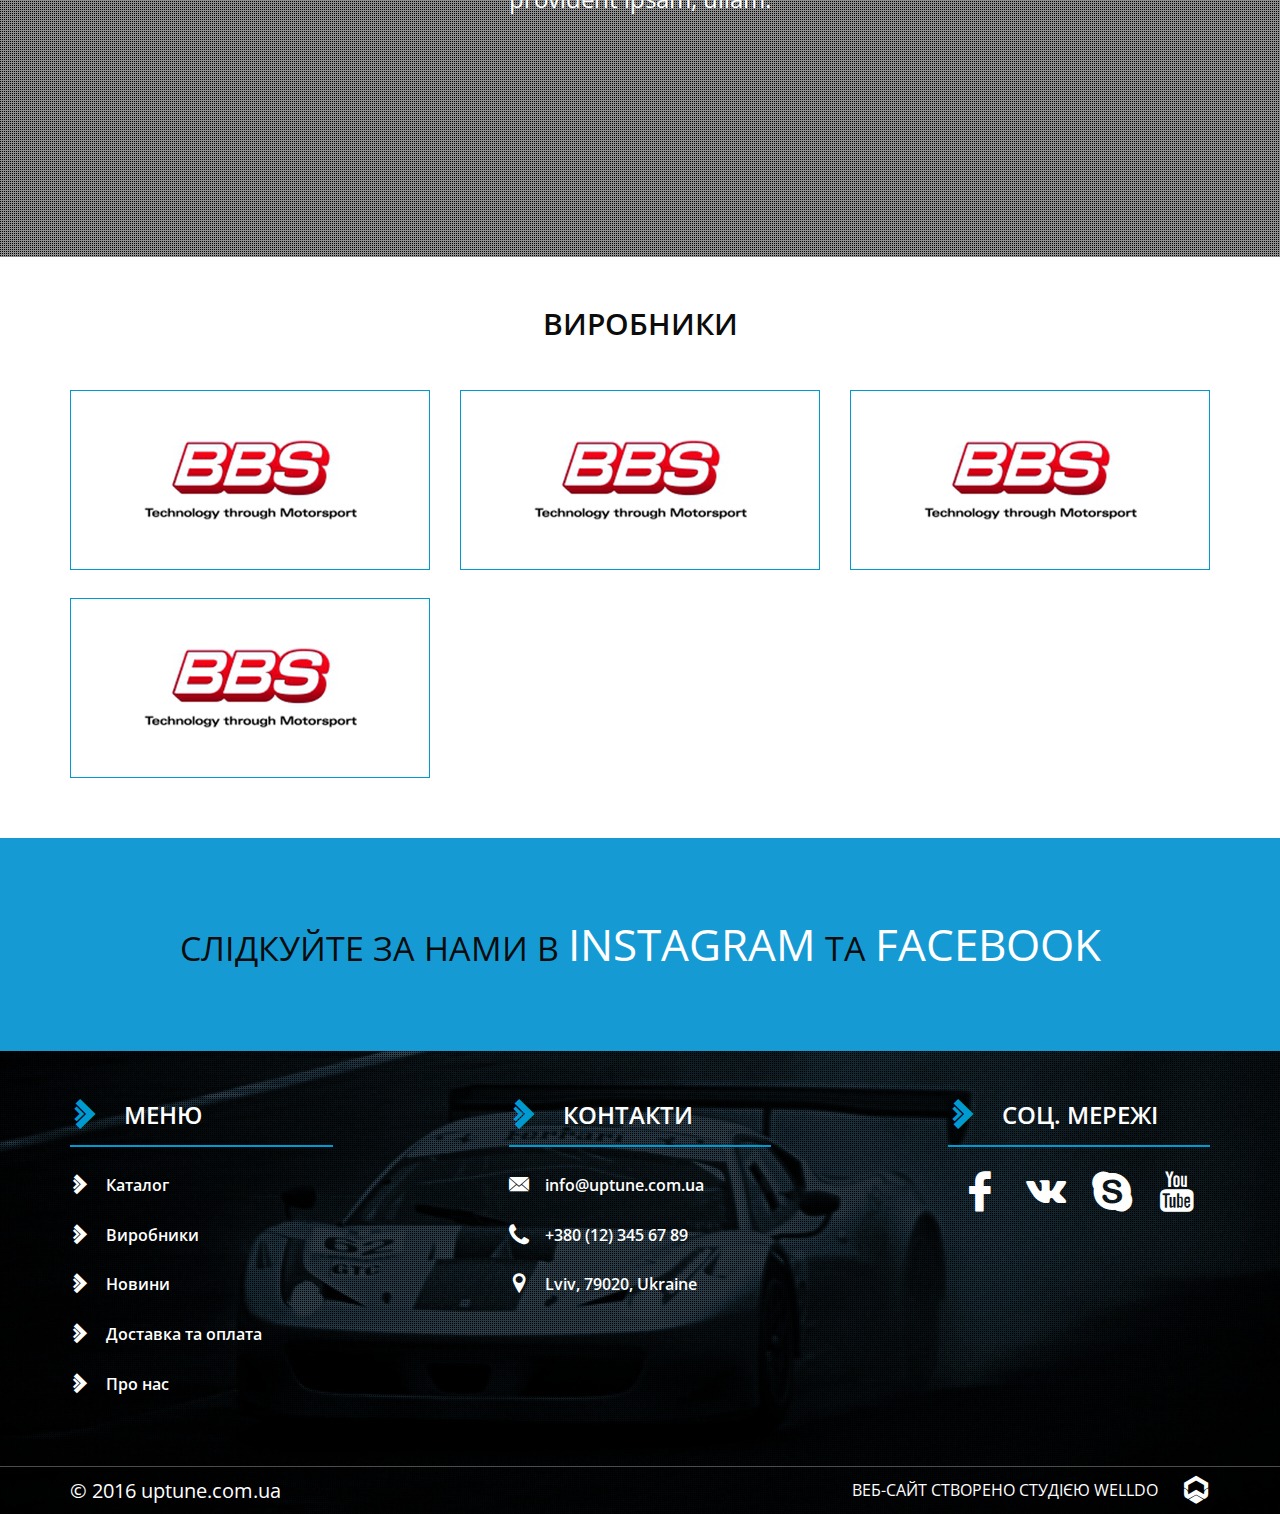
<file: products.html>
<!DOCTYPE html>
<html lang="en">
<head>
  <meta charset="UTF-8">
  <meta name="viewport" content="width=device-width, initial-scale=1.0">
  <title>Uptune</title>
  <link rel="shortcut icon" type="image/ico" href="favicon.png">
  <link href='https://fonts.googleapis.com/css?family=Open+Sans:400,600,700&subset=cyrillic' rel='stylesheet' type='text/css'>
  <link rel="stylesheet" href="css/application.css">
</head>
<body>

<!-- header -->
<header id="header">
  <div class="container">
    <div class="row">

      <div class="col-xs-4 col-md-2">
        <a href="/" class="logo pull-left">
          <img src="img/logo.png" alt="logo" class="img-responsive">
        </a>
      </div>

      <!-- navigation -->
      <nav class="header_nav col-sm-8 visible-lg visible-md">
        <ul>
          <li><a href="javascript:void(0);" class="active">виробники</a></li>
          <li><a href="javascript:void(0);">каталог</a></li>
          <li><a href="javascript:void(0);">новини</a></li>
          <li><a href="javascript:void(0);">доставка та оплата</a></li>
          <li><a href="javascript:void(0);">про нас</a></li>
        </ul>
      </nav>

      <div class="col-xs-4 col-md-2">
        <span class="header_cart" data-toggle="modal" data-target="#cart">
          <span class="cart_item_counter">99</span>
          <i class="icon-shopping-cart-black-shape"></i>
        </span>
        <span class="header_search icon-magnifying-glass"></span>
      </div>
    </div>

  </div>

</header>

<!-- cart -->
<div class="modal fade" tabindex="-1" role="dialog" id="cart">
  <div class="container">
    <div class="col-md-8 col-md-offset-2 cart_wrapper" role="document">
      <span type="button" class="_button exit" data-dismiss="modal" aria-label="Close">
        <i aria-hidden="true" class="icon-delete-button"></i>
      </span>
      <h2 class="center h2_style">
        корзина
      </h2>
      <div class="col-md-10 col-md-offset-1 ">
        
        <!-- if empty -->
        <div class="empty_state center">
          <i class="icon-shopping-cart-black-shape"></i>
          Корзина порожня
        </div>

        <!-- else -->
        <form class="row">
          <!-- cart header -->
          <header class="cart_header visible-lg visible-md clearfix">
            <div class="col-md-6 col-md-offset-1">
              Товар  
            </div>
            <div class="col-md-3 center">
              Кількість 
            </div>
            <div class="col-md-2 align_right">
              Ціна
            </div>
          </header>
          
          <!-- cart item -->
          <div class="cart_item">
            <div class="col-md-1 col-xs-12">
              <span class="delete_cart_item icon-delete-button"></span>
            </div>
            <div class="col-md-2 col-xs-12">
              <img src="img/brand-test-img.png" alt="" class="img-responsive">
            </div>
            <div class="col-md-4 col-xs-12">
              <p class="cart_item_name">
                Амортизатор АГАТ задний Спорт (красный/синий/зелений/черный/белый)
              </p>
              <p class="cart_item_name_bonus">
                - free shipping
              </p>
              <p class="cart_item_name_bonus">
                - anti-циганная установка
              </p>  
            </div>
            <div class="col-md-3 col-xs-12">
              <div class="cart_counter_wrapper clearfix">
                <div class="cart_minus"></div>
                <input class="cart_item_counter" type="text" value='1'>
                <div class="cart_plus"></div>
              </div>
            </div>
            <div class="col-md-2 col-xs-12">
              <div class="cart_item_price_wrapper">
                <div class="cart_item_price">
                  99999 
                </div>
                <div class="cart_item_price_small">
                  99999
                </div>
                <div class="cart_item_price_small">
                  99999
                </div>
              </div>
            </div>
          </div>

          <!-- cart item -->
          <div class="cart_item">
            <div class="col-md-1 col-xs-12">
              <span class="delete_cart_item icon-delete-button"></span>
            </div>
            <div class="col-md-2 col-xs-12">
              <img src="img/brand-test-img.png" alt="" class="img-responsive">
            </div>
            <div class="col-md-4 col-xs-12">
              <p class="cart_item_name">
                Індивідуальне спортивне кермо Ford Focus ST mk3
              </p>
              <p class="cart_item_name_bonus">
                -sdsadasdasd
              </p>  
            </div>
            <div class="col-md-3 col-xs-12">
              <div class="cart_counter_wrapper clearfix">
                <div class="cart_minus"></div>
                <input class="cart_item_counter" type="text" value='1'>
                <div class="cart_plus"></div>
              </div>
            </div>
            <div class="col-md-2 col-xs-12">
              <div class="cart_item_price_wrapper">
                <div class="cart_item_price">
                  99999 
                </div>
                <div class="cart_item_price_small">
                  99999
                </div>
                <div class="cart_item_price_small">
                  99999
                </div>
              </div>
            </div>
          </div>

          <footer class="cart_footer clearfix">
            <div class="row">
              <div class="col-sm-7 center">
                <div class="_button text withInput">
                  <input type="submit" value="ОФОРМИТИ ЗАМОВЛЕННЯ">
                </div>
                <a href="javascript:void(0);" class="continue_shopping_button">продовжити покупки</a>
              </div>
              <div class="col-sm-5 cart_summ">
                Сума: 
                <span class="total_eu">1120 €</span>
                <br> 
                <span class="total_uah">30800 грн.</span>
              </div>
            </div>
          </footer>
        </form>

      </div>
    </div>
  </div>
</div>

<!-- main content wrapper-->
<section id="wrapper">
  <div class="container">
    <div class="row page_top_navigation">
      <div class="col-sm-4">
        <ol class="breadcrumb visible-lg visible-md row">
          <li>
            <a class="_button home" href="#">
              <i class="icon-home"></i>
            </a>
          </li>
          <li>
            <span class="_button active">
              <span>
                Диски
              </span>
            </span>
          </li>
        </ol>
      </div> 
      <h1 class="col-sm-4 h2_style center">
        Диски
      </h1>
      <div class="col-sm-4">
        <div class="page_nav">
          <i class="icon-left-arrow"></i>
          <span class="current">1</span>
          /
          <span class="max">5</span>
          <i class="icon-right-arrow"></i>
        </div>
      </div>
    </div>   
  </div>

  <div class="container products_page page_margin_bottom">
    <div class="row">
      <!--  -->
      <div class="col-md-3 col-sm-6">
        <div class="_product_item">
          <a href="javascript:void(0);" class="img">
            <img src="img/brand-test-img.png" alt="" class="img-responsive">
          </a>
          <div class="divider"></div>
          <a href="javascript:void(0);" class="name clearfix center">
            Vossen CV3 - Vossen wheels
          </a>
          <div class="clearfix">
            <div class="pull-left">
              <p class="from">Від 1527.00 €</p>
              <p class="to">Від 43336 грн.</p>
            </div>
            <a href="javascript:void(0);" class="_button cart pull-right">
              <i class="icon-shopping-cart-black-shape"></i>
            </a>
          </div>
        </div>
      </div>
      <!-- for test  -->
      <div class="col-md-3 col-sm-6">
        <div class="_product_item">
          <a href="javascript:void(0);" class="img">
            <img src="img/brand-test-img.png" alt="" class="img-responsive">
          </a>
          <div class="divider"></div>
          <a href="javascript:void(0);" class="name clearfix center">
            Vossen CV3 - Vossen wheels
          </a>
          <div class="clearfix">
            <div class="pull-left">
              <p class="from">Від 1527.00 €</p>
              <p class="to">Від 43336 грн.</p>
            </div>
            <a href="javascript:void(0);" class="_button cart pull-right">
              <i class="icon-shopping-cart-black-shape"></i>
            </a>
          </div>
        </div>
      </div>
      <div class="col-md-3 col-sm-6">
        <div class="_product_item">
          <a href="javascript:void(0);" class="img">
            <img src="img/brand-test-img.png" alt="" class="img-responsive">
          </a>
          <div class="divider"></div>
          <a href="javascript:void(0);" class="name clearfix center">
            Vossen CV3 - Vossen wheels
          </a>
          <div class="clearfix">
            <div class="pull-left">
              <p class="from">Від 1527.00 €</p>
              <p class="to">Від 43336 грн.</p>
            </div>
            <a href="javascript:void(0);" class="_button cart pull-right">
              <i class="icon-shopping-cart-black-shape"></i>
            </a>
          </div>
        </div>
      </div>
      <div class="col-md-3 col-sm-6">
        <div class="_product_item">
          <a href="javascript:void(0);" class="img">
            <img src="img/brand-test-img.png" alt="" class="img-responsive">
          </a>
          <div class="divider"></div>
          <a href="javascript:void(0);" class="name clearfix center">
            Vossen CV3 - Vossen wheels
          </a>
          <div class="clearfix">
            <div class="pull-left">
              <p class="from">Від 1527.00 €</p>
              <p class="to">Від 43336 грн.</p>
            </div>
            <a href="javascript:void(0);" class="_button cart pull-right">
              <i class="icon-shopping-cart-black-shape"></i>
            </a>
          </div>
        </div>
      </div>
      <div class="col-md-3 col-sm-6">
        <div class="_product_item">
          <a href="javascript:void(0);" class="img">
            <img src="img/brand-test-img.png" alt="" class="img-responsive">
          </a>
          <div class="divider"></div>
          <a href="javascript:void(0);" class="name clearfix center">
            Vossen CV3 - Vossen wheels
          </a>
          <div class="clearfix">
            <div class="pull-left">
              <p class="from">Від 1527.00 €</p>
              <p class="to">Від 43336 грн.</p>
            </div>
            <a href="javascript:void(0);" class="_button cart pull-right">
              <i class="icon-shopping-cart-black-shape"></i>
            </a>
          </div>
        </div>
      </div>
    </div>
  </div>

  <!-- this page_nav is visible on mobile -->
  <div class="container visible-xs">
    <div class="row page_top_navigation">
      <div class="col-sm-12">
        <div class="page_nav">
          <i class="icon-left-arrow"></i>
          <span class="current">1</span>
          /
          <span class="max">5</span>
          <i class="icon-right-arrow"></i>
        </div>
      </div>
    </div>
  </div>
  
  <!-- full -->
  <div class="container-fluid mainpage_full mainpage_about">
    <div class="fake row">
      <div class="container center">
        <div class="row">
        <div class="col-md-8 col-md-offset-2">
          <div class="ck_editor">
            Lorem ipsum dolor sit amet, consectetur adipisicing elit. Excepturi sequi libero, ab repellendus voluptate dolore iste, aperiam dolorem dolor perferendis, nihil! Ab, magnam nemo architecto at quod provident ipsam, ullam.
          </div>
          </div>
        </div>
      </div>
    </div>
  </div>
  
  <div class="container _types">
    <h2 class="h2_style center product_makers_title">
      виробники
    </h2>
    <div class="row center">
      <div class="col-md-4 col-sm-6">
        <a href="javascript:void(0);" class="_types-item">
          <img src="img/brand.png" alt="" class="img-responsive">
        </a>
      </div>
      <div class="col-md-4 col-sm-6">
        <a href="javascript:void(0);" class="_types-item">
          <img src="img/brand.png" alt="" class="img-responsive">
        </a>
      </div>
      <div class="col-md-4 col-sm-6">
        <a href="javascript:void(0);" class="_types-item">
          <img src="img/brand.png" alt="" class="img-responsive">
        </a>
      </div>
      <div class="col-md-4 col-sm-6">
        <a href="javascript:void(0);" class="_types-item">
          <img src="img/brand.png" alt="" class="img-responsive">
        </a>
      </div>
    </div>
  </div>

</section>

<!-- footer -->
<footer id="footer">
  <div class="top center">
    <div class="container">
      Слідкуйте за нами в 
      <a href="javascript:void(0);">instagram</a> 
      та 
      <a href="javascript:void(0);">FACEBOOK</a>
    </div>
  </div>
  <div class="footer_fake">
    <div class="fake">
      <div class="mid">
        <div class="container">
          <div class="row">
            <div class="col-md-3">
              <h3>
                <i class="icon-right-arrow"></i>
                меню
              </h3>
              <ul>
                <li>
                  <i class="icon-right-arrow"></i>
                  <a href="javascript:void(0);">Каталог</a>
                </li>
                <li>
                  <i class="icon-right-arrow"></i>
                  <a href="javascript:void(0);">Виробники</a>
                </li>
                <li>
                  <i class="icon-right-arrow"></i>
                  <a href="javascript:void(0);">Новини</a>
                </li>
                <li>
                  <i class="icon-right-arrow"></i>
                  <a href="javascript:void(0);">Доставка та оплата</a>
                </li>
                <li>
                  <i class="icon-right-arrow"></i>
                  <a href="javascript:void(0);">Про нас</a>
                </li>
              </ul>
            </div>
            <div class="col-md-3 footer_fake_margin">
              <h3>
               <i class="icon-right-arrow"></i>
               контакти
             </h3>
             <ul>
               <li>
                 <i class="icon-close-envelope"></i>
                 <a href="mailto:info@uptune.com.ua">info@uptune.com.ua</a>
               </li>
               <li>
                 <i class="icon-telephone-handle-silhouette"></i>
                 <span>+380 (12) 345 67 89</span>
               </li>
               <li>
                 <i class="icon-placeholder"></i>
                 <span>Lviv, 79020, Ukraine</span>
               </li>
              </ul>
            </div>
            <div class="col-md-3">
              <h3>
               <i class="icon-right-arrow"></i>
               СОЦ. МЕРЕЖІ
             </h3>
             <div class="footer_socials">
               <a href="javascript:void(0);" class="_icon_link icon-facebook-logo"></a>
               <a href="javascript:void(0);" class="_icon_link icon-vk"></a>
               <a href="javascript:void(0);" class="_icon_link icon-skype-logo"></a>
               <a href="javascript:void(0);" class="_icon_link icon-youtube-logo"></a>
             </div>
            </div>
          </div>
        </div>
      </div>
      <div class="bot">
        <div class="container">
          <div class="row">
            <div class="col-xs-12">
              <div class="pull-left">
                &copy; 2016 uptune.com.ua
              </div>
              <div class="pull-right">
                ВЕБ-САЙТ СТВОРЕНО СТУДІЄЮ WELLDO
                <a href="http://welldostudio.com/" target="_blank" class="_icon_link welldo icon-welldo"></a>
              </div>
            </div>
          </div>
        </div>
      </div>
    </div>
  </div>
</footer>

<!-- scripts -->
<script src="js/jquery-2.2.4.min.js"></script>
<script src="js/bootstrap.min.js"></script>
<script src="js/owl.carousel.js"></script>
<script src="js/application.js"></script>

</body>
</html>
</file>
<file: css/application.css>
@import "bootstrap.min.css";
@import "owl.carousel.css";
@import "bxslider.css";

@import "theme-default.css";
@import "header.css";
@import "footer.css";

@import "mainpage.css";
@import "about.css";

@import "types.css";
@import "news.css";
@import "product.css";

@import "search.css";
@import "cart.css";

@import "pagination.css";
@import "button.css";
@import "arrows.css";
@import "form.css";
</file>
